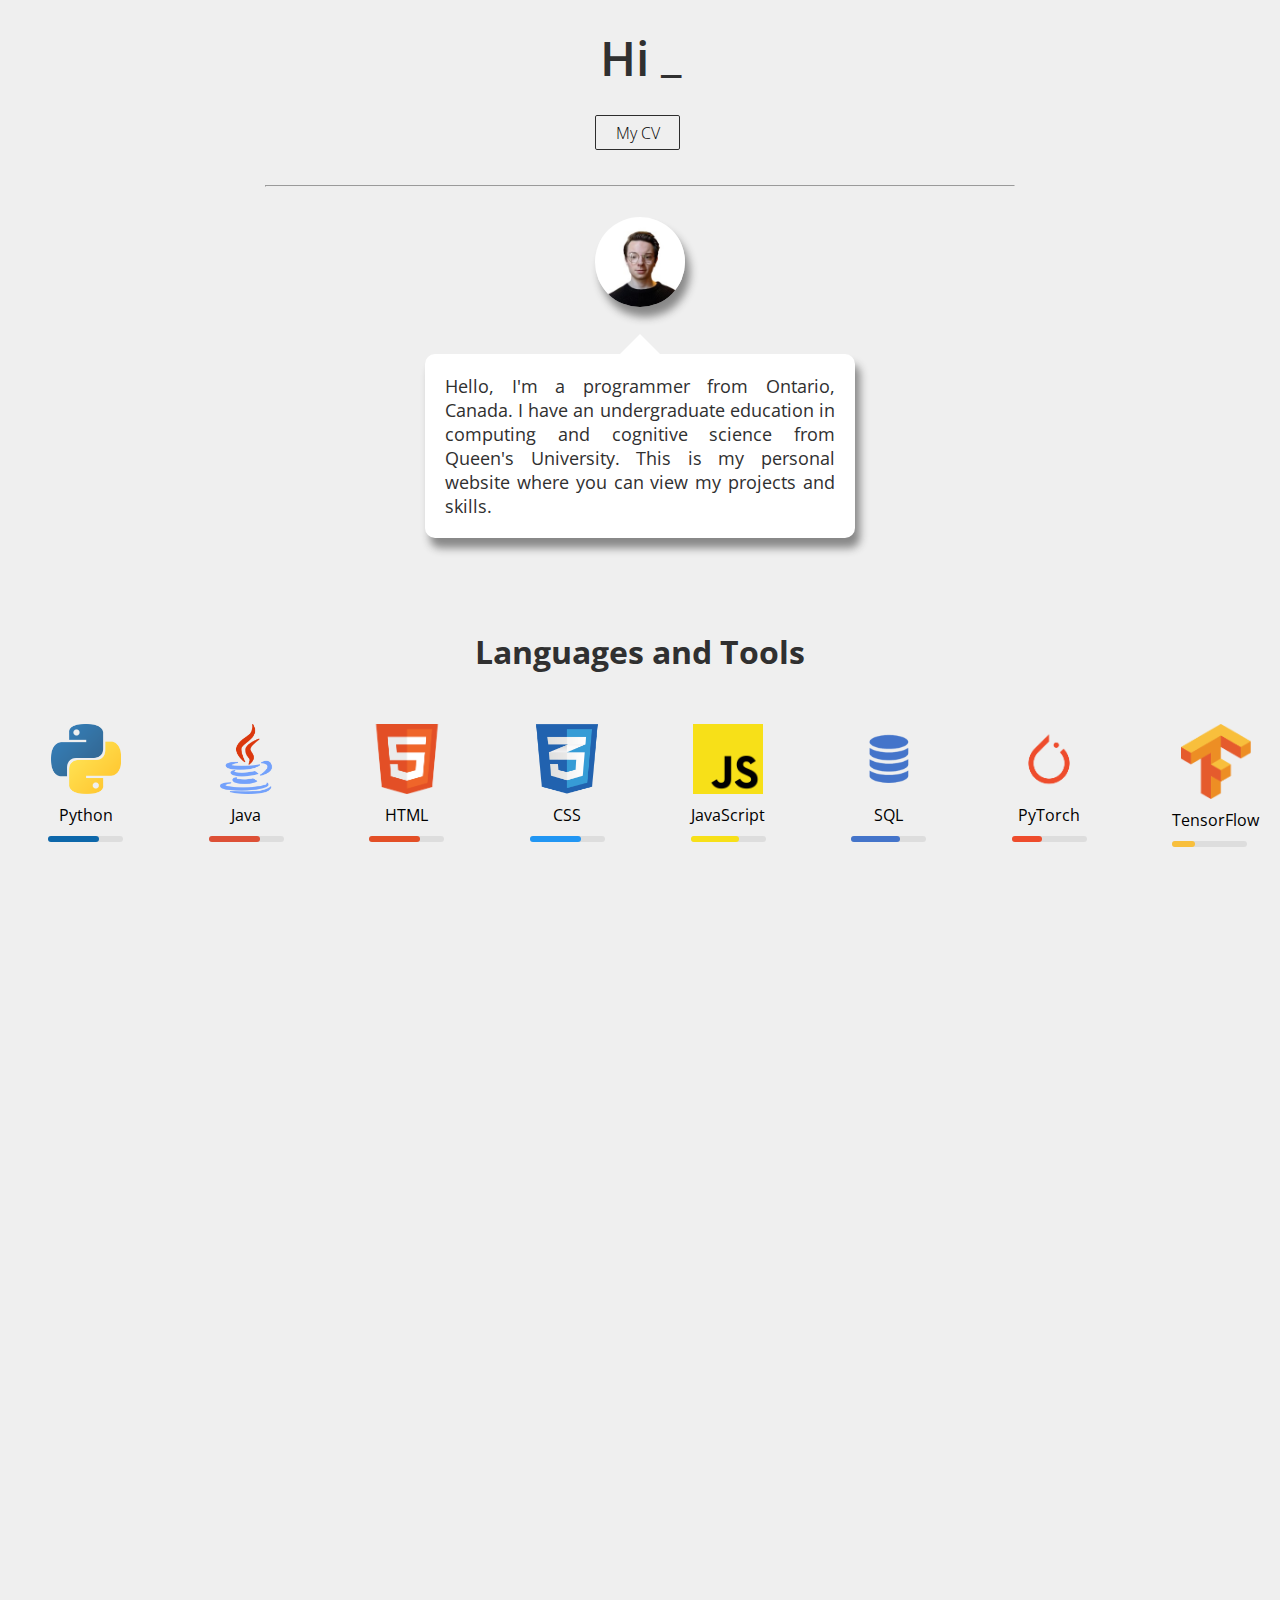
<file: index.html>
<!DOCTYPE html>
<html style="background-color: #efefef;">
  <head>
    <meta charset="UTF-8">
    <meta name="viewport" content="width=device-width, initial-scale=1.0">
    <title>Duncan Clarke</title>
    <script src="portfolio-script.js"></script>
    <link rel="stylesheet" href="https://fonts.googleapis.com/css?family=Open+Sans:300,400,700">
    <link rel="stylesheet" href="https://use.fontawesome.com/releases/v5.6.3/css/all.css"
      integrity="sha384-UHRtZLI+pbxtHCWp1t77Bi1L4ZtiqrqD80Kn4Z8NTSRyMA2Fd33n5dQ8lWUE00s/" crossorigin="anonymous">
    <link href="./style.css" type="text/css" rel="stylesheet" />
    <!-- <h1>Duncan Clarke</h1> -->
    <div class='console-container'>
      <span id="text"></span>
      <div class='console-underscore' id='console'>&#95;</div>
    </div>

    <nav style="text-align: center;">
      <!-- <a href="index.html" class="button1">HOME</a> -->
      <a href="cv.html" class="button1">My CV</a>
      <!-- <a href="projects.html" class="button1">PROJECTS</a> -->
    </nav>
    <br>
    <hr width="750px">
  </head>
 
  <br>
  <div style="float:none; text-align: center;">
      <img class="icon" src="images/image1.jpg" alt="an image of me">
  </div>
  <br>
  <div style="display: flex; justify-content: center;">
    <div class="speech top">
      Hello, I'm a programmer from Ontario, Canada. I have an undergraduate education in computing 
      and cognitive science from  Queen's University. This is my personal website where you can view
      my projects and skills. 
    </div>
  </div>
  

  
  <br />
  <br>
  <br>
    <div>
      <h2>Languages and Tools</h2>
    </div>

  <div id="grid">
    <div>
      <figure style='float:left;'>
        <img src="images/python.png" class="langIcon" />
        <figcaption> Python </figcaption>
        <div class="container">
          <div class="skills python" id="python"></div>
        </div>
      </figure>
    </div>
    <div>
      <figure style='float:left;'>
        <img src="images/java.png" class="langIcon" />
        <figcaption> Java </figcaption>
        <div class="container">
          <div class="skills java" id="java"></div>
        </div>
      </figure>
    </div>
    <div>
      <figure style='float:left;'>
        <img src="images/html.png" class="langIcon" />
        <figcaption> HTML </figcaption>
        <div class="container">
          <div class="skills html" id="html"></div>
        </div>
      </figure>
    </div>
    <div>
      <figure style='float:left;'>
        <img src="images/css.png" class="langIcon" />
        <figcaption> CSS </figcaption>
        <div class="container">
          <div class="skills css" id="css"></div>
        </div>
      </figure>
    </div>
    <div>
      <figure style='float:left;'>
        <img src="images/javascript.png" class="langIcon" />
        <figcaption> JavaScript </figcaption>
        <div class="container">
          <div class="skills js" id="js"></div>
        </div>
      </figure>
    </div>
    <div>
      <figure style='float:left;'>
        <img src=" images/sql.png" class="langIcon" />
        <figcaption> SQL </figcaption>
        <div class="container">
          <div class="skills sql" id="sql"></div>
        </div>
      </figure>
    </div>
    <div>
      <figure style='float:left;'>
        <img src="images/pytorch.png" class="langIcon" />
        <figcaption> PyTorch </figcaption>
        <div class="container">
          <div class="skills pytorch" id="pytorch"></div>
        </div>
      </figure>
    </div>
    <div>
      <figure style='float:left;'>
        <img src="images/tensorflow.png" class="langIcon" />
        <figcaption> TensorFlow </figcaption>
        <div class="container">
          <div class="skills tensorflow" id="tensorflow"></div>
        </div>
      </figure>
    </div>
    <div>
      <figure style='float:left;'>
        <img src="images/react.png" class="langIcon" />
        <figcaption> ReactJS </figcaption>
        <div class="container">
          <div class="skills react" id="react""></div>
        </div>
      </figure>
    </div>
    <div>
      <figure style='float:left;'>
        <img src=" images/git.png" class="langIcon" />
        <figcaption> Git </figcaption>
        <div class="container">
          <div class="skills git" id="git"></div>
        </div>
      </figure>
    </div>
    <div>
      <figure style='float:left;'>
        <img src="images/php.png" class="langIcon" style="padding-bottom: 17px;padding-top: 17px;" />
        <figcaption> PHP </figcaption>
        <div class="container">
          <div class="skills php" id="php"></div>
        </div>
      </figure>
    </div>
    
  </div>


  <br>
  <br>
  <br>
  <div>
    <h2>Projects</h2>
  </div>
  <section>
    <div class="project card">
      <div class="wrapper" style="background: url(images/sudoku.png)
        30% 1% / cover no-repeat;">
        <div class="date">
          <span class="month">August</span>
          <span class="year">2020</span>
        </div>
        <ul class="menu-content">
          <li><a href="#"><i class="fab fa-python" style="margin-top: 10px;"></i></a></li>
        </ul>
        <div class="data">
          <div class="content">
            <span class="type">Machine Learning | PyTorch | MNIST</span>
            <h1 class="title"><a href="https://github.com/duncansclarke/ML_Sudoku_Solver">Computer Vision Sudoku Solver</a></h1>
            <p class="text">
              Reads sudoku puzzle from photograph and solves resulting puzzle.
            </p>
          </div>
        </div>
      </div>
    </div>
    
    <div class="project card">
      <div class="wrapper">
        <div class="date">
          <span class="month">Updated</span>
          <span class="year">Regularly</span>
        </div>
        <ul class="menu-content">
          <li><a href="#"><i class="fab fa-html5" style="margin-top: 10px;"></i></a></li>
          <li><a href="#"><i class="fab fa-css3-alt"></i></a></li>
          <li><a href="#"><i class="fab fa-js"></i></a></li>
        </ul>
        <div class="data">
          <div class="content">
            <span class="type">HTML | CSS | JavaScript</span>
            <h1 class="title"><a href="https://github.com/duncansclarke/new-tab-page">Custom New Tab Page</a></h1>
            <p class="text">
              A customized new tab page for personal use, containing links to my most used websites.
              Also has search functions for Duckduckgo, YouTube, and Wikipedia.
            </p>
          </div>
        </div>
      </div>
    </div>
  </section>


  


  <footer style='clear:both;'>
    <hr width="750px">
    <br>
    <a href="https://www.linkedin.com/in/duncan-clarke-a2b18b156/" style="padding-right: 10px"><img src="images/linkedin.png" width="50px" /></a>
    <a href="https://github.com/duncansclarke"><img src="images/github.png" width="50px" /></a>
    <br>
    <p>Email: duncansclarke@gmail.com | Phone: 905-431-5515</p>
  </footer>
</html>
</file>
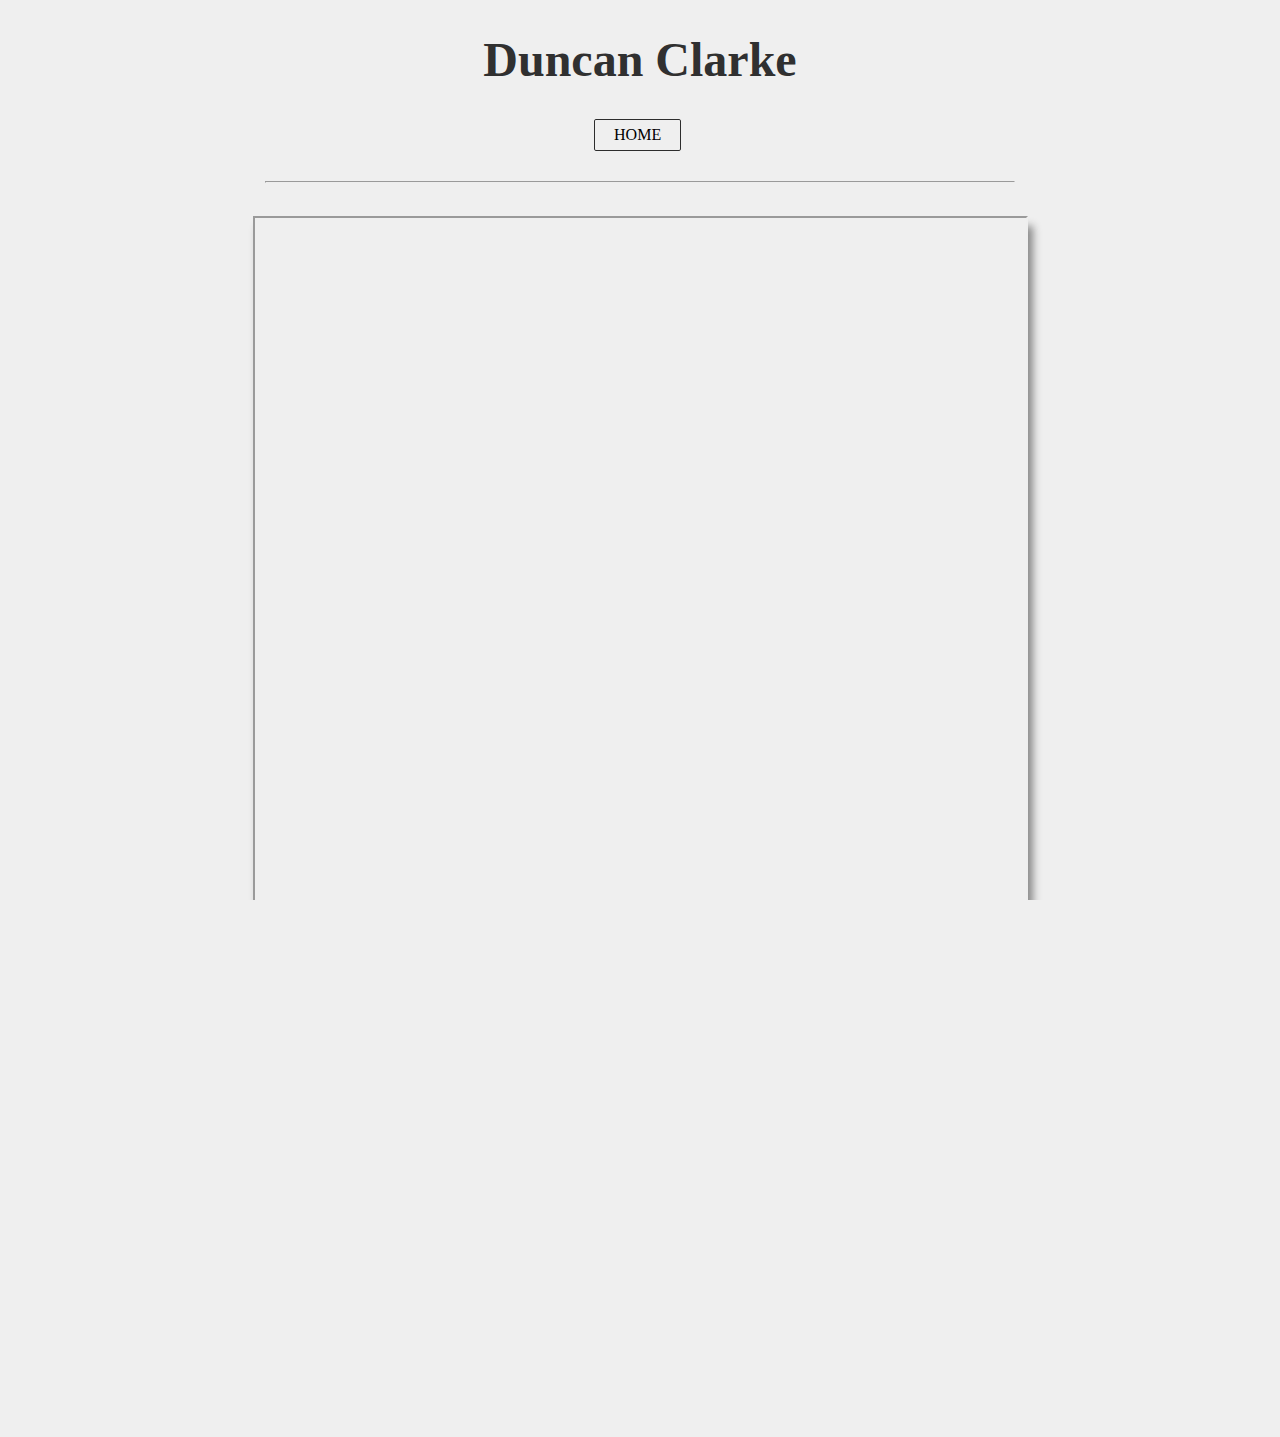
<file: cv.html>
<!DOCTYPE html>
<html style="background-color: #efefef;"></html>
  <head>
    <meta charset="UTF-8">
    <title>Duncan Clarke - CV</title>
    <link href="./style.css" type="text/css" rel="stylesheet" />
          <h1>Duncan Clarke</h1>
          <nav style="text-align: center; ">
            <a href="index.html" class="button1">HOME</a>
            <!-- <a href="cv.html" class="button1">CV</a> -->
            <!-- <a href="projects.html" class="button1">PROJECTS</a> -->
          </nav>
        <br>
        <hr width="750px">
  </head>
  <div style="text-align:center; padding-top: 25px; ">
    <iframe src="Duncan Clarke - CV.pdf" height="1035" width="775" style="box-shadow: 5px 10px 8px #888888;"></iframe>
  </div>
  <br>
  <br>
  <footer style='clear:both;'>
    <hr width="750px">
    <br>
    <a href="https://www.linkedin.com/in/duncan-clarke-a2b18b156/" style="padding-right: 10px"><img
        src="images/linkedin.png" width="50px" /></a>
    <a href="https://github.com/duncansclarke"><img src="images/github.png" width="50px" /></a>
    <br>
    <p>Email: duncansclarke@gmail.com | Phone: 905-431-5515</p>
  </footer>
</html>
</file>
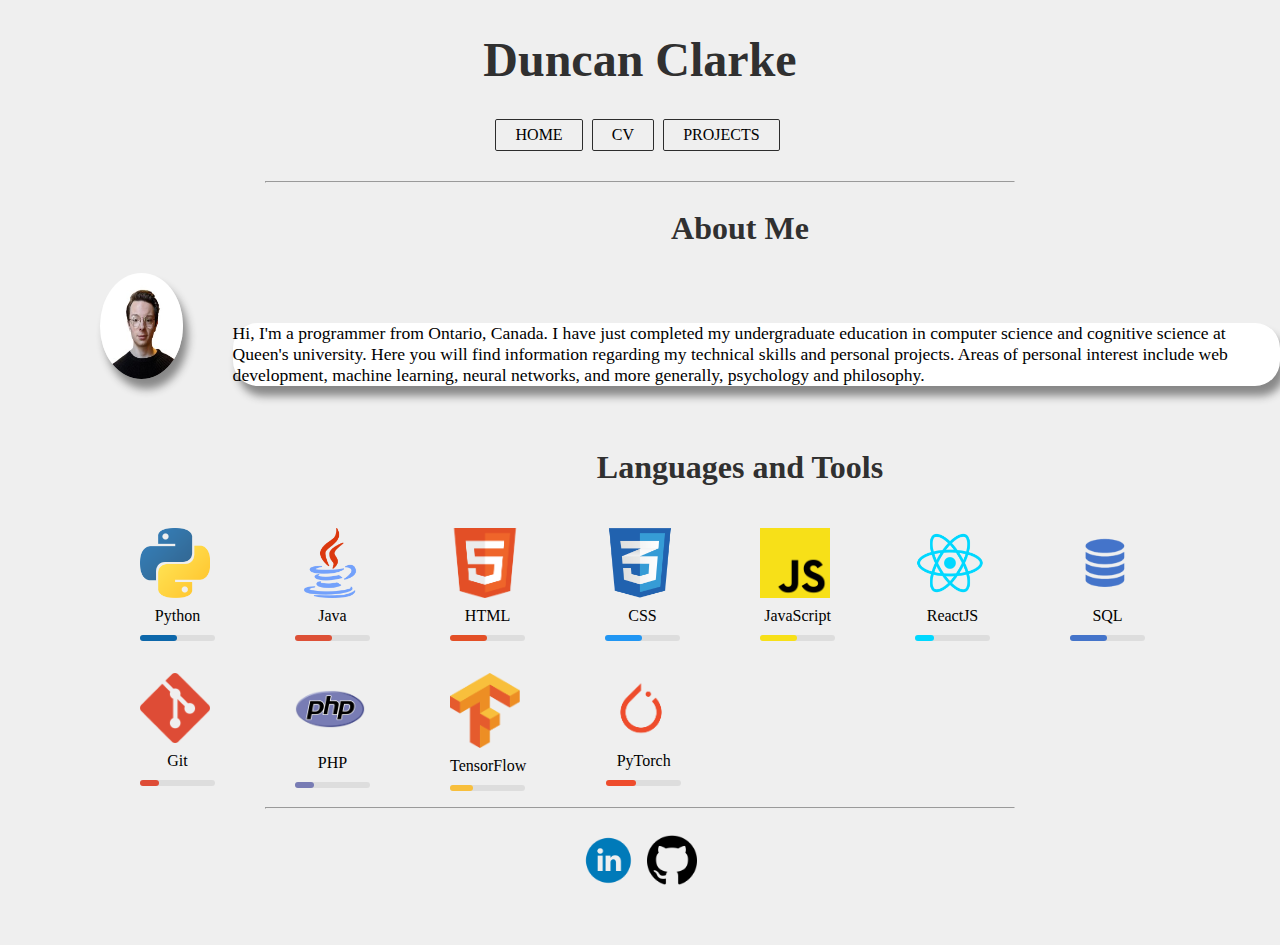
<file: portfolio.html>
<!DOCTYPE html>
<html style="background-color: #efefef;">
  <head>
    <script src="portfolio-script.js"></script>
    <link href="./style.css" type="text/css" rel="stylesheet" />
        <h1>Duncan Clarke</h1>
        <nav style="text-align: center;">
          <a href="portfolio.html" class="button1">HOME</a>
          <a href="cv.html" class="button1">CV</a>
          <a href="" class="button1">PROJECTS</a>
        </nav>
    <br>
        <hr width="750px">
  </head>

 

  <h2 style="margin-left:100px;">About Me</h2>
  <div style="display: flex; margin-left: 100px;">
      <img class="icon" src="images/image1.jpg">
    <div>
      <p class="paragraph">
        Hi, I'm a programmer from Ontario,
        Canada. I have just completed my undergraduate
        education in computer science and cognitive science at Queen's university.
        Here you will find information regarding my technical skills and personal projects.
        Areas of personal interest include web development, machine learning, neural
        networks, and more generally, psychology and philosophy.
      </p>
    </div>
  </div>

  <br />

  <div style="position:relative; left:100px;">
    <h2>Languages and Tools</h2>
  </div>
  <div class="tools">

    <div style="position:relative;  padding-bottom: 150px;">
      <figure style='float:left;'>
        <img src="images/python.png" width='70px' />
        <figcaption> Python </figcaption>
        <div class="container">
          <div class="skills python" id="python"></div>
        </div>
      </figure>
      <figure style='float:left;'>
        <img src="images/java.png" width='70px' />
        <figcaption> Java </figcaption>
        <div class="container">
          <div class="skills java" id="java"></div>
        </div>
      </figure>
      <figure style='float:left;'>
        <img src="images/html.png" width='70px' />
        <figcaption> HTML </figcaption>
        <div class="container">
          <div class="skills html" id="html"></div>
        </div>
      </figure>
      <figure style='float:left;'>
        <img src="images/css.png" width='70px' />
        <figcaption> CSS </figcaption>
        <div class="container">
          <div class="skills css" id="css"></div>
        </div>
      </figure>
      <figure style='float:left;'>
        <img src="images/javascript.png" width='70px' />
        <figcaption> JavaScript </figcaption>
        <div class="container">
          <div class="skills js" id="js"></div>
        </div>
      </figure>
      <figure style='float:left;'>
        <img src="images/react.png" width='70px' />
        <figcaption> ReactJS </figcaption>
        <div class="container">
          <div class="skills react" id="react""></div>
          </div>
        </figure>
        <figure style='float:left;'>
          <img src=" images/sql.png" width='70px' />
          <figcaption> SQL </figcaption>
          <div class="container">
            <div class="skills sql" id="sql"></div>
          </div>
      </figure>
      <figure style='float:left;'>
        <img src="images/git.png" width='70px' />
        <figcaption> Git </figcaption>
        <div class="container">
          <div class="skills git" id="git"></div>
        </div>
      </figure>
      <figure style='float:left;'>
        <img src="images/php.png" width='70px' style="padding-bottom: 17px;padding-top: 17px;" />
        <figcaption> PHP </figcaption>
        <div class="container">
          <div class="skills php" id="php"></div>
        </div>
      </figure>
      <figure style='float:left;'>
        <img src="images/tensorflow.png" width='70px' />
        <figcaption> TensorFlow </figcaption>
        <div class="container">
          <div class="skills tensorflow" id="tensorflow"></div>
        </div>
      </figure>
      <figure style='float:left;'>
        <img src="images/pytorch.png" width='70px' />
        <figcaption> PyTorch </figcaption>
        <div class="container">
          <div class="skills pytorch" id="pytorch"></div>
        </div>
      </figure>
    </div>

  </div>
  <br>
  <br>
  <br>

  <footer style='clear:both;'>
    <hr width="750px">
    <br>
    <a href="https://www.linkedin.com/in/duncan-clarke-a2b18b156/" style="padding-right: 10px"><img src="images/linkedin.png" width="50px" /></a>
    <a href="https://github.com/duncansclarke"><img src="images/github.png" width="50px" /></a>
    <br>
    <p>Email: duncansclarke@gmail.com | Phone: 905-431-5515</p>
  </footer>
</html>
</file>
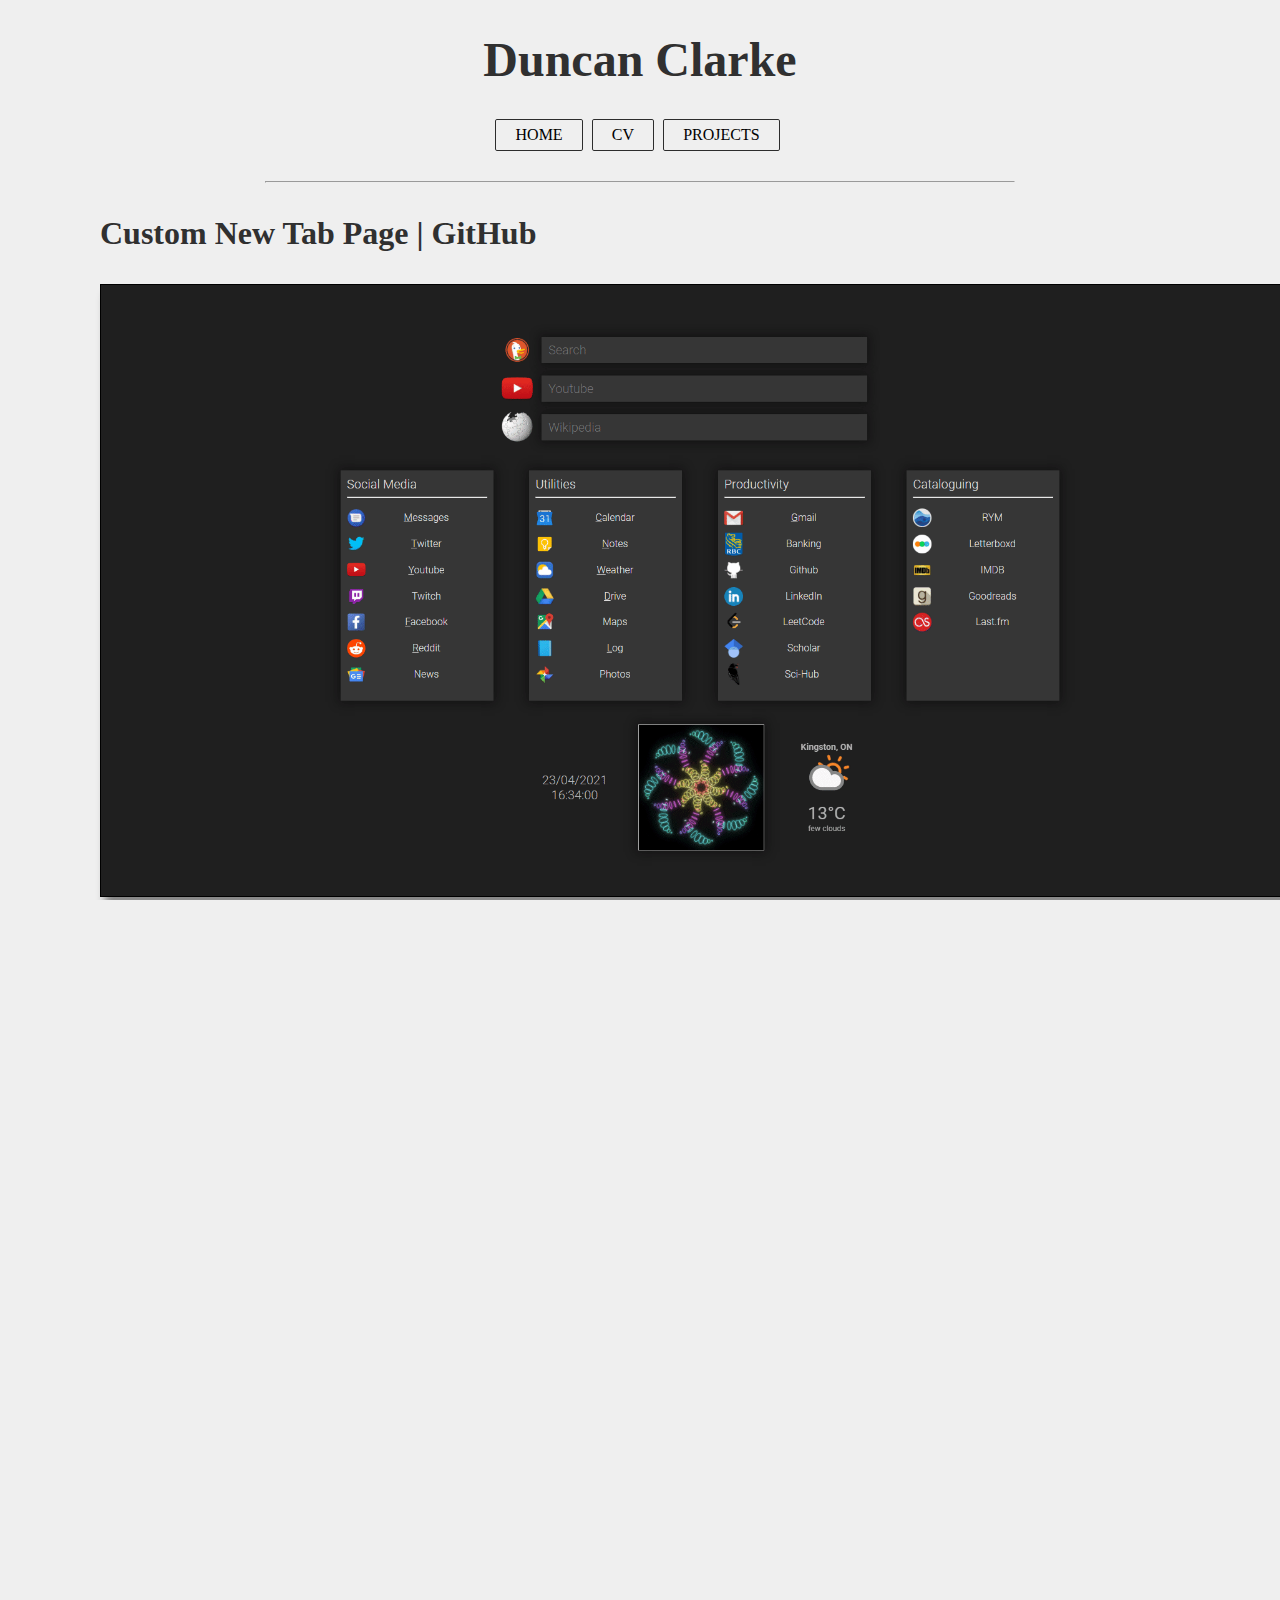
<file: projects.html>
<!DOCTYPE html>
<html style="background-color: #efefef;">

</html>

<head>
    <meta charset="UTF-8">
    <title>Duncan Clarke - Projects</title>
    <link href="./style.css" type="text/css" rel="stylesheet" />
    <h1>Duncan Clarke</h1>
    <nav style="text-align: center; ">
        <a href="index.html" class="button1">HOME</a>
        <a href="cv.html" class="button1">CV</a>
        <a href="#" class="button1">PROJECTS</a>
    </nav>
    <br>
    <hr width="750px">
</head>

<h3 style="text-align:left; margin-left:100px;">Custom New Tab Page | 
<a href="https://github.com/duncansclarke/new-tab-page" style="color:#303030;">
GitHub
</a>

</h3>
<div style="display: flex; margin-left: 100px;">
    <a href="https://github.com/duncansclarke/new-tab-page">
        <img src="images/new-tab-page-screenshot.gif" width="1200px;" class="customNewTabPage">
    </a>
</div>
<br>
<br>

<div style="display:flex; margin-left: 100px;">
    <div class="speech top" style="text-align: left; max-width: 600px; padding: 5px; padding-right: 10px;">
        <ul>
            <li>Built using HTML, CSS, and JavaScript</li>
            <li>Contains links to all my most used websites</li>
            <li>Search functions for Duckduckgo, YouTube, and Wikipedia</li>
            <li>Displays the current time, date, and weather</li>
            <li>Includes a randomized flavor gif</li>
        </ul>
    </div>
</div>
<br>
<h3 style="text-align:left; margin-left:100px;">Computer Vision Sudoku Solver |
    <a href="https://github.com/duncansclarke/ML_Sudoku_Solver" style="color:#303030;">
        GitHub
    </a>
</h3>
<div style="display: flex; margin-left: 100px;">
    <a href="https://github.com/duncansclarke/ML_Sudoku_Solver">
        <img src="images/sudokuSolver.png" width="600px;" class="customNewTabPage">
    </a>
    
</div>
<br>
<br>
<div style="display: flex; margin-left: 100px;">
    <div class="speech top" style="text-align: left; max-width: 750px; padding: 5px; padding-right: 10px;">
        <ul>
            <li>Reads sudoku puzzle from photograph and solves resulting puzzle</li>
            <li>Built using Python, PyTorch, cv2, and the MNIST dataset</li>
            <li>Applies image preprocessing on the puzzle image with cv2 library</li>
            <li>Determintes empty cells and puzzle structure</li>
            <li>Constructs a neural network trained with MNIST dataset to interpret the digits</li>
            <li>Solves the interpreted puzzle using a simple backtracking algorithm</li>
        </ul>
    </div>
</div>

<br>
<br>

<h3>More projects are available on my GitHub
    <a href="https://github.com/duncansclarke" style="color:#303030;">
        here
    </a>

</h3>

<footer style='clear:both;'>
    <hr width="750px">
    <br>
    <a href="https://www.linkedin.com/in/duncan-clarke-a2b18b156/" style="padding-right: 10px"><img
            src="images/linkedin.png" width="50px" /></a>
    <a href="https://github.com/duncansclarke"><img src="images/github.png" width="50px" /></a>
    <br>
    <p>Email: duncansclarke@gmail.com | Phone: 905-431-5515</p>
</footer>

</html>
</file>
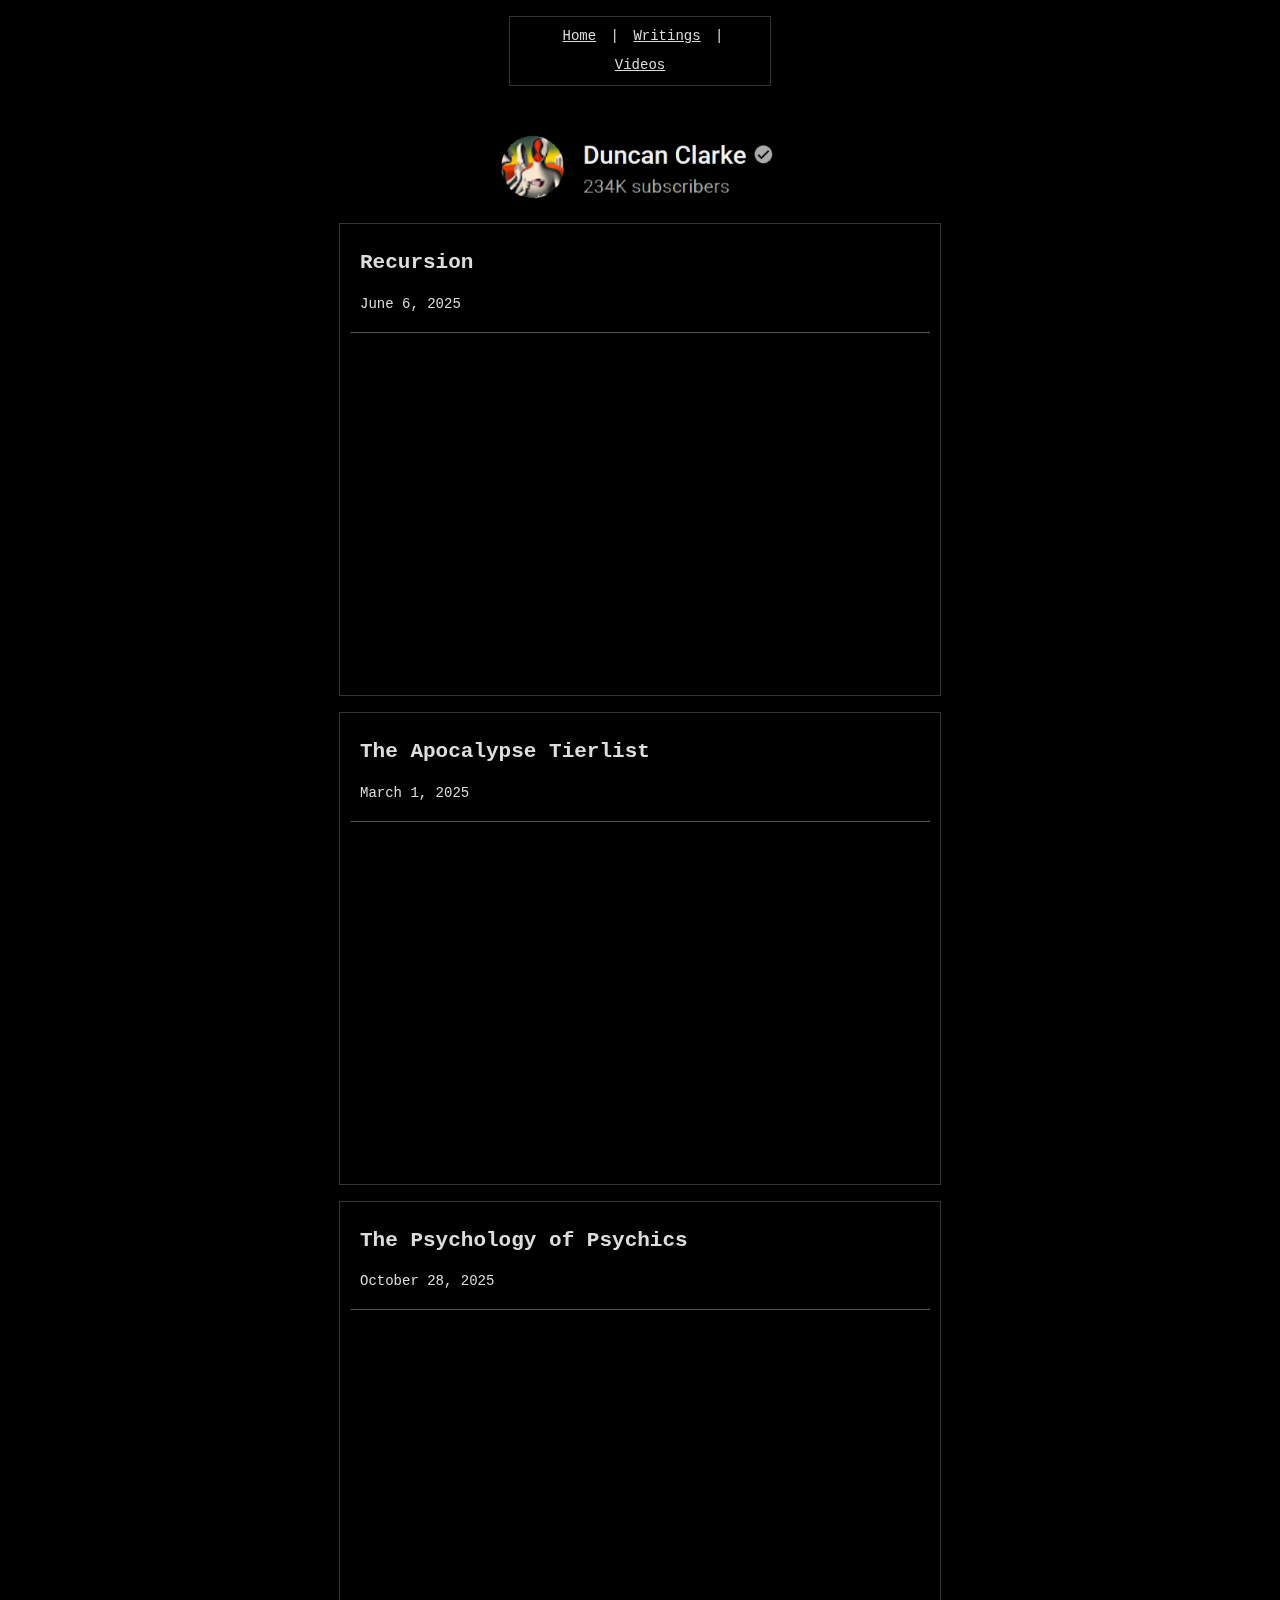
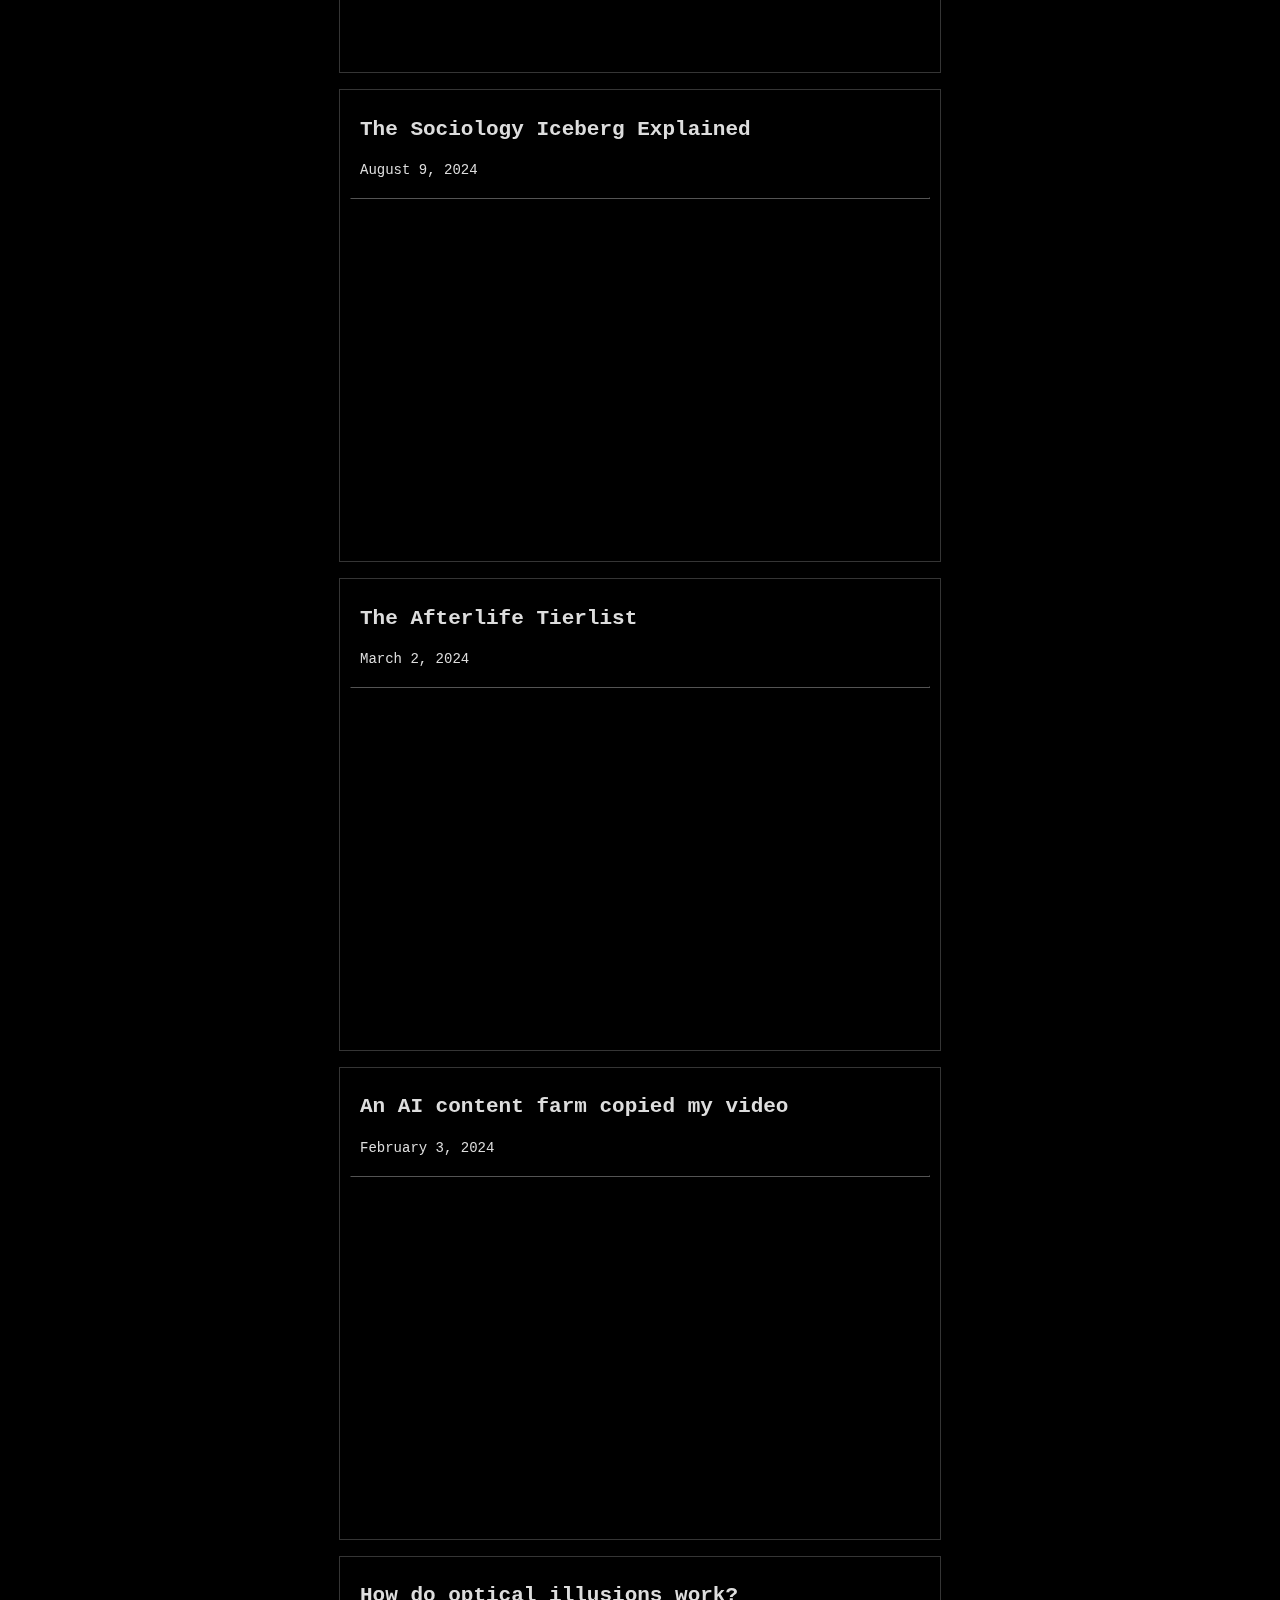
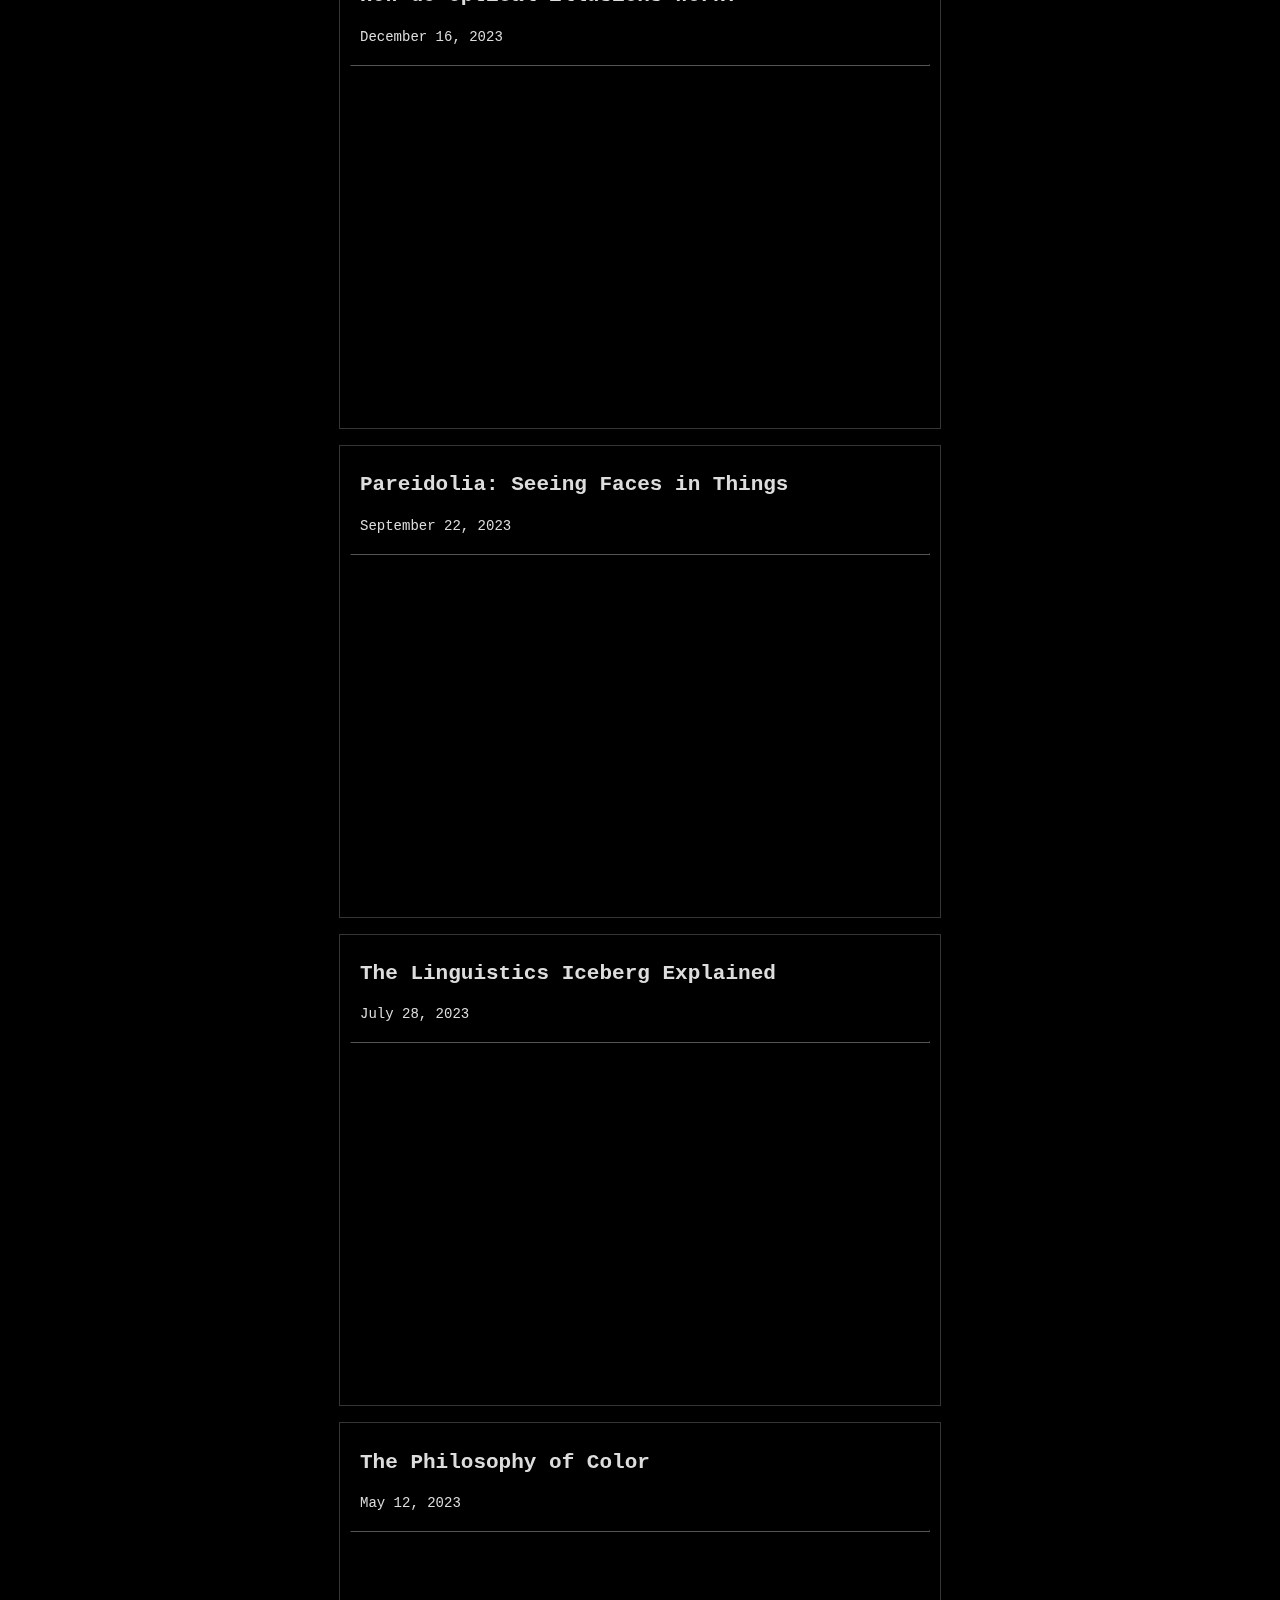
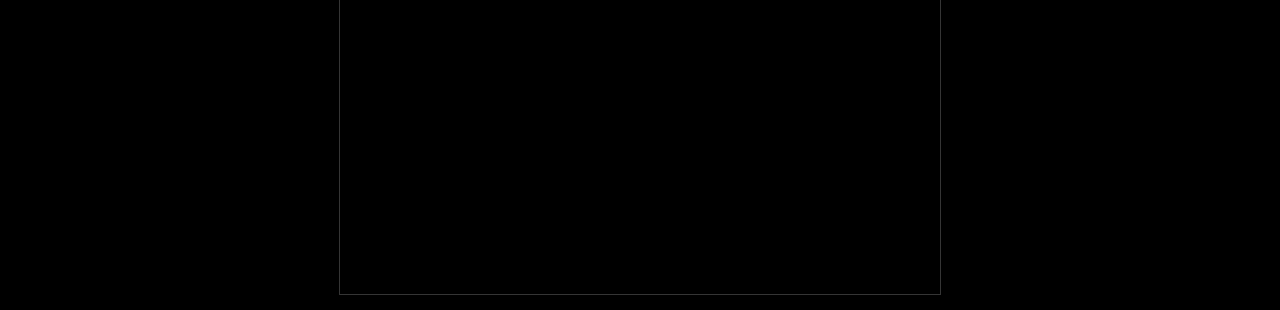
<file: pages/videos.html>
<!DOCTYPE html>
<html lang="en">
<head>
  <meta charset="utf-8" />
  <title>Duncan Clarke</title>
  <meta name="viewport" content="width=device-width, initial-scale=1" />
  <link rel="stylesheet" type="text/css" media="screen" href="../main.css" />
  <link rel="icon" href="images/icons/tab.svg">
  <noscript>
  </noscript>

</head>

<body style="justify-content:left;">
    <main>
        <div id="links-container">
            <br>
            <div id="links-container">
                <!-- navbar -->
                <section class="navbar" style="max-width: 250px;">
                   <p >
                       <a class="link" href="../index.html">Home</a> | <a class="link" href="./writings.html">Writings</a> | 
                       <a class="link" href="./videos.html">Videos</a>
                   </p>
           </section>
           <br>
            <br>
            <a href="https://www.youtube.com/@duncanclarke">
                <img src="../images/blogs/youtube channel.png" style="width: 50%;"/>
            </a>
            <br>
            <section class="blog-section">
                <h2><a href="https://www.youtube.com/watch?v=zhVm3Cqrz2o">Recursion</a></h2>
              <p>June 6, 2025</p>
              <hr />
              <p style="text-align: center;">
                <iframe width="560" height="315" src="https://www.youtube.com/embed/zhVm3Cqrz2o?si=H0pHI1oxasKgqvFt" title="YouTube video player" frameborder="0" allow="accelerometer; autoplay; clipboard-write; encrypted-media; gyroscope; picture-in-picture; web-share" referrerpolicy="strict-origin-when-cross-origin" allowfullscreen></iframe>
              </p>
            </section>
            <br>
            <section class="blog-section">
                <h2><a href="https://www.youtube.com/watch?v=rkzbvHQIZ9Q">The Apocalypse Tierlist</a></h2>
              <p>March 1, 2025</p>
              <hr />
              <p style="text-align: center;">
                <iframe width="560" height="315" src="https://www.youtube.com/embed/rkzbvHQIZ9Q?si=Oj1R6gDQCWjIhfCk" title="YouTube video player" frameborder="0" allow="accelerometer; autoplay; clipboard-write; encrypted-media; gyroscope; picture-in-picture; web-share" referrerpolicy="strict-origin-when-cross-origin" allowfullscreen></iframe>
                </p>
            </section>
            <br>
            <section class="blog-section">
                <h2><a href="https://www.youtube.com/watch?v=T5jaGMt9Agc">The Psychology of Psychics</a></h2>
              <p>October 28, 2025</p>
              <hr />
              <p style="text-align: center;">
                <iframe width="560" height="315" src="https://www.youtube.com/embed/T5jaGMt9Agc?si=qqTLIGRlRXyEh4RS" title="YouTube video player" frameborder="0" allow="accelerometer; autoplay; clipboard-write; encrypted-media; gyroscope; picture-in-picture; web-share" referrerpolicy="strict-origin-when-cross-origin" allowfullscreen></iframe></p>
            </section>
            <br>
            <section class="blog-section">
                <h2><a href="https://www.youtube.com/watch?v=oZvLBUutLV0">The Sociology Iceberg Explained</a></h2>
              <p>August 9, 2024</p>
              <hr />
              <p style="text-align: center;">
                <iframe width="560" height="315" src="https://www.youtube.com/embed/oZvLBUutLV0?si=shYtGnj9MAAJZgE3" title="YouTube video player" frameborder="0" allow="accelerometer; autoplay; clipboard-write; encrypted-media; gyroscope; picture-in-picture; web-share" referrerpolicy="strict-origin-when-cross-origin" allowfullscreen></iframe>    
            </p>
            </section>
            <br>
            <section class="blog-section">
                <h2><a href="https://www.youtube.com/watch?v=qK3btTCaFqY">The Afterlife Tierlist</a></h2>
              <p>March 2, 2024</p>
              <hr />
              <p style="text-align: center;">
                <iframe width="560" height="315" src="https://www.youtube.com/embed/qK3btTCaFqY?si=kOgvZcEG3jYMgpHY" title="YouTube video player" frameborder="0" allow="accelerometer; autoplay; clipboard-write; encrypted-media; gyroscope; picture-in-picture; web-share" referrerpolicy="strict-origin-when-cross-origin" allowfullscreen></iframe>    
            </p>
            </section>
            <br>
            <section class="blog-section">
                <h2><a href="https://www.youtube.com/watch?v=ZfKbEv2jr7U">An AI content farm copied my video</a></h2>
              <p>February 3, 2024</p>
              <hr />
              <p style="text-align: center;">
                <iframe width="560" height="315" src="https://www.youtube.com/embed/ZfKbEv2jr7U?si=FzB30pkrfY3-OCtI" title="YouTube video player" frameborder="0" allow="accelerometer; autoplay; clipboard-write; encrypted-media; gyroscope; picture-in-picture; web-share" referrerpolicy="strict-origin-when-cross-origin" allowfullscreen></iframe>    
            </p>
            </section>
            <br>
            <section class="blog-section">
                <h2><a href="https://www.youtube.com/watch?v=u5cfCUM9MZc">How do optical illusions work?</a></h2>
              <p>December 16, 2023</p>
              <hr />
              <p style="text-align: center;">
                <iframe width="560" height="315" src="https://www.youtube.com/embed/u5cfCUM9MZc?si=ras6aStyrC_XOVCF" title="YouTube video player" frameborder="0" allow="accelerometer; autoplay; clipboard-write; encrypted-media; gyroscope; picture-in-picture; web-share" referrerpolicy="strict-origin-when-cross-origin" allowfullscreen></iframe>    
            </p>
            </section>
            <br>
            <section class="blog-section">
                <h2><a href="https://www.youtube.com/watch?v=vG6I8gQEVWM">Pareidolia: Seeing Faces in Things</a></h2>
              <p>September 22, 2023</p>
              <hr />
              <p style="text-align: center;">
                <iframe width="560" height="315" src="https://www.youtube.com/embed/vG6I8gQEVWM?si=HTvsbJC8-B7MYZFN" title="YouTube video player" frameborder="0" allow="accelerometer; autoplay; clipboard-write; encrypted-media; gyroscope; picture-in-picture; web-share" referrerpolicy="strict-origin-when-cross-origin" allowfullscreen></iframe>    
            </p>
            </section>
            <br>
            <section class="blog-section">
                <h2><a href="https://www.youtube.com/watch?v=GFz6KqZurFY">The Linguistics Iceberg Explained</a></h2>
              <p>July 28, 2023</p>
              <hr />
              <p style="text-align: center;">
                <iframe width="560" height="315" src="https://www.youtube.com/embed/GFz6KqZurFY?si=iOQTyWxWPb7L0xk4" title="YouTube video player" frameborder="0" allow="accelerometer; autoplay; clipboard-write; encrypted-media; gyroscope; picture-in-picture; web-share" referrerpolicy="strict-origin-when-cross-origin" allowfullscreen></iframe>    
            </p>
            </section>
            <br>
            <section class="blog-section">
                <h2><a href="https://www.youtube.com/watch?v=1i8s8knHFTs">The Philosophy of Color</a></h2>
              <p>May 12, 2023</p>
              <hr />
              <p style="text-align: center;">
                <iframe width="560" height="315" src="https://www.youtube.com/embed/1i8s8knHFTs?si=9Nu3mho6OQnUDWNG" title="YouTube video player" frameborder="0" allow="accelerometer; autoplay; clipboard-write; encrypted-media; gyroscope; picture-in-picture; web-share" referrerpolicy="strict-origin-when-cross-origin" allowfullscreen></iframe>     
            </p>
            </section>
            <br>
        </div>
    </main>
</body>
</file>
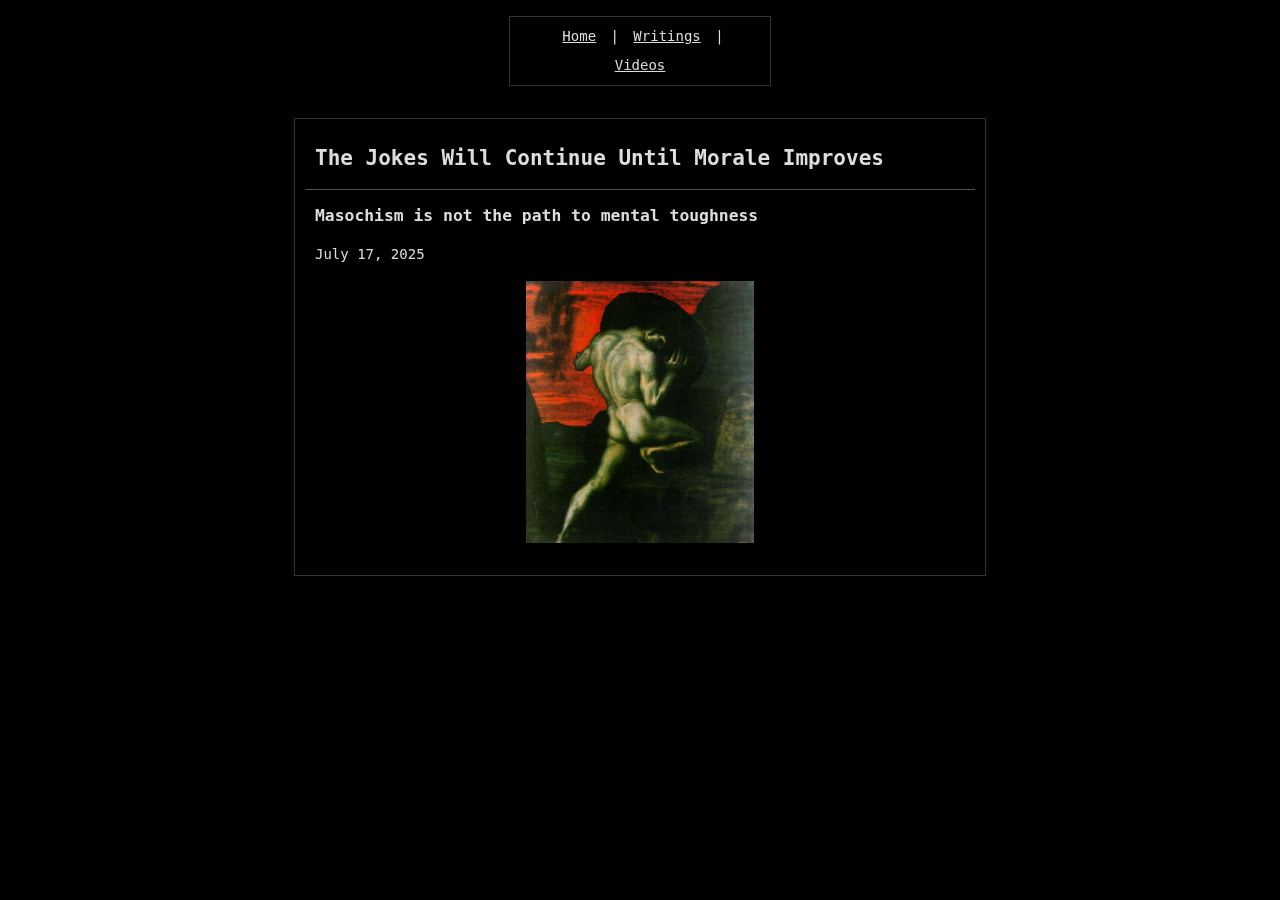
<file: pages/writings.html>
<!DOCTYPE html>
<html lang="en">
<head>
  <meta charset="utf-8" />
  <title>Duncan Clarke</title>
  <meta name="viewport" content="width=device-width, initial-scale=1" />
  <link rel="stylesheet" type="text/css" media="screen" href="../main.css" />
  <link rel="icon" href="images/icons/tab.svg">
  <noscript>
  </noscript>

</head>

<body style="justify-content:left;">
    <main>
        <div id="links-container">
            <br>
            <div id="links-container">
                <!-- navbar -->
                <section class="navbar" style="max-width: 250px;">
                   <p >
                       <a class="link" href="../index.html">Home</a> | <a class="link" href="./writings.html">Writings</a> | 
                       <a class="link" href="./videos.html">Videos</a>
                   </p>
           </section>
           <br>
            <br>
            <section class="blog-section">
                <h2><a href="./blogs/morale.html">The Jokes Will Continue Until Morale Improves</a></h2>
              <hr />
              <h3>Masochism is not the path to mental toughness</h3>
              <p>July 17, 2025</p>
              <p style="text-align: center;">
                <img src="../images/blogs/morale.jpg"/>
              </p>
            </section>
            <br>
            
        </div>
    </main>
</body>
</file>
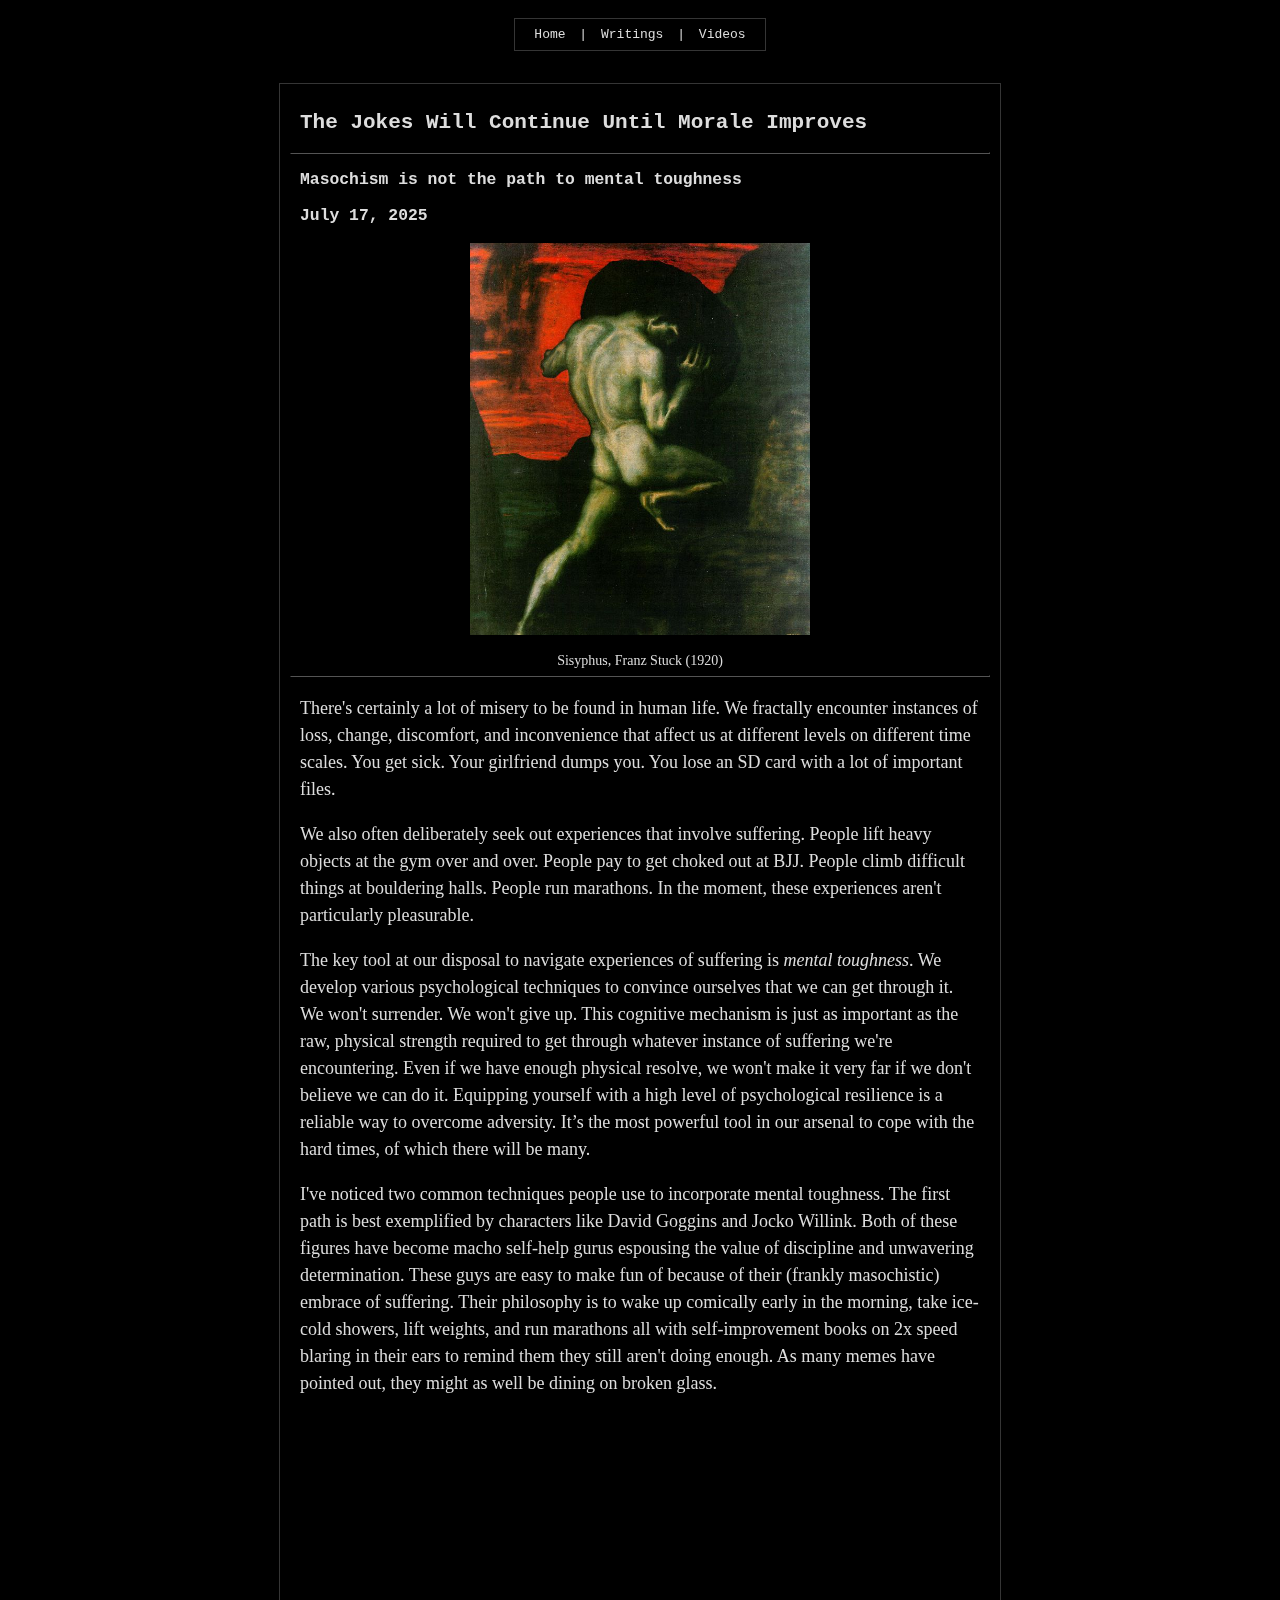
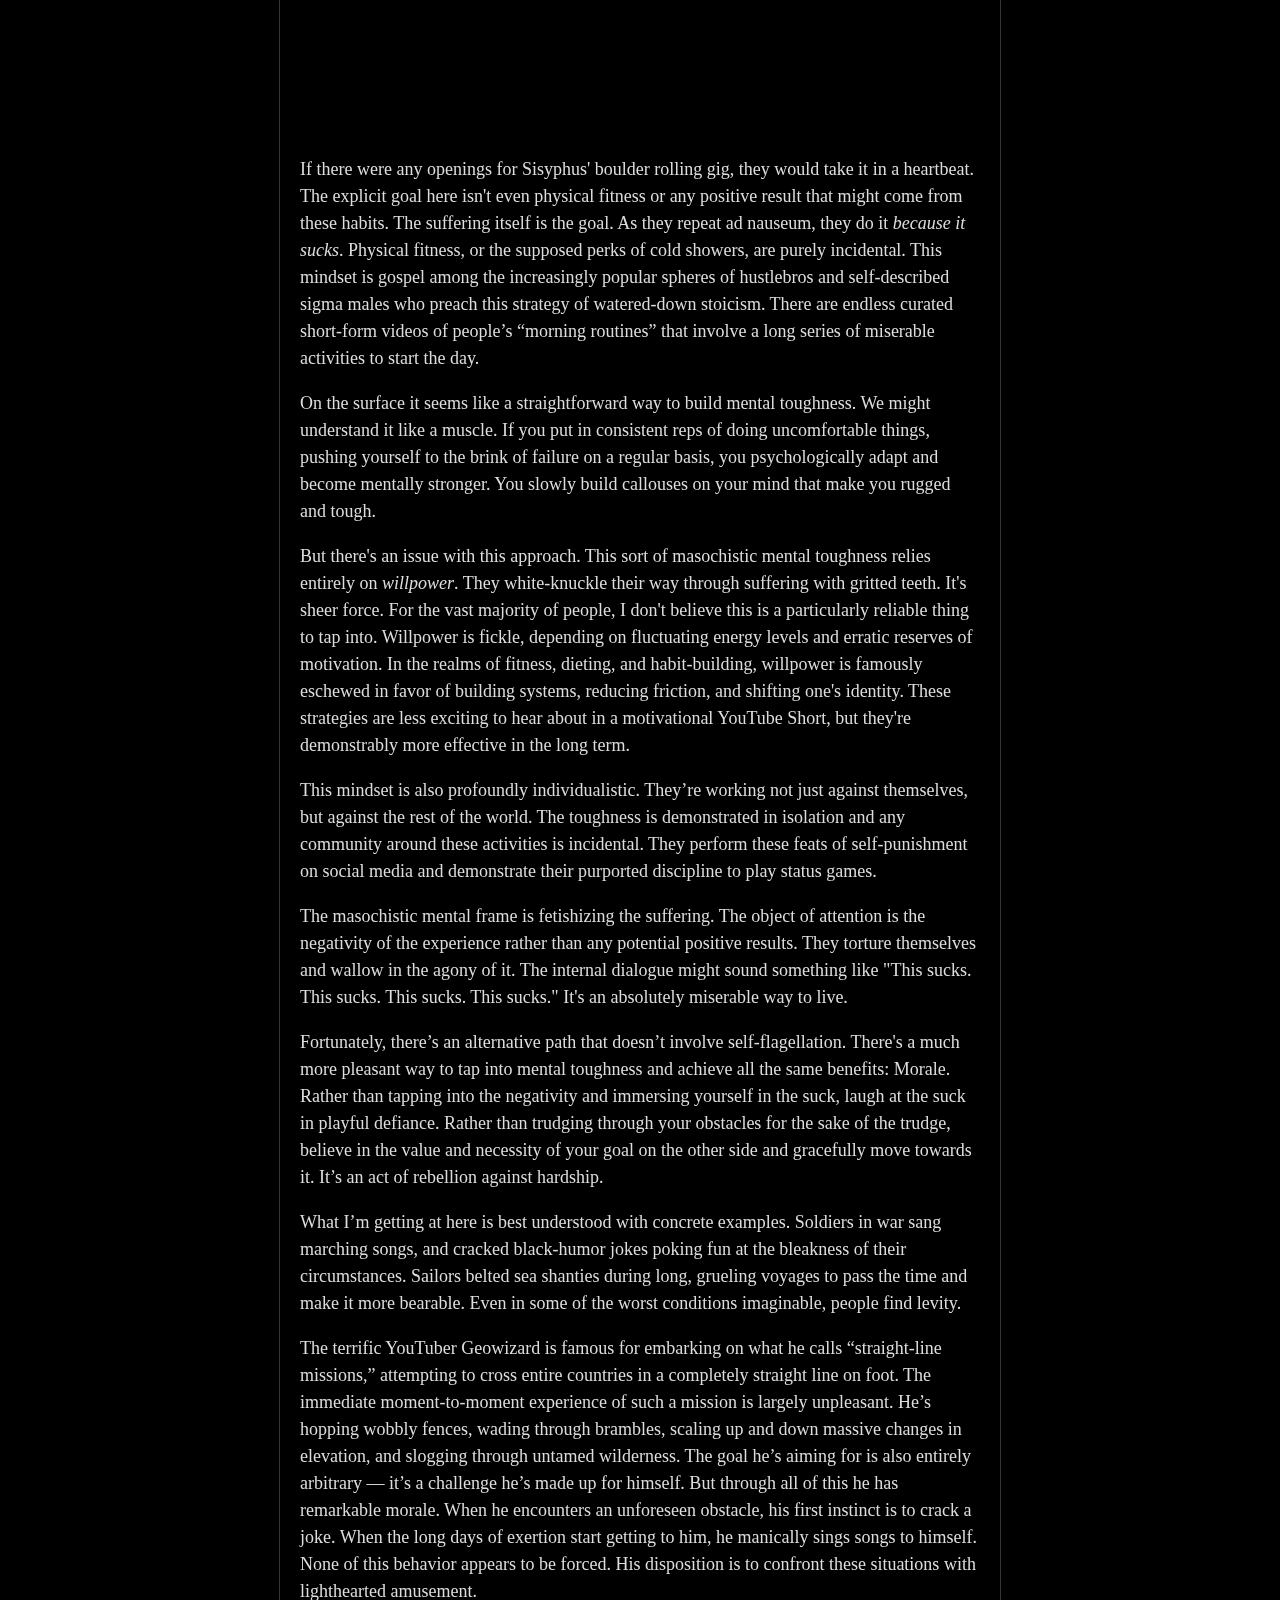
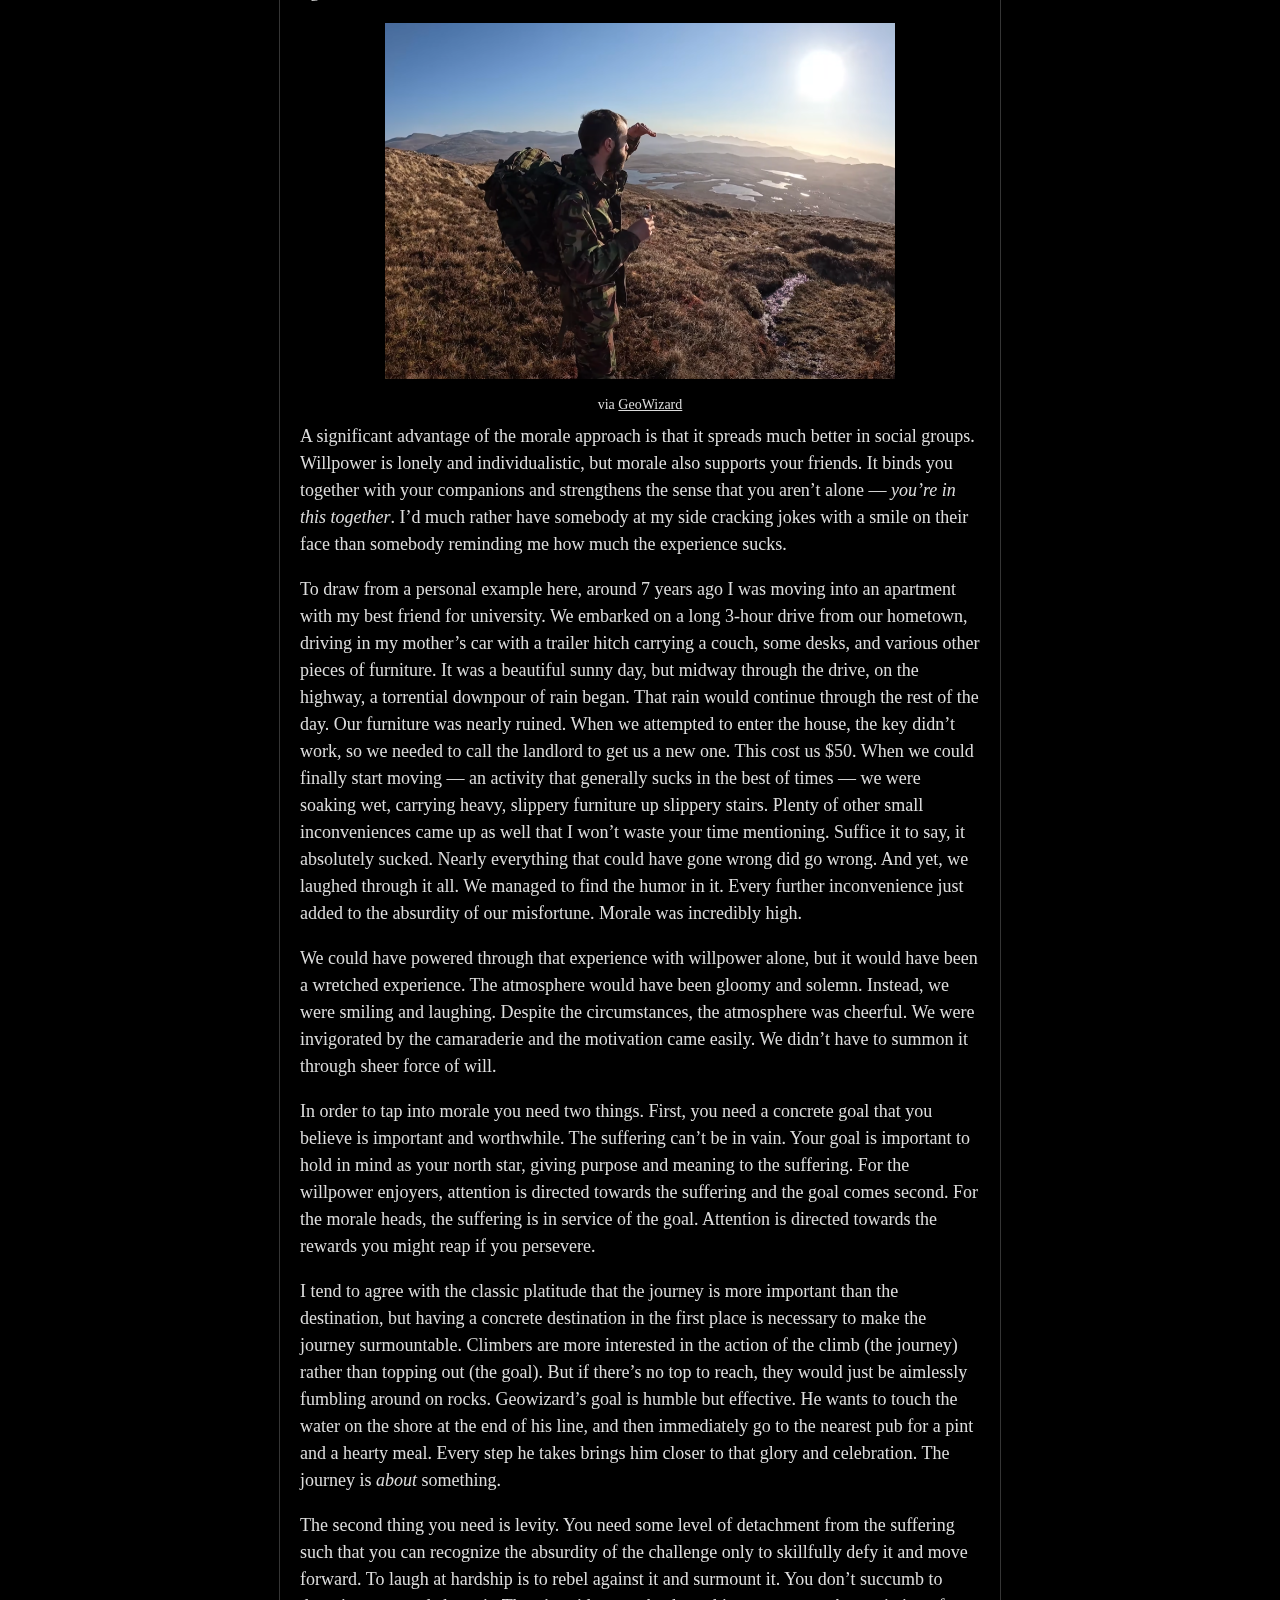
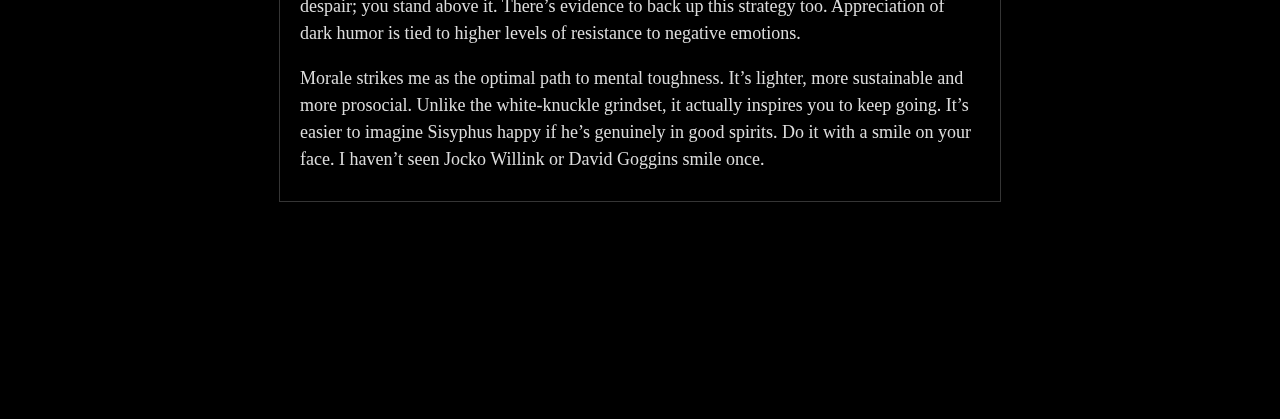
<file: pages/blogs/morale.html>
<!DOCTYPE html>
<html lang="en">
<head>
  <meta charset="utf-8" />
  <title>Duncan Clarke</title>
  <meta name="viewport" content="width=device-width, initial-scale=1" />
  <link rel="stylesheet" type="text/css" media="screen" href="../../main.css" />
  <link rel="icon" href="images/icons/tab.svg">
  <noscript>
  </noscript>

</head>

<body>
  <br>
  <nav class="sticky-navbar">
    <a href="../../index.html" class="nav-link">Home</a>
    <span class="divider">|</span>
    <a href="../../pages/writings.html" class="nav-link">Writings</a>
    <span class="divider">|</span>
    <a href="../../pages/videos.html" class="nav-link">Videos</a>
  </nav>
    <main>
        <div id="links-container">
            <br>
            <div id="links-container">
              
            <br>
            <section class="post-section">
                <h2>The Jokes Will Continue Until Morale Improves</h2>
              <hr />
              <h3>Masochism is not the path to mental toughness</h3>
              <h3>July 17, 2025</h3>
              <p style="text-align: center;">
                <img style="width: 50%;" src="../../images/blogs/morale.jpg"/>
              </p>
              <p style="text-align: center; font-size: 14px; line-height: 0;">
                Sisyphus, Franz Stuck (1920)
              </p>
              <hr/>
              <p>
                There's certainly a lot of misery to be found in human life. We fractally encounter instances of loss, change, discomfort, and inconvenience that affect us at different levels on different time scales. You get sick. Your girlfriend dumps you. You lose an SD card with a lot of important files.
              </p>
              <p>
                We also often deliberately seek out experiences that involve suffering. People lift heavy objects at the gym over and over. People pay to get choked out at BJJ. People climb difficult things at bouldering halls. People run marathons. In the moment, these experiences aren't particularly pleasurable.
              </p>
              <p>
                The key tool at our disposal to navigate experiences of suffering is <i>mental toughness</i>. We develop various psychological techniques to convince ourselves that we can get through it. We won't surrender. We won't give up. This cognitive mechanism is just as important as the raw, physical strength required to get through whatever instance of suffering we're encountering. Even if we have enough physical resolve, we won't make it very far if we don't believe we can do it. Equipping yourself with a high level of psychological resilience is a reliable way to overcome adversity. It’s the most powerful tool in our arsenal to cope with the hard times, of which there will be many.
              </p>
              <p>
                I've noticed two common techniques people use to incorporate mental toughness. The first path is best exemplified by characters like David Goggins and Jocko Willink. Both of these figures have become macho self-help gurus espousing the value of discipline and unwavering determination. These guys are easy to make fun of because of their (frankly masochistic) embrace of suffering. Their philosophy is to wake up comically early in the morning, take ice-cold showers, lift weights, and run marathons all with self-improvement books on 2x speed blaring in their ears to remind them they still aren't doing enough. As many memes have pointed out, they might as well be dining on broken glass.
              </p>
              <p style="text-align: center;">
                <iframe width="560" height="315" src="https://www.youtube.com/embed/YM9lQUneMsY?si=Vdl301LVV9lcFD4q" title="YouTube video player" frameborder="0" allow="accelerometer; autoplay; clipboard-write; encrypted-media; gyroscope; picture-in-picture; web-share" referrerpolicy="strict-origin-when-cross-origin" allowfullscreen></iframe>
              </p>
              <p>
                If there were any openings for Sisyphus' boulder rolling gig, they would take it in a heartbeat. The explicit goal here isn't even physical fitness or any positive result that might come from these habits. The suffering itself is the goal. As they repeat ad nauseum, they do it <i>because it sucks</i>. Physical fitness, or the supposed perks of cold showers, are purely incidental. This mindset is gospel among the increasingly popular spheres of hustlebros and self-described sigma males who preach this strategy of watered-down stoicism. There are endless curated short-form videos of people’s “morning routines” that involve a long series of miserable activities to start the day.
              </p>
              <p>
                On the surface it seems like a straightforward way to build mental toughness. We might understand it like a muscle. If you put in consistent reps of doing uncomfortable things, pushing yourself to the brink of failure on a regular basis, you psychologically adapt and become mentally stronger. You slowly build callouses on your mind that make you rugged and tough.
              </p>
              <p>
                But there's an issue with this approach. This sort of masochistic mental toughness relies entirely on <i>willpower</i>. They white-knuckle their way through suffering with gritted teeth. It's sheer force. For the vast majority of people, I don't believe this is a particularly reliable thing to tap into. Willpower is fickle, depending on fluctuating energy levels and erratic reserves of motivation. In the realms of fitness, dieting, and habit-building, willpower is famously eschewed in favor of building systems, reducing friction, and shifting one's identity. These strategies are less exciting to hear about in a motivational YouTube Short, but they're demonstrably more effective in the long term.
              </p>
              <p>
                This mindset is also profoundly individualistic. They’re working not just against themselves, but against the rest of the world. The toughness is demonstrated in isolation and any community around these activities is incidental. They perform these feats of self-punishment on social media and demonstrate their purported discipline to play status games.
              </p>
              <p>
                The masochistic mental frame is fetishizing the suffering. The object of attention is the negativity of the experience rather than any potential positive results. They torture themselves and wallow in the agony of it. The internal dialogue might sound something like "This sucks. This sucks. This sucks. This sucks." It's an absolutely miserable way to live.
              </p>
              <p>
                Fortunately, there’s an alternative path that doesn’t involve self-flagellation. There's a much more pleasant way to tap into mental toughness and achieve all the same benefits: Morale. Rather than tapping into the negativity and immersing yourself in the suck, laugh at the suck in playful defiance. Rather than trudging through your obstacles for the sake of the trudge, believe in the value and necessity of your goal on the other side and gracefully move towards it. It’s an act of rebellion against hardship.
              </p>
              <p>
                What I’m getting at here is best understood with concrete examples. Soldiers in war sang marching songs, and cracked black-humor jokes poking fun at the bleakness of their circumstances. Sailors belted sea shanties during long, grueling voyages to pass the time and make it more bearable. Even in some of the worst conditions imaginable, people find levity.
              </p>
              <p>
                The terrific YouTuber Geowizard is famous for embarking on what he calls “straight-line missions,” attempting to cross entire countries in a completely straight line on foot. The immediate moment-to-moment experience of such a mission is largely unpleasant. He’s hopping wobbly fences, wading through brambles, scaling up and down massive changes in elevation, and slogging through untamed wilderness. The goal he’s aiming for is also entirely arbitrary — it’s a challenge he’s made up for himself. But through all of this he has remarkable morale. When he encounters an unforeseen obstacle, his first instinct is to crack a joke. When the long days of exertion start getting to him, he manically sings songs to himself. None of this behavior appears to be forced. His disposition is to confront these situations with lighthearted amusement.
              </p>
              <p style="text-align: center;">
                <img src="../../images/blogs/geowizard.png"/>
              </p>
              <p style="text-align: center; font-size:14px; line-height: 0;">
                via <a href="https://www.youtube.com/@GeoWizard" style="text-decoration: underline;">GeoWizard</a>
              </p>
              <p>A significant advantage of the morale approach is that it spreads much better in social groups. Willpower is lonely and individualistic, but morale also supports your friends. It binds you together with your companions and strengthens the sense that you aren’t alone — <i>you’re in this together</i>. I’d much rather have somebody at my side cracking jokes with a smile on their face than somebody reminding me how much the experience sucks.</p>
              <p>
                To draw from a personal example here, around 7 years ago I was moving into an apartment with my best friend for university. We embarked on a long 3-hour drive from our hometown, driving in my mother’s car with a trailer hitch carrying a couch, some desks, and various other pieces of furniture. It was a beautiful sunny day, but midway through the drive, on the highway, a torrential downpour of rain began. That rain would continue through the rest of the day. Our furniture was nearly ruined. When we attempted to enter the house, the key didn’t work, so we needed to call the landlord to get us a new one. This cost us $50. When we could finally start moving — an activity that generally sucks in the best of times — we were soaking wet, carrying heavy, slippery furniture up slippery stairs. Plenty of other small inconveniences came up as well that I won’t waste your time mentioning. Suffice it to say, it absolutely sucked. Nearly everything that could have gone wrong did go wrong. And yet, we laughed through it all. We managed to find the humor in it. Every further inconvenience just added to the absurdity of our misfortune. Morale was incredibly high.
              </p>
              <p>
                We could have powered through that experience with willpower alone, but it would have been a wretched experience. The atmosphere would have been gloomy and solemn. Instead, we were smiling and laughing. Despite the circumstances, the atmosphere was cheerful. We were invigorated by the camaraderie and the motivation came easily. We didn’t have to summon it through sheer force of will.
              </p>
              <p>
                In order to tap into morale you need two things. First, you need a concrete goal that you believe is important and worthwhile. The suffering can’t be in vain. Your goal is important to hold in mind as your north star, giving purpose and meaning to the suffering. For the willpower enjoyers, attention is directed towards the suffering and the goal comes second. For the morale heads, the suffering is in service of the goal. Attention is directed towards the rewards you might reap if you persevere.
              </p>
              <p>
                I tend to agree with the classic platitude that the journey is more important than the destination, but having a concrete destination in the first place is necessary to make the journey surmountable. Climbers are more interested in the action of the climb (the journey) rather than topping out (the goal). But if there’s no top to reach, they would just be aimlessly fumbling around on rocks. Geowizard’s goal is humble but effective. He wants to touch the water on the shore at the end of his line, and then immediately go to the nearest pub for a pint and a hearty meal. Every step he takes brings him closer to that glory and celebration. The journey is <i>about</i> something.
              </p>
              <p>
                The second thing you need is levity. You need some level of detachment from the suffering such that you can recognize the absurdity of the challenge only to skillfully defy it and move forward. To laugh at hardship is to rebel against it and surmount it. You don’t succumb to despair; you stand above it. There’s evidence to back up this strategy too. Appreciation of dark humor is tied to higher levels of resistance to negative emotions.
              </p>
              <p>
                Morale strikes me as the optimal path to mental toughness. It’s lighter, more sustainable and more prosocial. Unlike the white-knuckle grindset, it actually inspires you to keep going. It’s easier to imagine Sisyphus happy if he’s genuinely in good spirits. Do it with a smile on your face. I haven’t seen Jocko Willink or David Goggins smile once.
              </p>
            </section>
            <br>
            
        </div>
    </main>
</body>
</file>
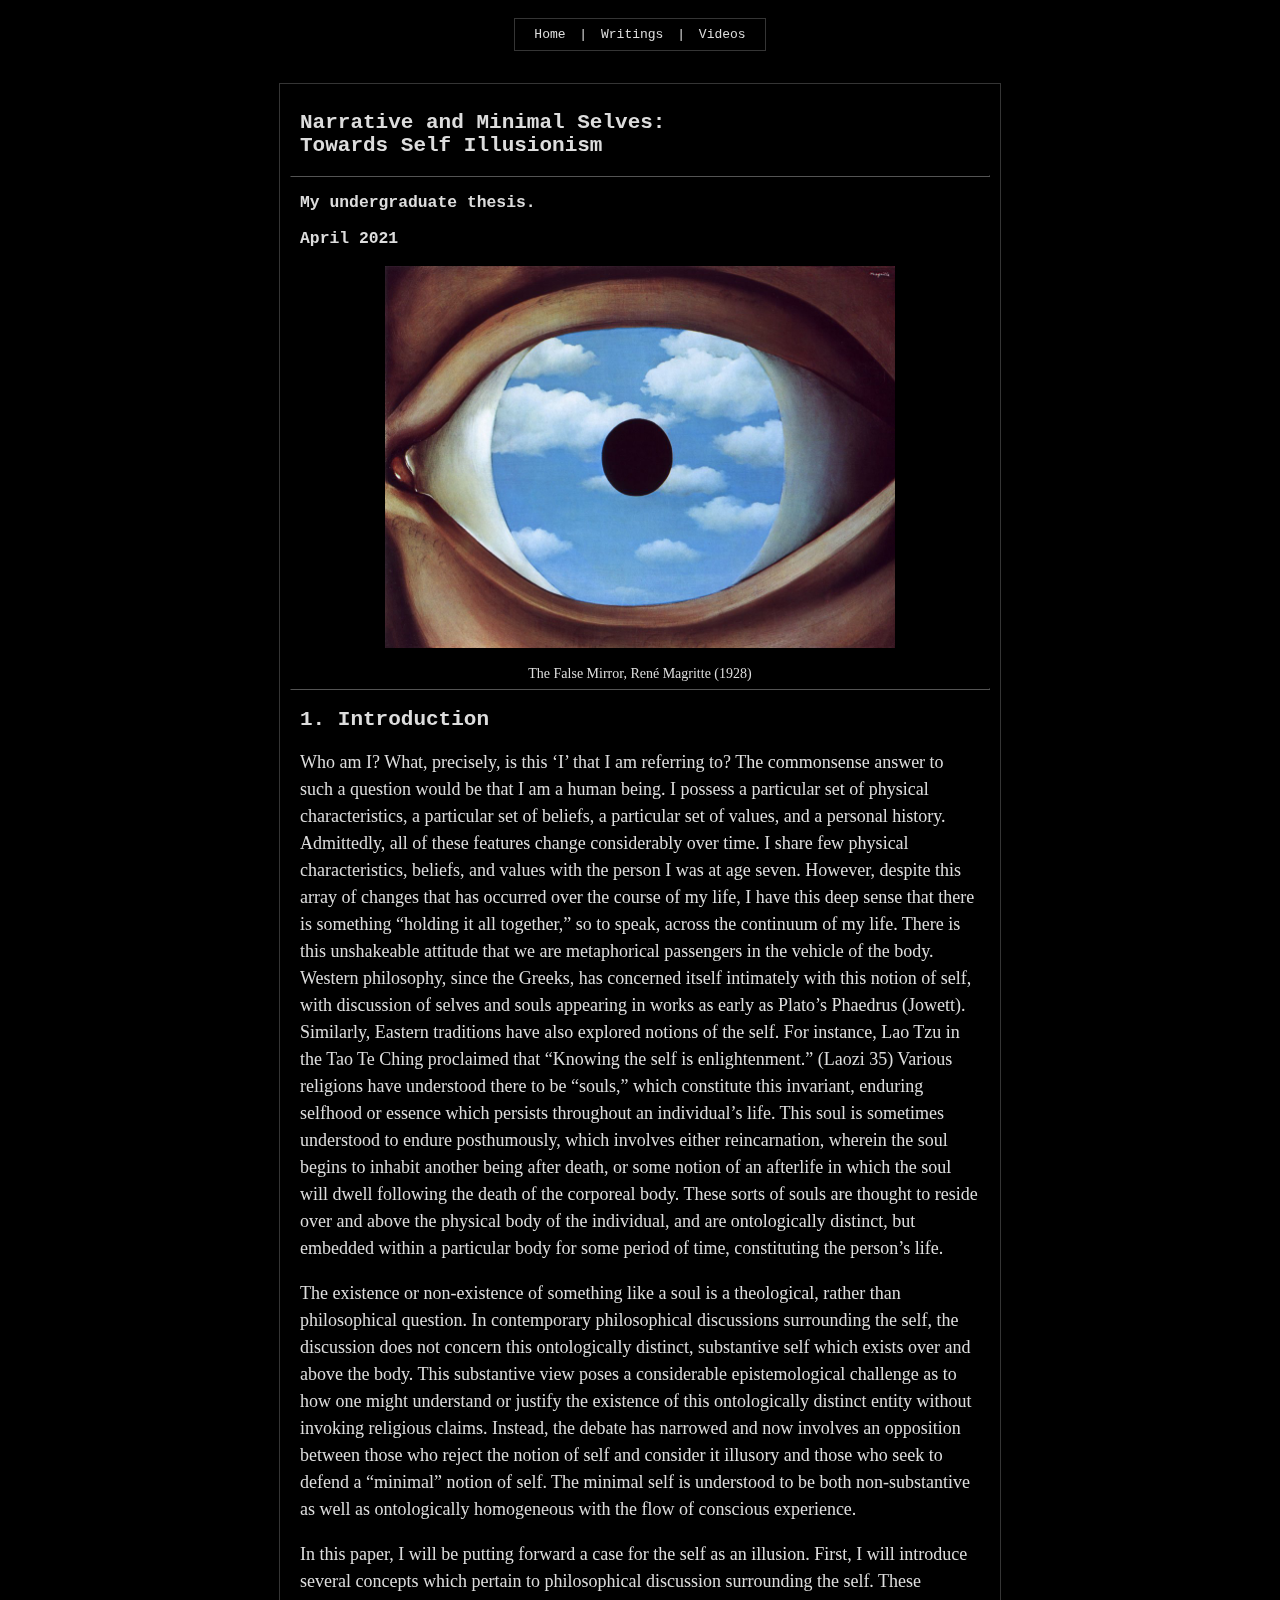
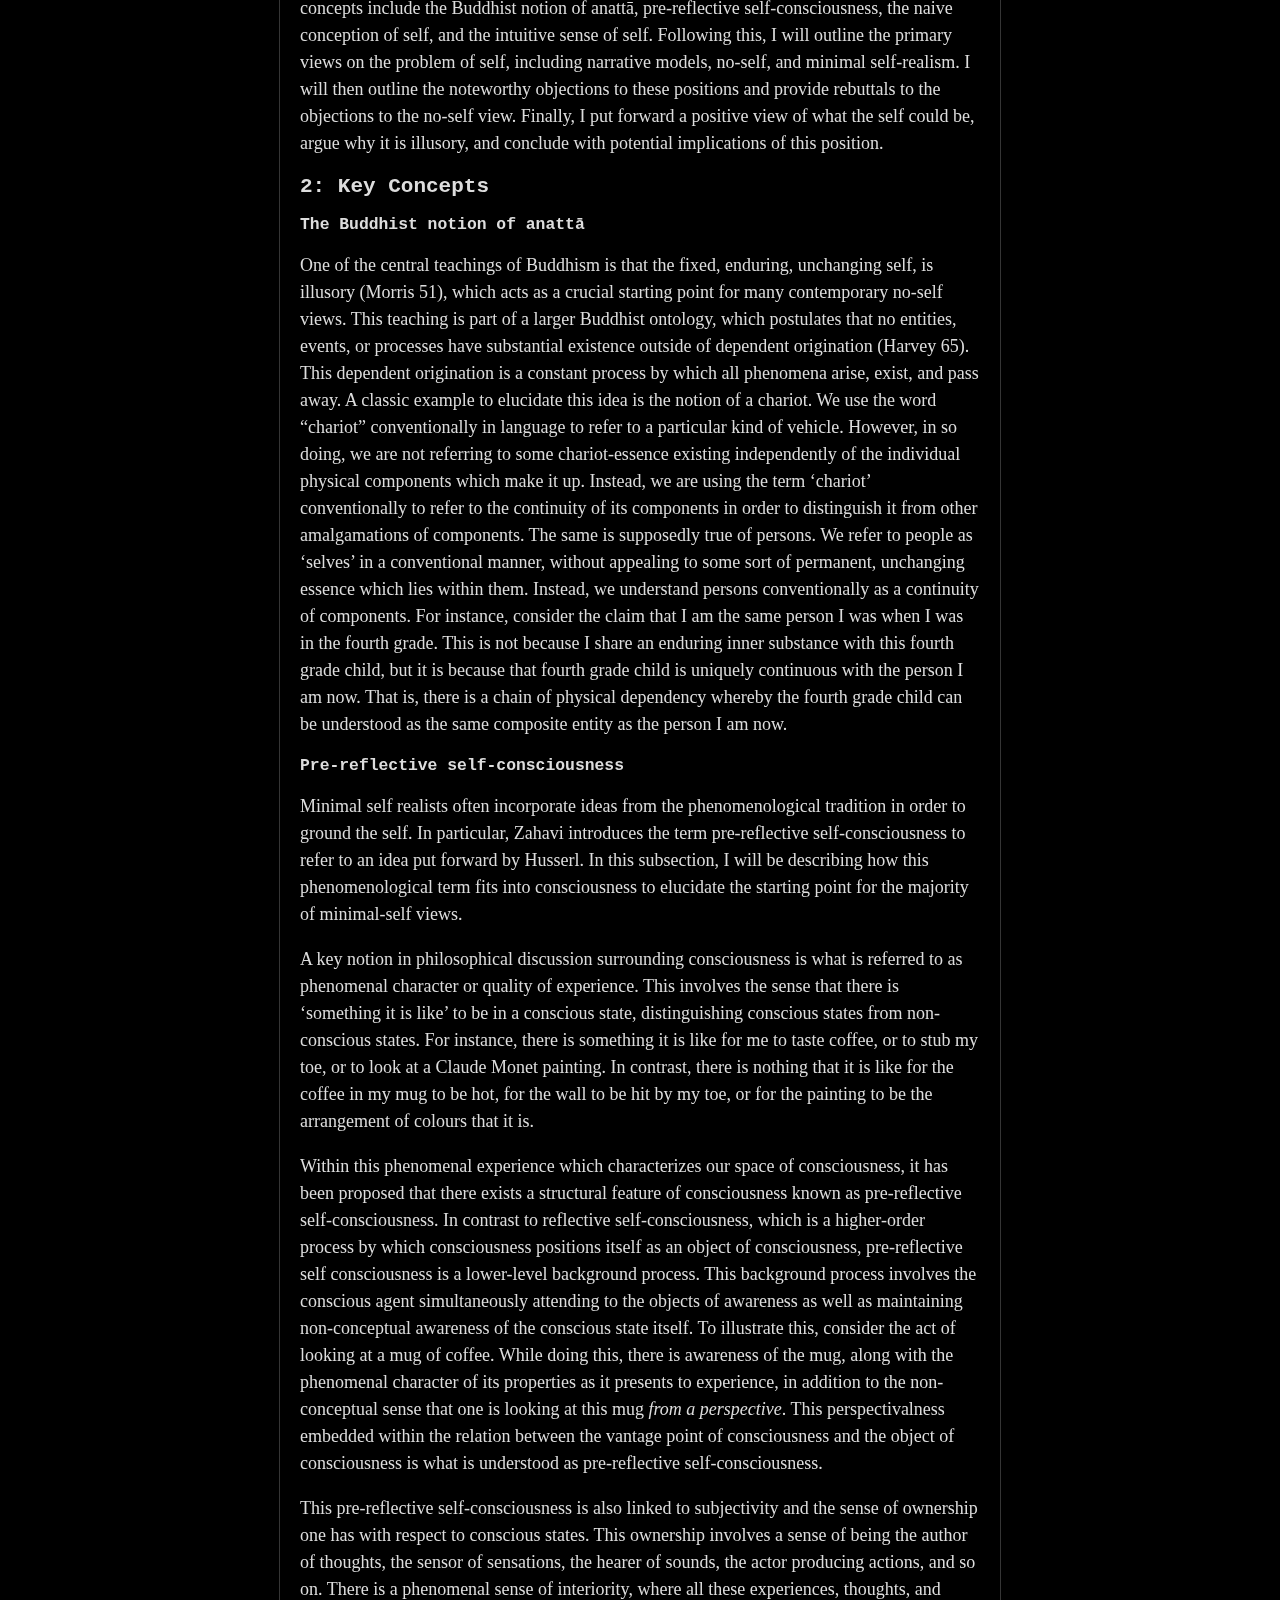
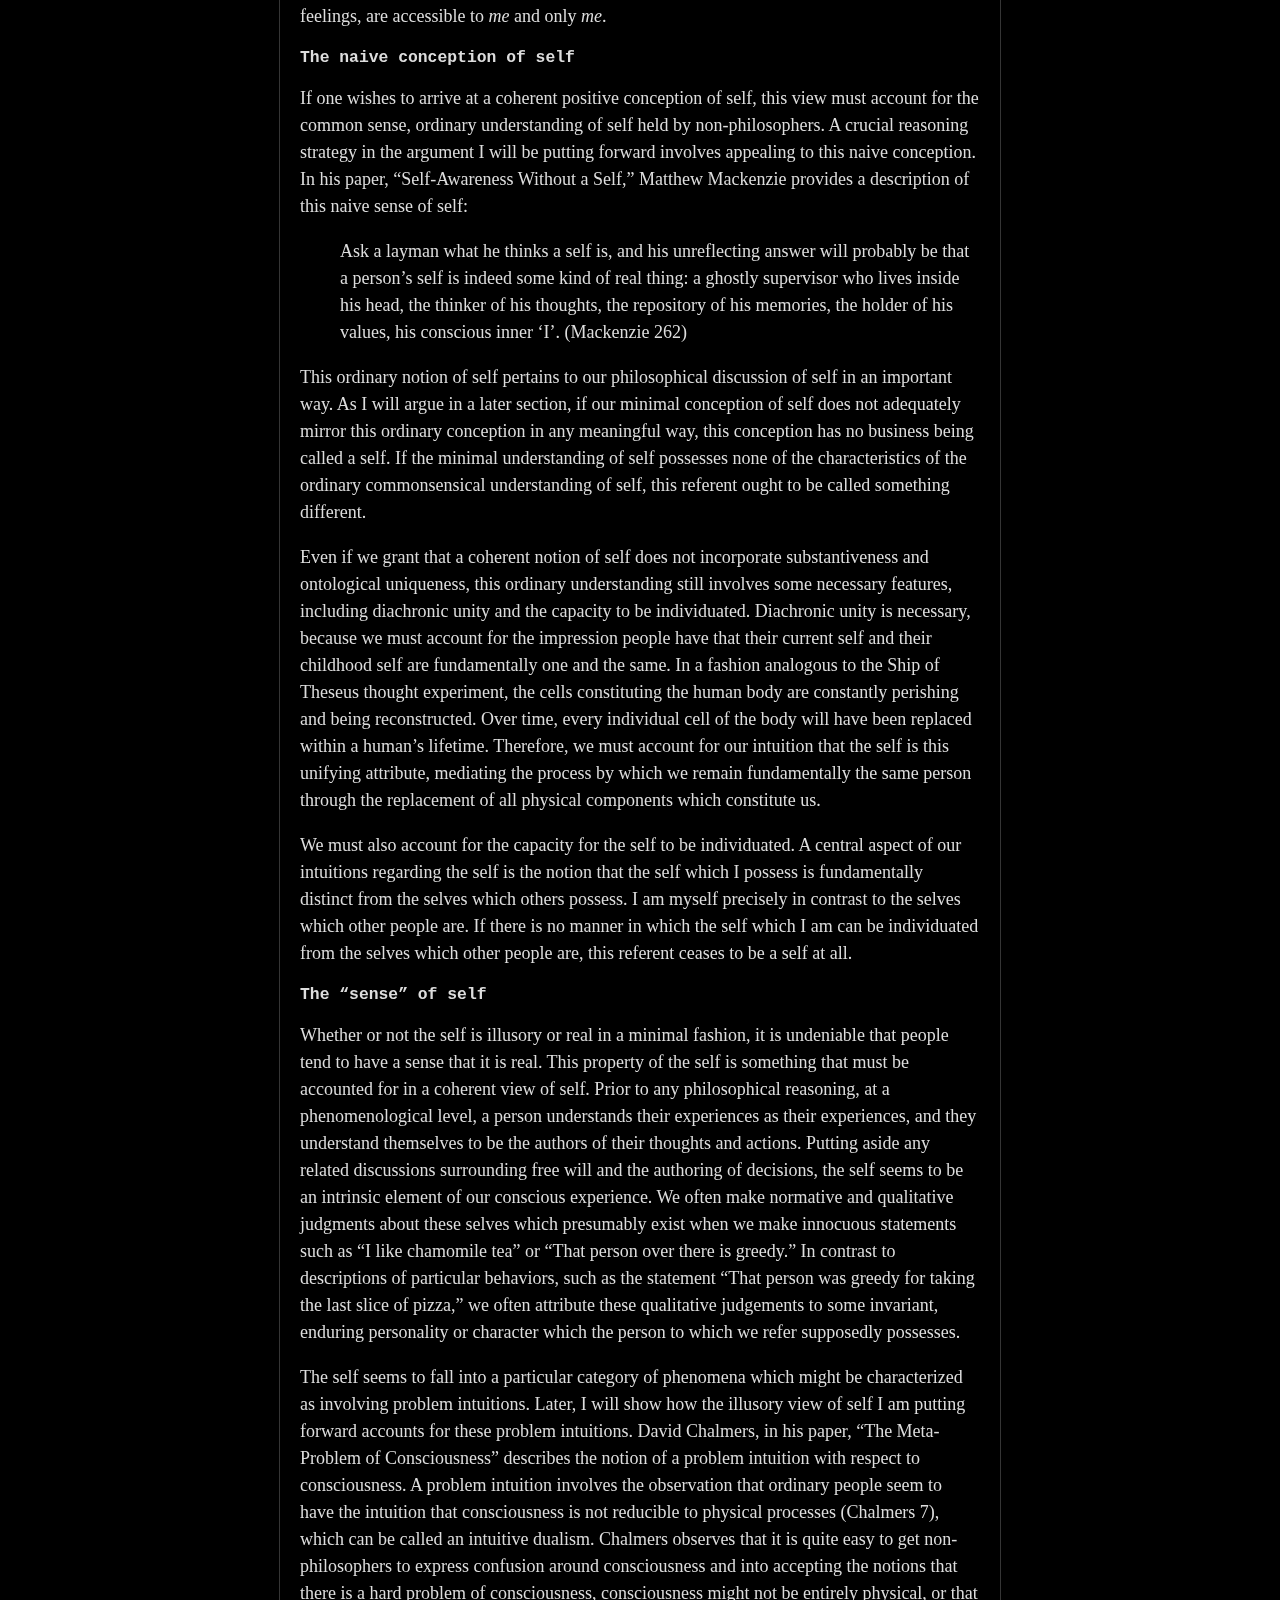
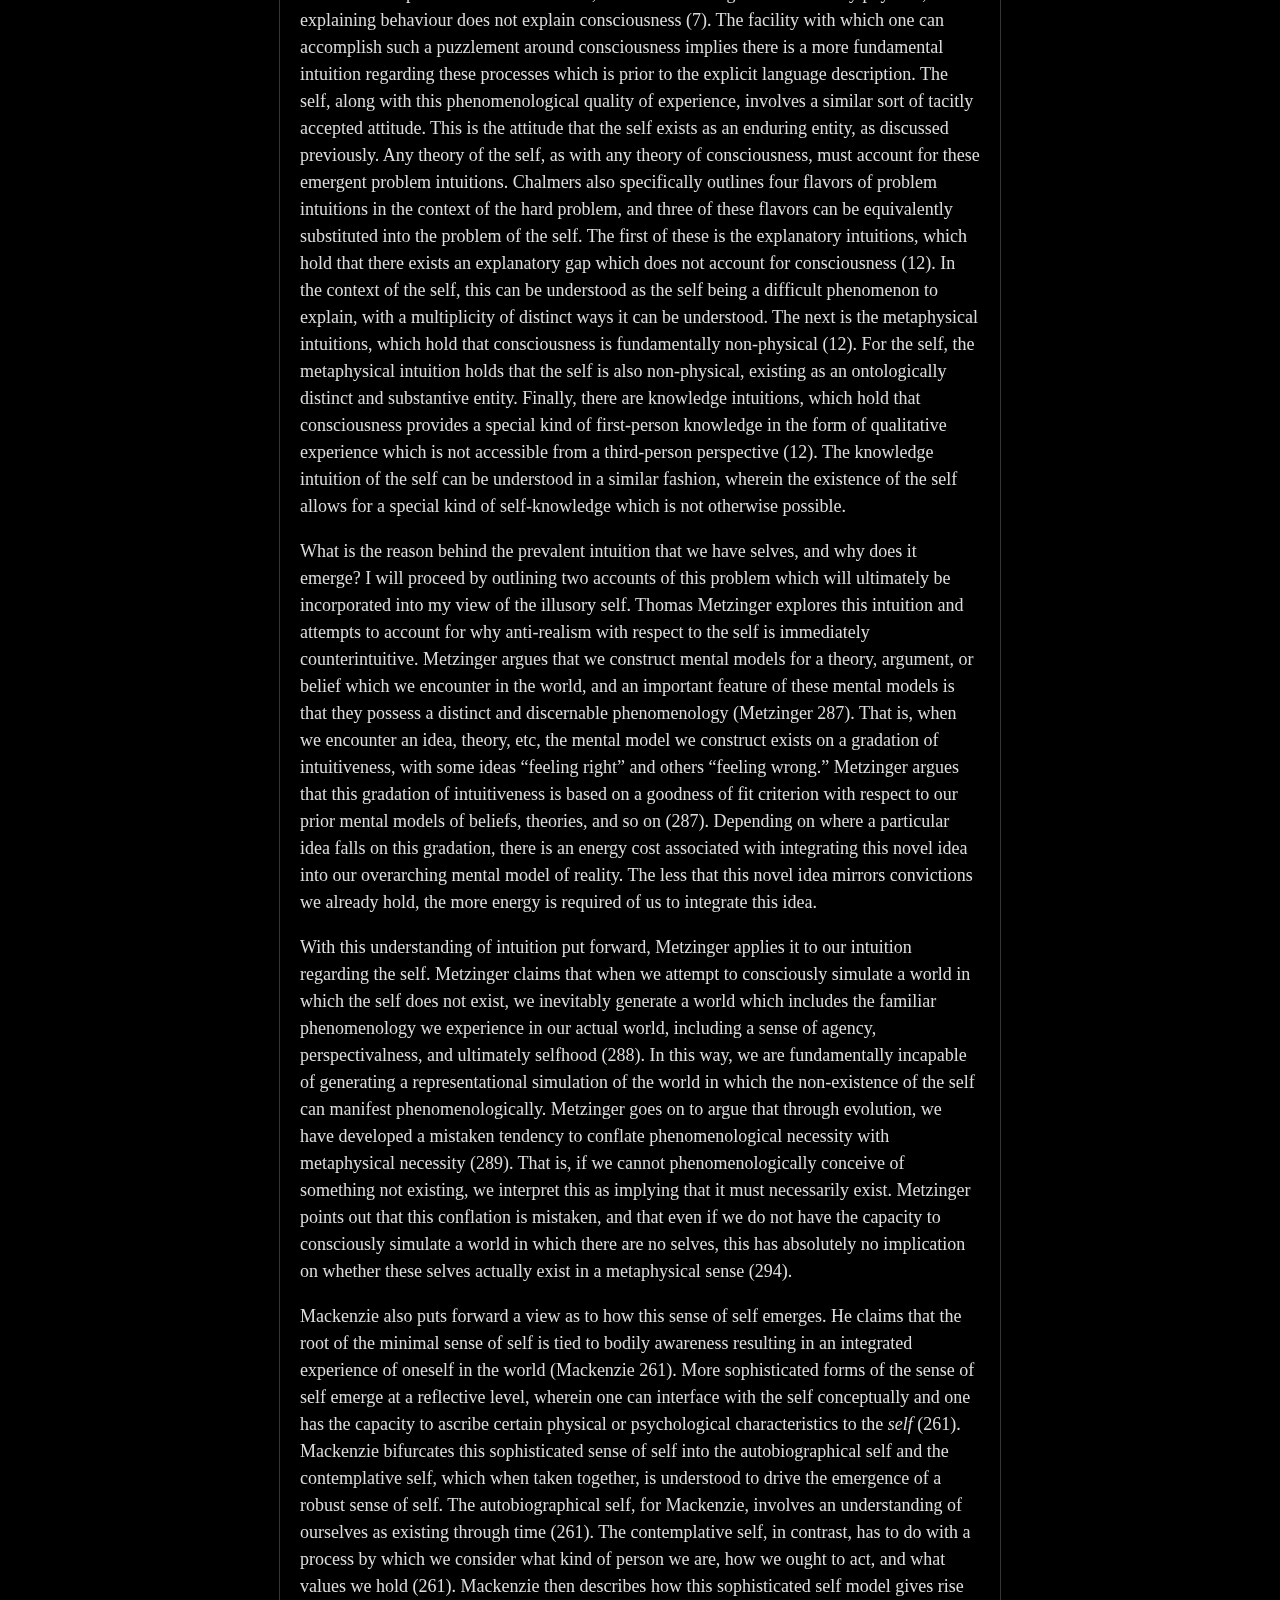
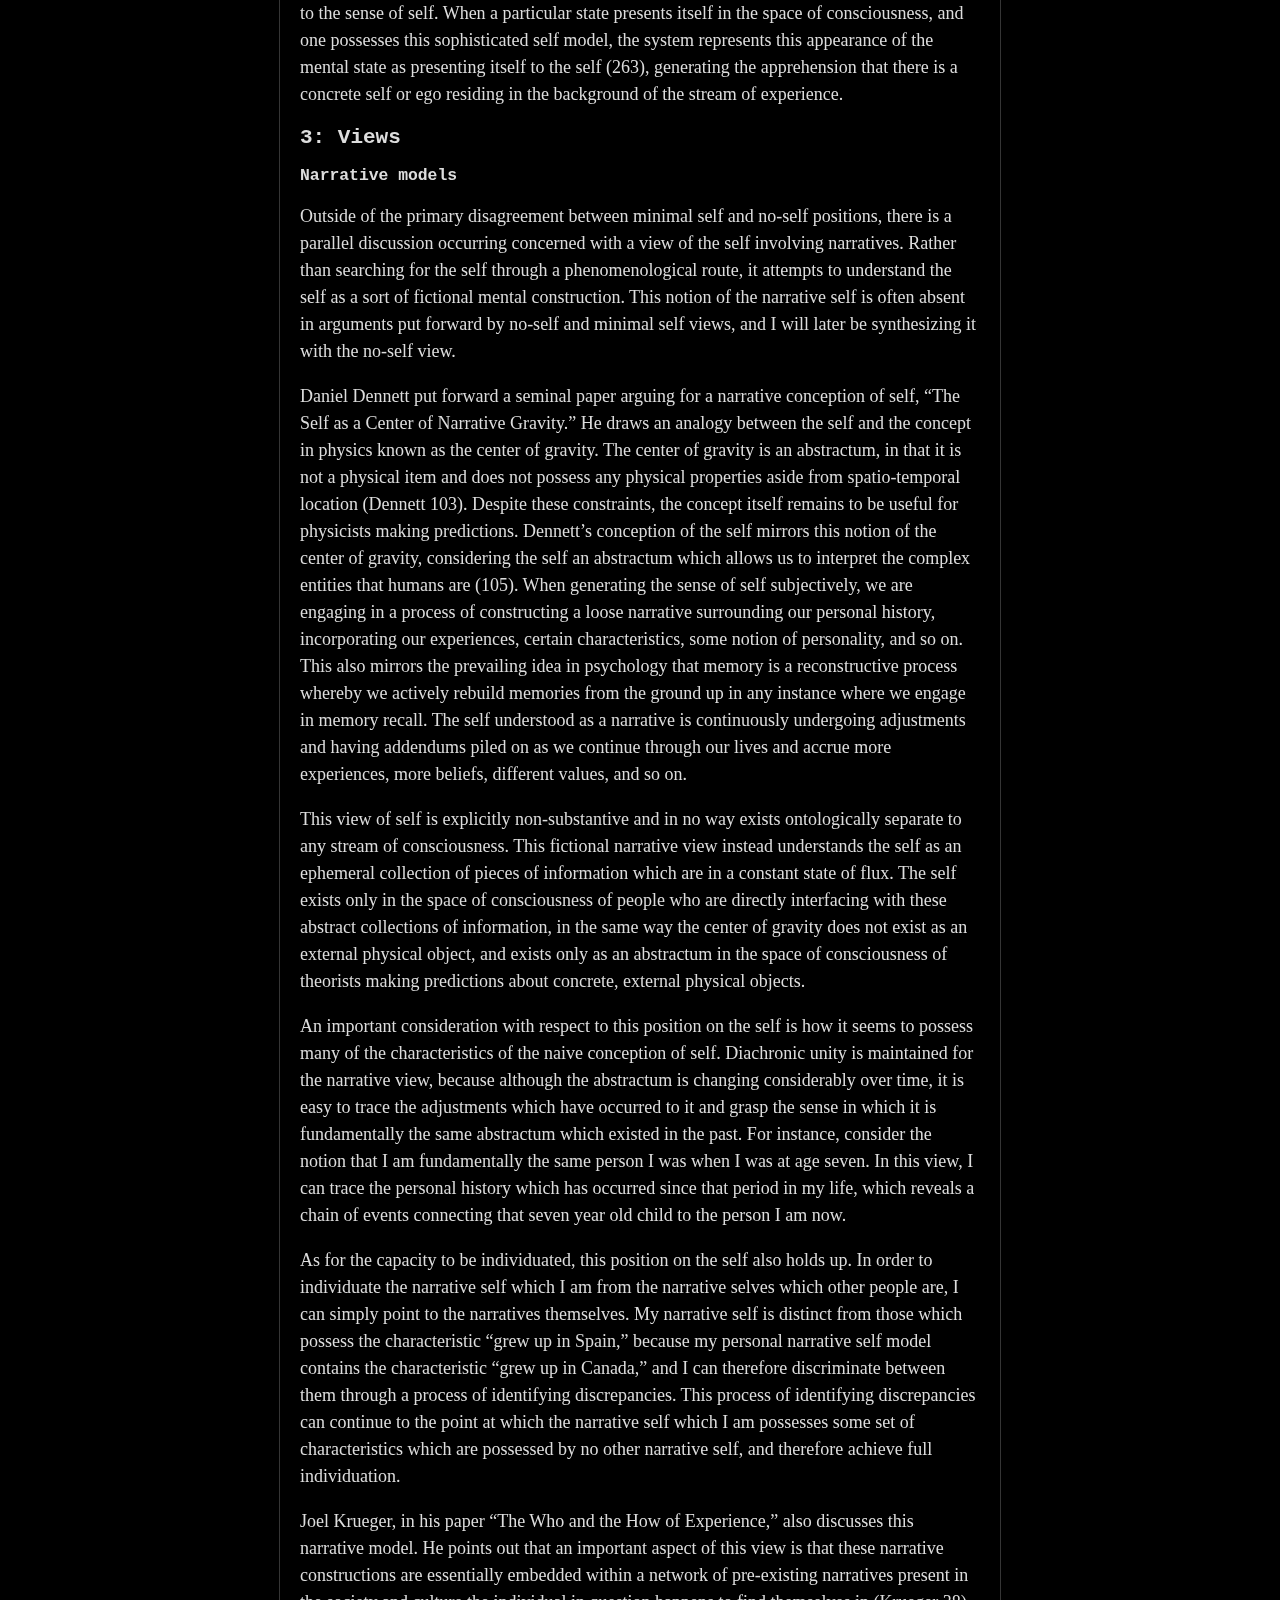
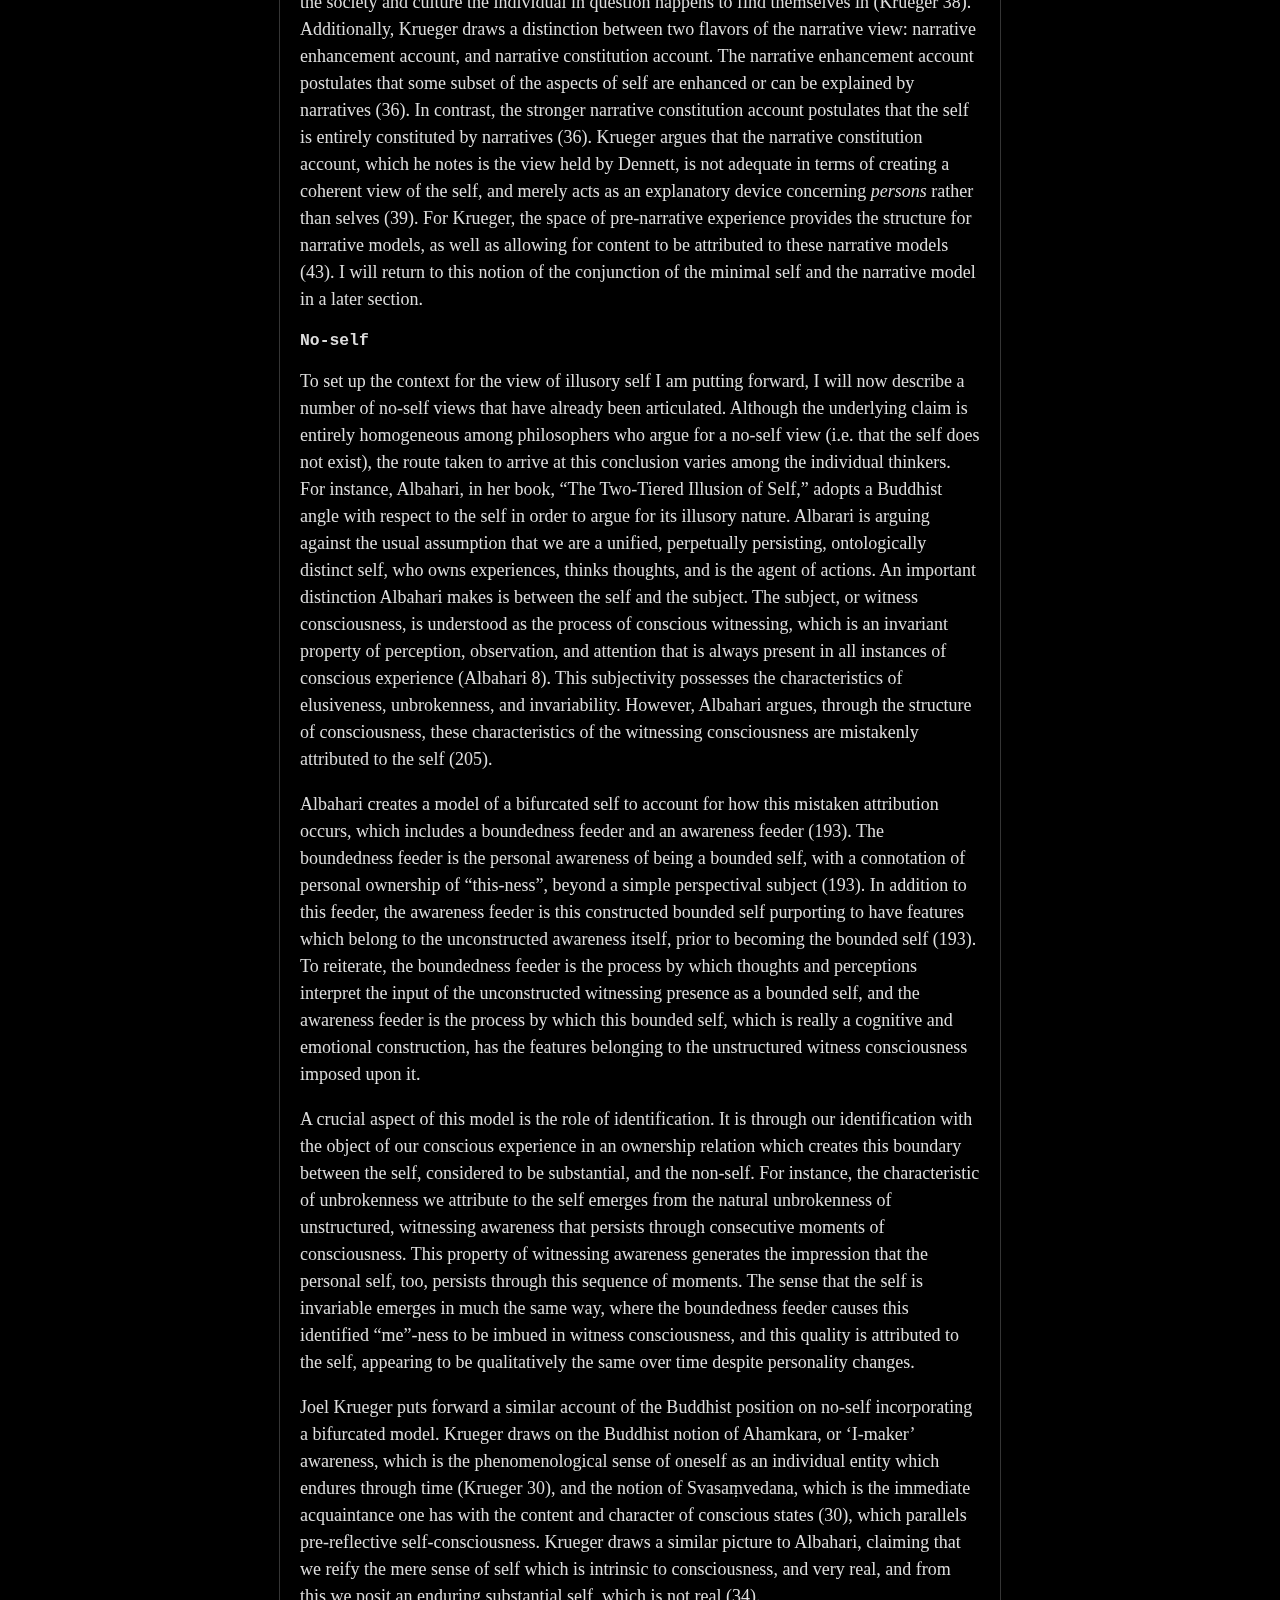
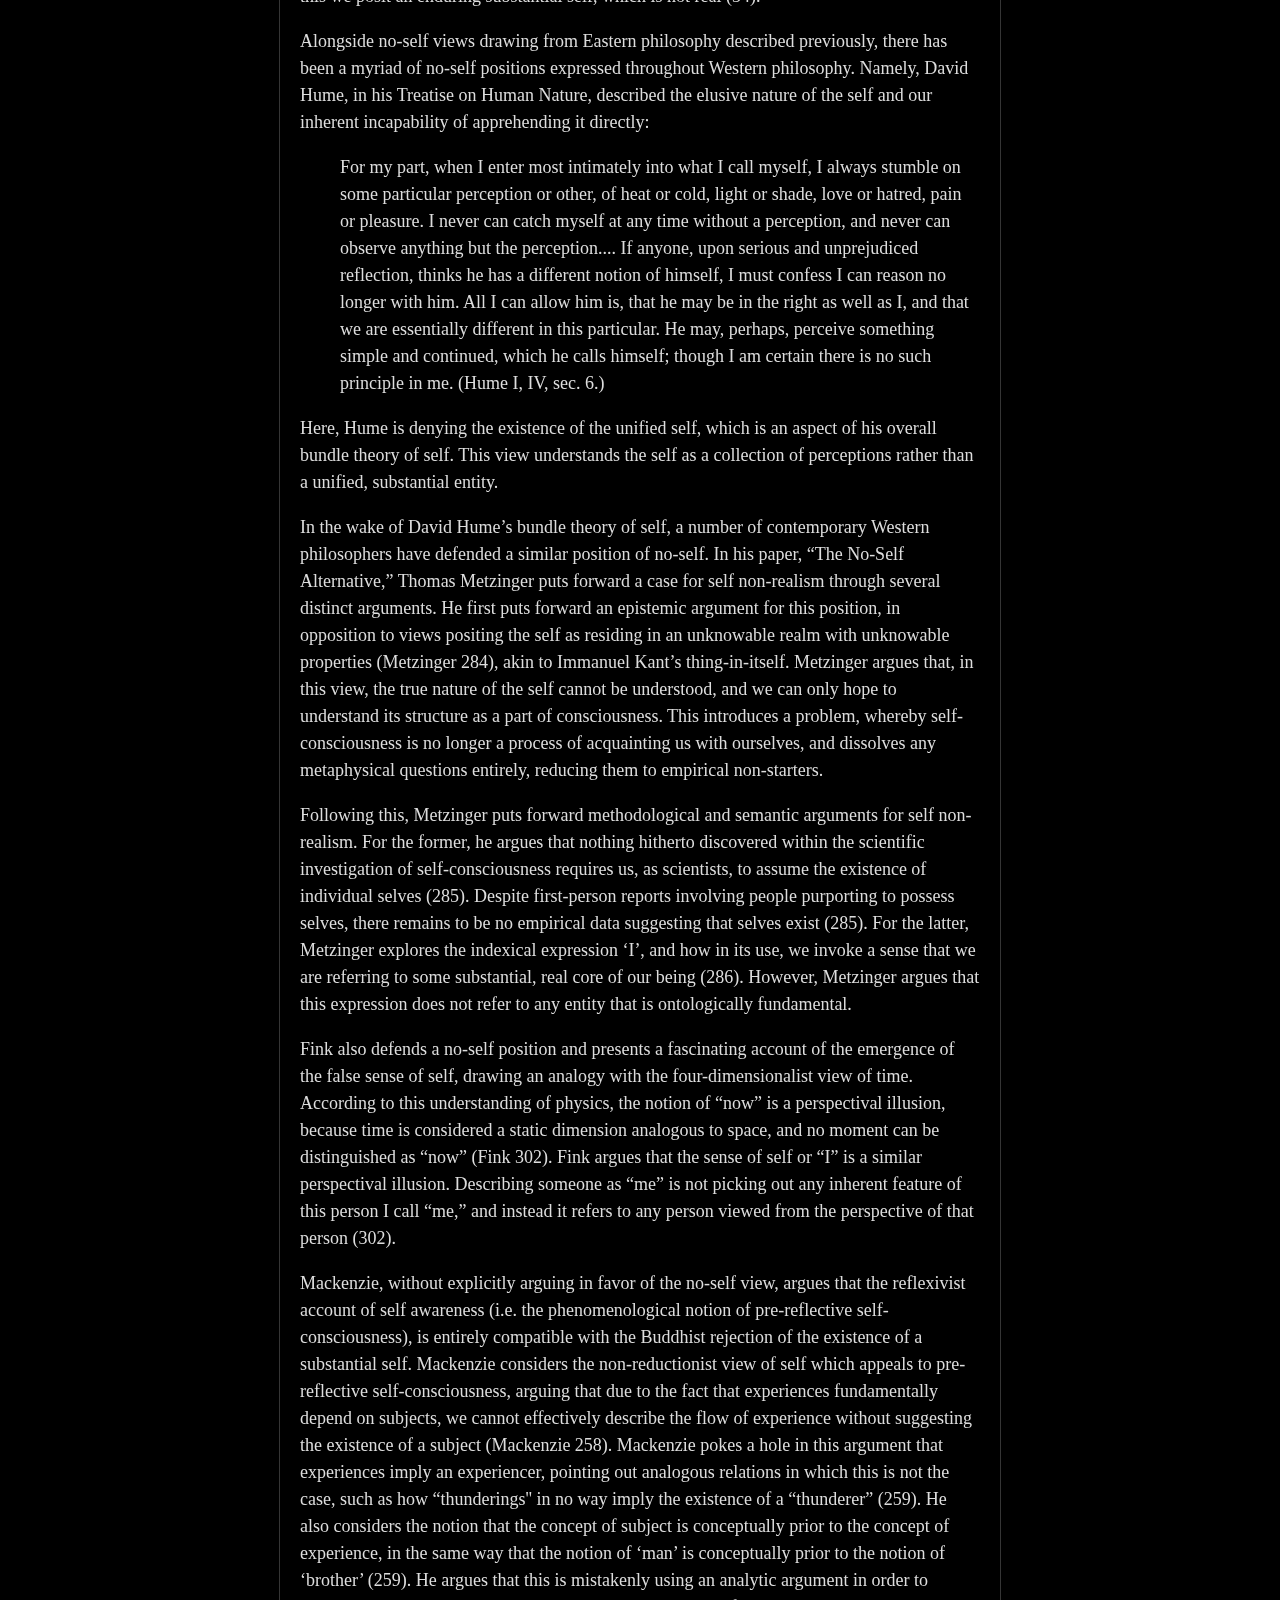
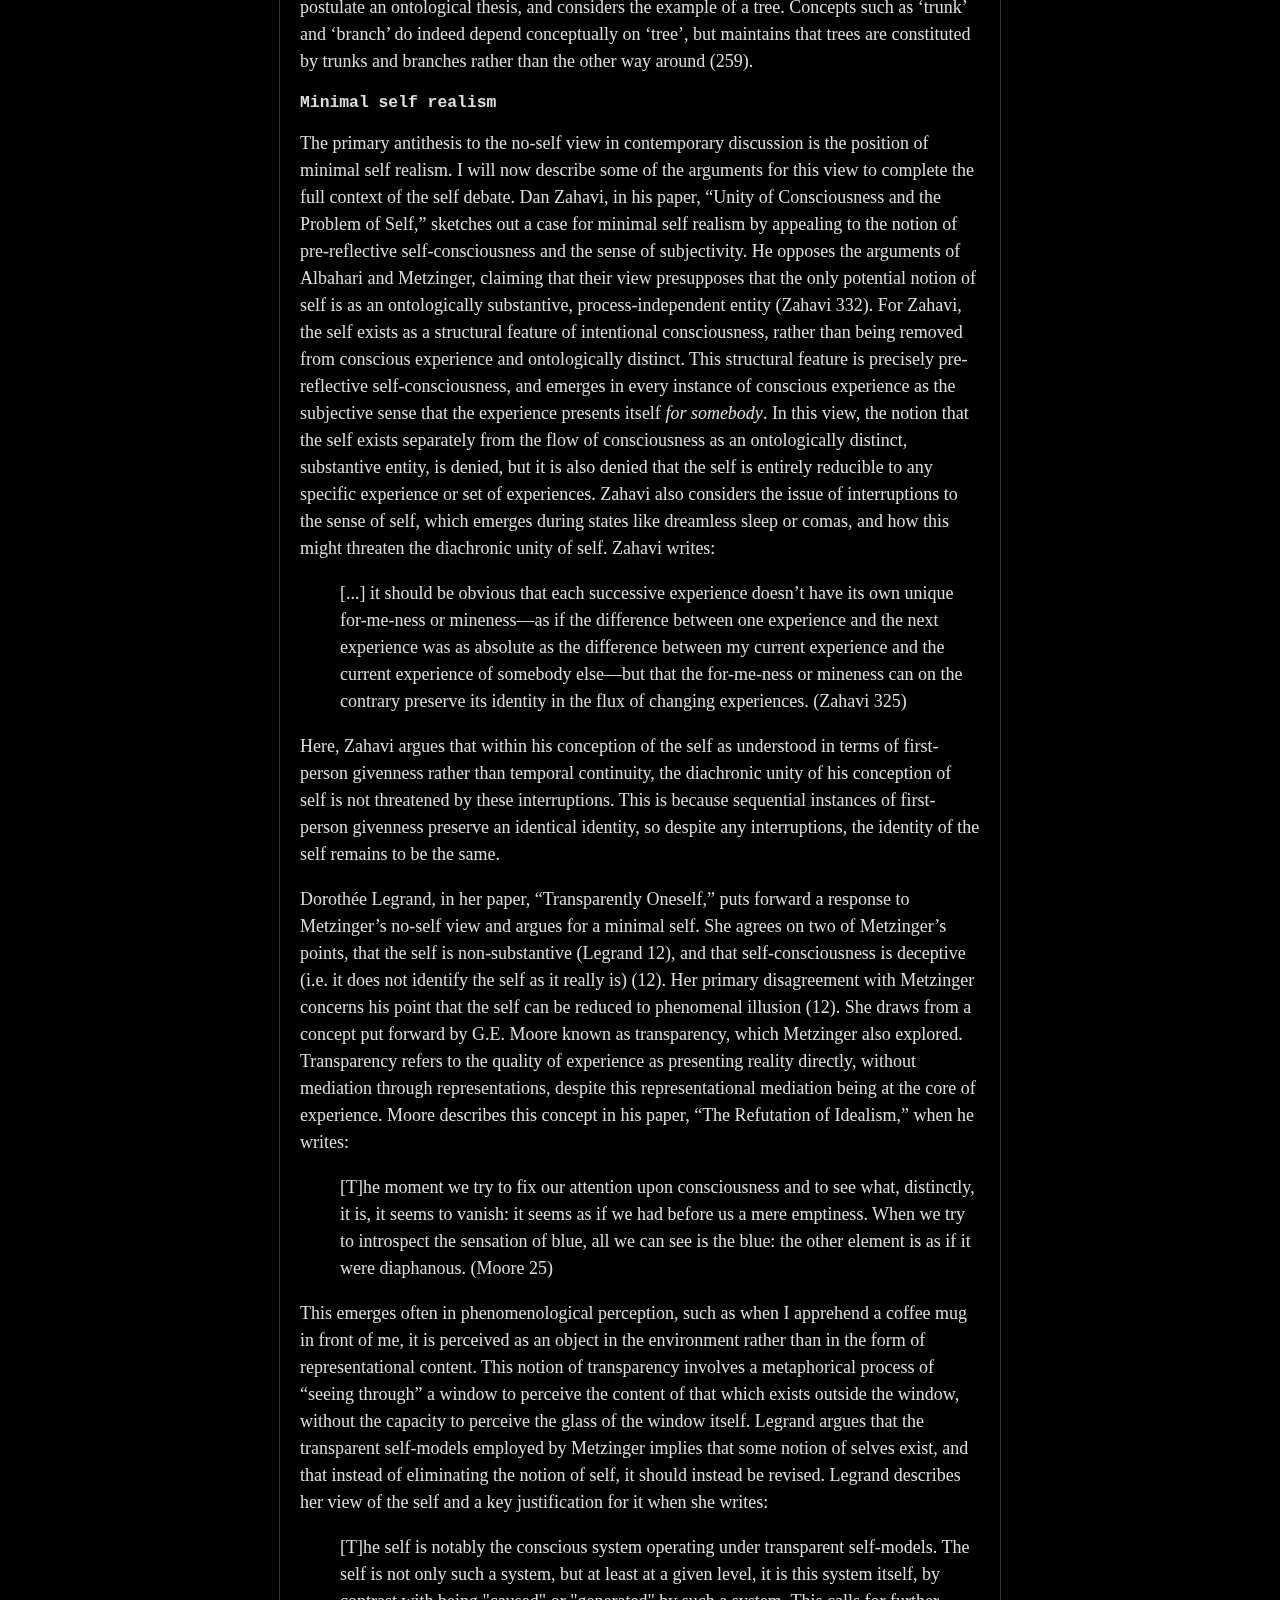
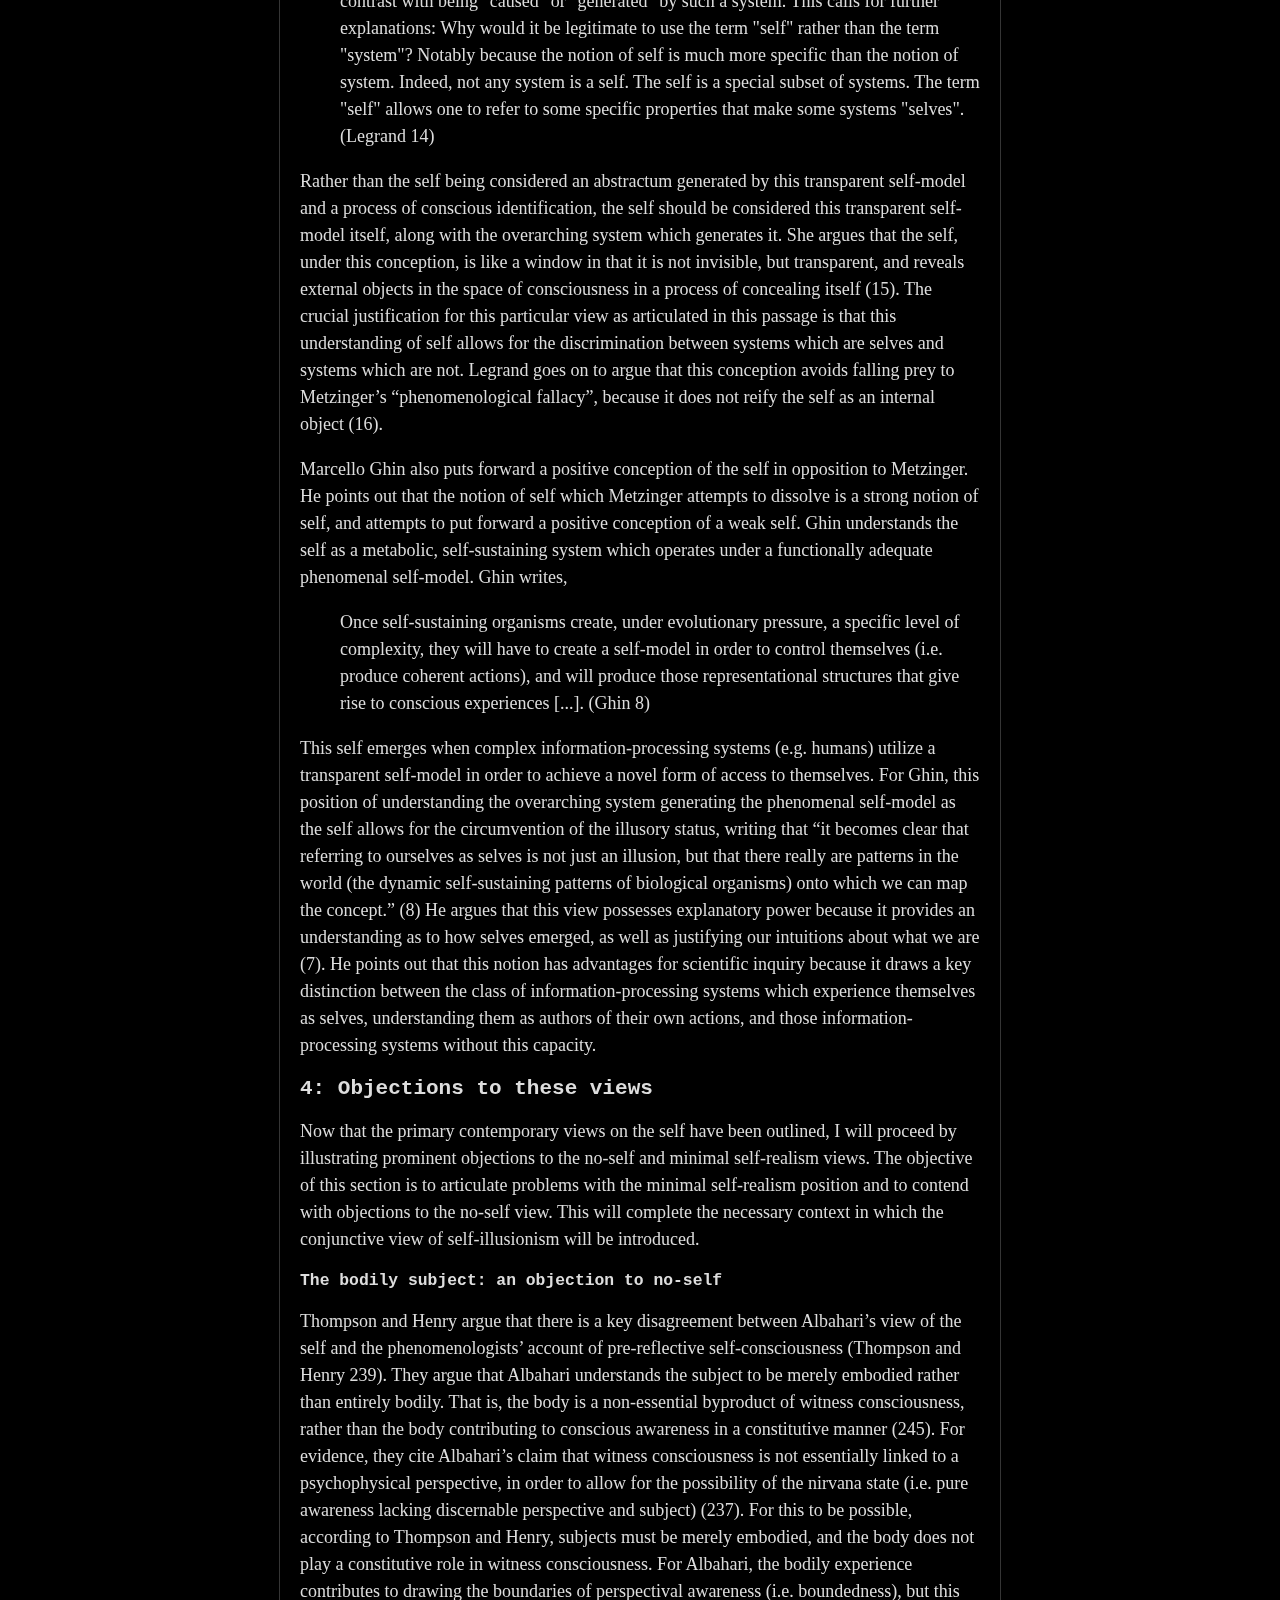
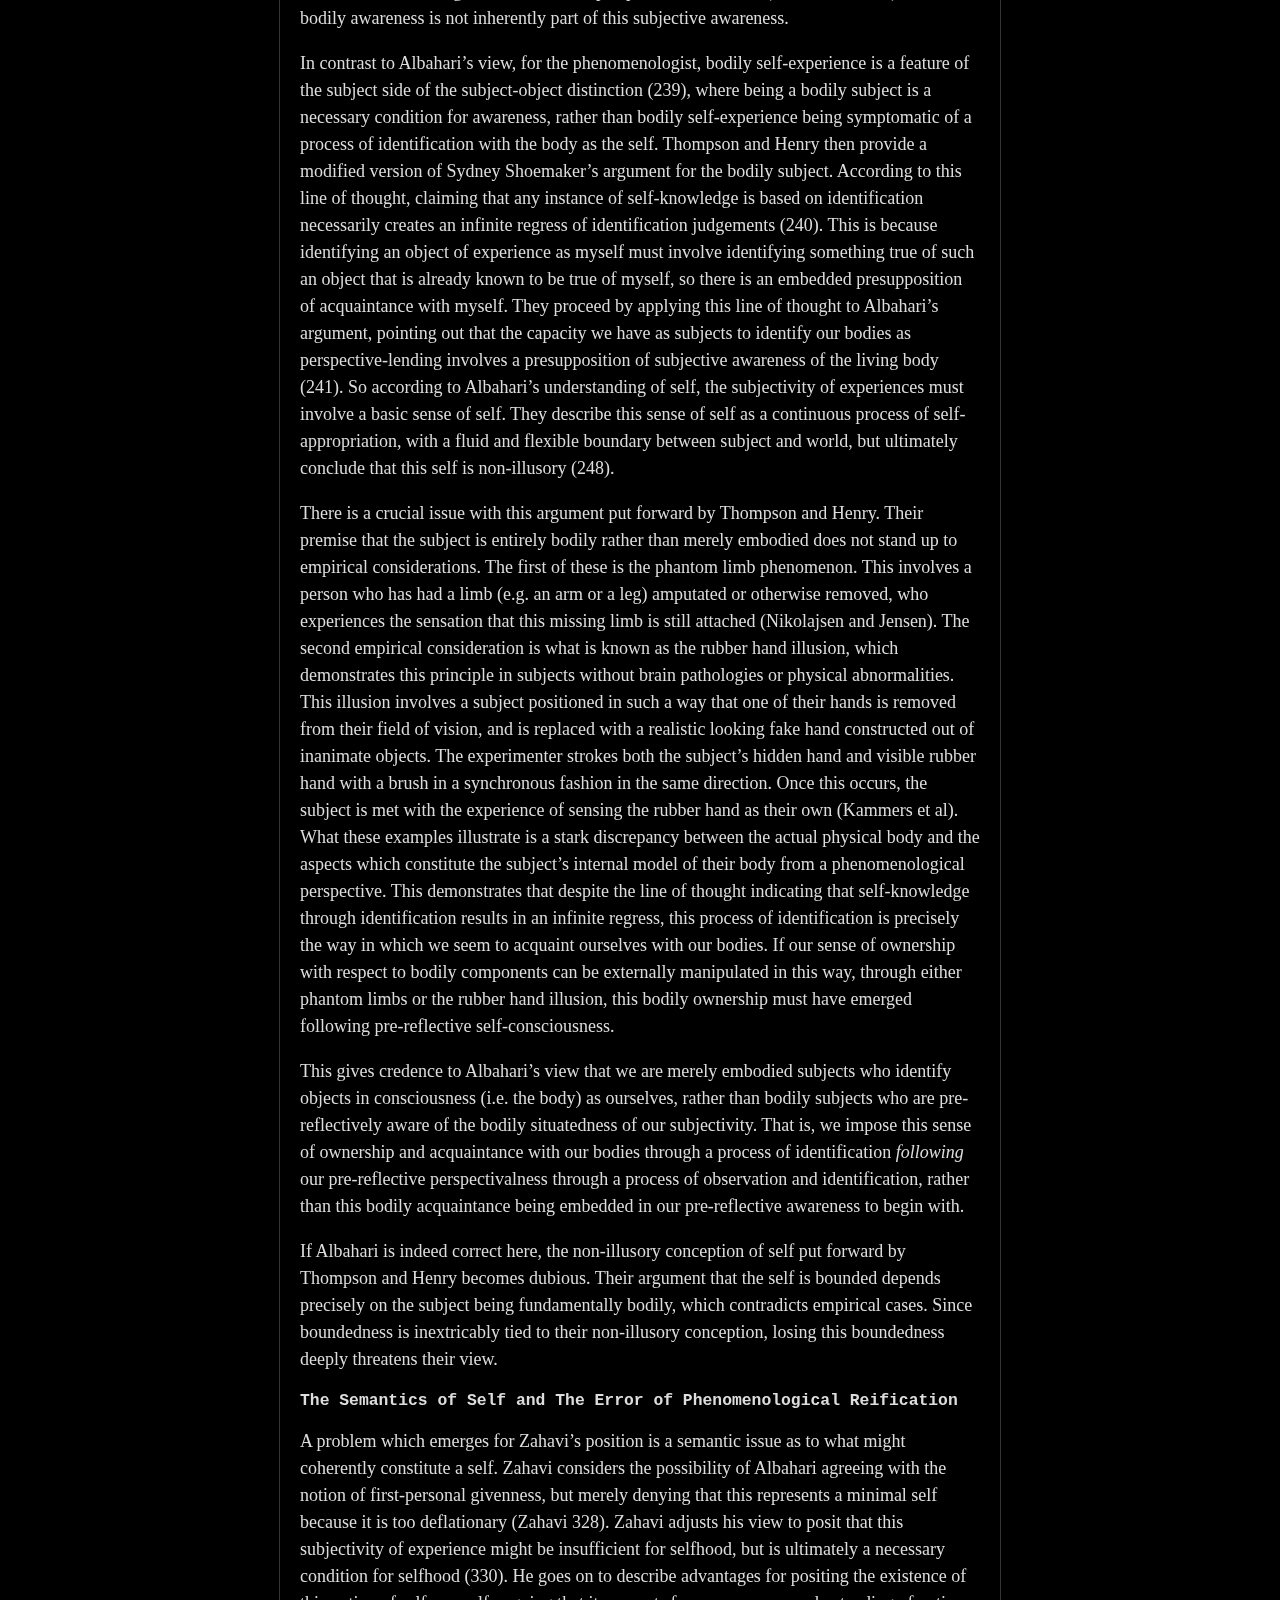
<file: pages/blogs/thesis.html>
<!DOCTYPE html>
<html lang="en">
<head>
  <meta charset="utf-8" />
  <title>Duncan Clarke</title>
  <meta name="viewport" content="width=device-width, initial-scale=1" />
  <link rel="stylesheet" type="text/css" media="screen" href="../../main.css" />
  <link rel="icon" href="images/icons/tab.svg">
  <noscript>
  </noscript>

</head>

<body>
  <br>
  <nav class="sticky-navbar">
    <a href="../../index.html" class="nav-link">Home</a>
    <span class="divider">|</span>
    <a href="../../pages/writings.html" class="nav-link">Writings</a>
    <span class="divider">|</span>
    <a href="../../pages/videos.html" class="nav-link">Videos</a>
  </nav>
    <main>
        <div id="links-container">
            <br>
            <div id="links-container">
              
            <br>
            <section class="post-section">
                <h2>Narrative and Minimal Selves: <br>Towards Self Illusionism</h2>
              <hr />
              <h3>My undergraduate thesis.</h3>
              <h3>April 2021</h3>
              <p style="text-align: center;">
                <img style="width: 75%;" src="../../images/blogs/margritte.jpg"/>
              </p>
              <p style="text-align: center; font-size: 14px; line-height: 0;">
                The False Mirror, René Magritte (1928)
              </p>
              <hr/>
              <h2>1. Introduction</h2>
              <p>
                Who am I? What, precisely, is this ‘I’ that I am referring to? The commonsense answer to such a question would be that I am a human being. I possess a particular set of physical characteristics, a particular set of beliefs, a particular set of values, and a personal history. Admittedly, all of these features change considerably over time. I share few physical characteristics, beliefs, and values with the person I was at age seven. However, despite this array of changes that has occurred over the course of my life, I have this deep sense that there is something “holding it all together,” so to speak, across the continuum of my life. There is this unshakeable attitude that we are metaphorical passengers in the vehicle of the body. Western philosophy, since the Greeks, has concerned itself intimately with this notion of self, with discussion of selves and souls appearing in works as early as Plato’s Phaedrus (Jowett). Similarly, Eastern traditions have also explored notions of the self. For instance, Lao Tzu in the Tao Te Ching proclaimed that “Knowing the self is enlightenment.” (Laozi 35) Various religions have understood there to be “souls,” which constitute this invariant, enduring selfhood or essence which persists throughout an individual’s life. This soul is sometimes understood to endure posthumously, which involves either reincarnation, wherein the soul begins to inhabit another being after death, or some notion of an afterlife in which the soul will dwell following the death of the corporeal body. These sorts of souls are thought to reside over and above the physical body of the individual, and are ontologically distinct, but embedded within a particular body for some period of time, constituting the person’s life.
              </p>
              <p>
                The existence or non-existence of something like a soul is a theological, rather than philosophical question. In contemporary philosophical discussions surrounding the self, the discussion does not concern this ontologically distinct, substantive self which exists over and above the body. This substantive view poses a considerable epistemological challenge as to how one might understand or justify the existence of this ontologically distinct entity without invoking religious claims. Instead, the debate has narrowed and now involves an opposition between those who reject the notion of self and consider it illusory and those who seek to defend a “minimal” notion of self. The minimal self is understood to be both non-substantive as well as ontologically homogeneous with the flow of conscious experience. 
              </p>
              <p>
                In this paper, I will be putting forward a case for the self as an illusion. First, I will introduce several concepts which pertain to philosophical discussion surrounding the self. These concepts include the Buddhist notion of anattā, pre-reflective self-consciousness, the naive conception of self, and the intuitive sense of self. Following this, I will outline the primary views on the problem of self, including narrative models, no-self, and minimal self-realism. I will then outline the noteworthy objections to these positions and provide rebuttals to the objections to the no-self view. Finally, I put forward a positive view of what the self could be, argue why it is illusory, and conclude with potential implications of this position. 
              </p>
              <h2>2: Key Concepts</h2>
              <h3>The Buddhist notion of anattā</h3>
              <p>
                One of the central teachings of Buddhism is that the fixed, enduring, unchanging self, is illusory (Morris 51), which acts as a crucial starting point for many contemporary no-self views. This teaching is part of a larger Buddhist ontology, which postulates that no entities, events, or processes have substantial existence outside of dependent origination (Harvey 65). This dependent origination is a constant process by which all phenomena arise, exist, and pass away. A classic example to elucidate this idea is the notion of a chariot. We use the word “chariot” conventionally in language to refer to a particular kind of vehicle. However, in so doing, we are not referring to some chariot-essence existing independently of the individual physical components which make it up. Instead, we are using the term ‘chariot’ conventionally to refer to the continuity of its components in order to distinguish it from other amalgamations of components. The same is supposedly true of persons. We refer to people as ‘selves’ in a conventional manner, without appealing to some sort of permanent, unchanging essence which lies within them. Instead, we understand persons conventionally as a continuity of components. For instance, consider the claim that I am the same person I was when I was in the fourth grade. This is not because I share an enduring inner substance with this fourth grade child, but it is because that fourth grade child is uniquely continuous with the person I am now. That is, there is a chain of physical dependency whereby the fourth grade child can be understood as the same composite entity as the person I am now.
              </p>
              <h3>Pre-reflective self-consciousness</h3>
              <p>
                Minimal self realists often incorporate ideas from the phenomenological tradition in order to ground the self. In particular, Zahavi introduces the term pre-reflective self-consciousness to refer to an idea put forward by Husserl. In this subsection, I will be describing how this phenomenological term fits into consciousness to elucidate the starting point for the majority of minimal-self views. 
              </p>
              <p>
                A key notion in philosophical discussion surrounding consciousness is what is referred to as phenomenal character or quality of experience. This involves the sense that there is ‘something it is like’ to be in a conscious state, distinguishing conscious states from non-conscious states. For instance, there is something it is like for me to taste coffee, or to stub my toe, or to look at a Claude Monet painting. In contrast, there is nothing that it is like for the coffee in my mug to be hot, for the wall to be hit by my toe, or for the painting to be the arrangement of colours that it is. 
              </p>
              <p>
                Within this phenomenal experience which characterizes our space of consciousness, it has been proposed that there exists a structural feature of consciousness known as pre-reflective self-consciousness. In contrast to reflective self-consciousness, which is a higher-order process by which consciousness positions itself as an object of consciousness, pre-reflective self consciousness is a lower-level background process. This background process involves the conscious agent simultaneously attending to the objects of awareness as well as maintaining non-conceptual awareness of the conscious state itself. To illustrate this, consider the act of looking at a mug of coffee. While doing this, there is awareness of the mug, along with the phenomenal character of its properties as it presents to experience, in addition to the non-conceptual sense that one is looking at this mug <i>from a perspective</i>. This perspectivalness embedded within the relation between the vantage point of consciousness and the object of consciousness is what is understood as pre-reflective self-consciousness.
              </p>
              <p>
                This pre-reflective self-consciousness is also linked to subjectivity and the sense of ownership one has with respect to conscious states. This ownership involves a sense of being the author of thoughts, the sensor of sensations, the hearer of sounds, the actor producing actions, and so on. There is a phenomenal sense of interiority, where all these experiences, thoughts, and feelings, are accessible to <i>me</i> and only <i>me</i>. 
              </p>
              <h3>The naive conception of self</h3>
              <p>If one wishes to arrive at a coherent positive conception of self, this view must account for the common sense, ordinary understanding of self held by non-philosophers. A crucial reasoning strategy in the argument I will be putting forward involves appealing to this naive conception. In his paper, “Self-Awareness Without a Self,” Matthew Mackenzie provides a description of this naive sense of self:</p>
              <p style="padding-left: 50px;">
                Ask a layman what he thinks a self is, and his unreflecting answer will probably be that a person’s self is indeed some kind of real thing: a ghostly supervisor who lives inside his head, the thinker of his thoughts, the repository of his memories, the holder of his values,  his conscious inner ‘I’. (Mackenzie 262)
              </p>
              <p>
                This ordinary notion of self pertains to our philosophical discussion of self in an important way. As I will argue in a later section, if our minimal conception of self does not adequately mirror this ordinary conception in any meaningful way, this conception has no business being called a self. If the minimal understanding of self possesses none of the characteristics of the ordinary commonsensical understanding of self, this referent ought to be called something different. 
              </p>
              <p>
                Even if we grant that a coherent notion of self does not incorporate substantiveness and ontological uniqueness, this ordinary understanding still involves some necessary features, including diachronic unity and the capacity to be individuated. Diachronic unity is necessary, because we must account for the impression people have that their current self and their childhood self are fundamentally one and the same. In a fashion analogous to the Ship of Theseus thought experiment, the cells constituting the human body are constantly perishing and being reconstructed. Over time, every individual cell of the body will have been replaced within a human’s lifetime. Therefore, we must account for our intuition that the self is this unifying attribute, mediating the process by which we remain fundamentally the same person through the replacement of all physical components which constitute us. 
              </p>
              <p>
                We must also account for the capacity for the self to be individuated. A central aspect of our intuitions regarding the self is the notion that the self which I possess is fundamentally distinct from the selves which others possess. I am myself precisely in contrast to the selves which other people are. If there is no manner in which the self which I am can be individuated from the selves which other people are, this referent ceases to be a self at all. 
              </p>
              <h3>The “sense” of self</h3>
              <p>Whether or not the self is illusory or real in a minimal fashion, it is undeniable that people tend to have a sense that it is real. This property of the self is something that must be accounted for in a coherent view of self. Prior to any philosophical reasoning, at a phenomenological level, a person understands their experiences as their experiences, and they understand themselves to be the authors of their thoughts and actions. Putting aside any related discussions surrounding free will and the authoring of decisions, the self seems to be an intrinsic element of our conscious experience. We often make normative and qualitative judgments about these selves which presumably exist when we make innocuous statements such as “I like chamomile tea” or “That person over there is greedy.” In contrast to descriptions of particular behaviors, such as the statement “That person was greedy for taking the last slice of pizza,” we often attribute these qualitative judgements to some invariant, enduring personality or character which the person to which we refer supposedly possesses. </p>
              <p>The self seems to fall into a particular category of phenomena which might be characterized as involving problem intuitions. Later, I will show how the illusory view of self I am putting forward accounts for these problem intuitions. David Chalmers, in his paper, “The Meta-Problem of Consciousness” describes the notion of a problem intuition with respect to consciousness. A problem intuition involves the observation that ordinary people seem to have the intuition that consciousness is not reducible to physical processes (Chalmers 7), which can be called an intuitive dualism. Chalmers observes that it is quite easy to get non-philosophers to express confusion around consciousness and into accepting the notions that there is a hard problem of consciousness, consciousness might not be entirely physical, or that explaining behaviour does not explain consciousness (7). The facility with which one can accomplish such a puzzlement around consciousness implies there is a more fundamental intuition regarding these processes which is prior to the explicit language description. The self, along with this phenomenological quality of experience, involves a similar sort of tacitly accepted attitude. This is the attitude that the self exists as an enduring entity, as discussed previously. Any theory of the self, as with any theory of consciousness, must account for these emergent problem intuitions. Chalmers also specifically outlines four flavors of problem intuitions in the context of the hard problem, and three of these flavors can be equivalently substituted into the problem of the self. The first of these is the explanatory intuitions, which hold that there exists an explanatory gap which does not account for consciousness (12). In the context of the self, this can be understood as the self being a difficult phenomenon to explain, with a multiplicity of distinct ways it can be understood. The next is the metaphysical intuitions, which hold that consciousness is fundamentally non-physical (12). For the self, the metaphysical intuition holds that the self is also non-physical, existing as an ontologically distinct and substantive entity. Finally, there are knowledge intuitions, which hold that consciousness provides a special kind of first-person knowledge in the form of qualitative experience which is not accessible from a third-person perspective (12). The knowledge intuition of the self can be understood in a similar fashion, wherein the existence of the self allows for a special kind of self-knowledge which is not otherwise possible. </p>
              <p>
                What is the reason behind the prevalent intuition that we have selves, and why does it emerge? I will proceed by outlining two accounts of this problem which will ultimately be incorporated into my view of the illusory self. Thomas Metzinger explores this intuition and attempts to account for why anti-realism with respect to the self is immediately counterintuitive. Metzinger argues that we construct mental models for a theory, argument, or belief which we encounter in the world, and an important feature of these mental models is that they possess a distinct and discernable phenomenology (Metzinger 287). That is, when we encounter an idea, theory, etc, the mental model we construct exists on a gradation of intuitiveness, with some ideas “feeling right” and others “feeling wrong.” Metzinger argues that this gradation of intuitiveness is based on a goodness of fit criterion with respect to our prior mental models of beliefs, theories, and so on (287). Depending on where a particular idea falls on this gradation, there is an energy cost associated with integrating this novel idea into our overarching mental model of reality. The less that this novel idea mirrors convictions we already hold, the more energy is required of us to integrate this idea. 
              </p>
              <p>
                With this understanding of intuition put forward, Metzinger applies it to our intuition regarding the self. Metzinger claims that when we attempt to consciously simulate a world in which the self does not exist, we inevitably generate a world which includes the familiar phenomenology we experience in our actual world, including a sense of agency, perspectivalness, and ultimately selfhood (288). In this way, we are fundamentally incapable of generating a representational simulation of the world in which the non-existence of the self can manifest phenomenologically. Metzinger goes on to argue that through evolution, we have developed a mistaken tendency to conflate phenomenological necessity with metaphysical necessity (289). That is, if we cannot phenomenologically conceive of something not existing, we interpret this as implying that it must necessarily exist. Metzinger points out that this conflation is mistaken, and that even if we do not have the capacity to consciously simulate a world in which there are no selves, this has absolutely no implication on whether these selves actually exist in a metaphysical sense (294). 
              </p>
              <p>
                Mackenzie also puts forward a view as to how this sense of self emerges. He claims that the root of the minimal sense of self is tied to bodily awareness resulting in an integrated experience of oneself in the world (Mackenzie 261). More sophisticated forms of the sense of self emerge at a reflective level, wherein one can interface with the self conceptually and one has the capacity to ascribe certain physical or psychological characteristics to the <i>self</i> (261). Mackenzie bifurcates this sophisticated sense of self into the autobiographical self and the contemplative self, which when taken together, is understood to drive the emergence of a robust sense of self. The autobiographical self, for Mackenzie, involves an understanding of ourselves as existing through time (261). The contemplative self, in contrast, has to do with a process by which we consider what kind of person we are, how we ought to act, and what values we hold (261). Mackenzie then describes how this sophisticated self model gives rise to the sense of self. When a particular state presents itself in the space of consciousness, and one possesses this sophisticated self model, the system represents this appearance of the mental state as presenting itself to the self (263), generating the apprehension that there is a concrete self or ego residing in the background of the stream of experience. 
              </p>
              <h2>3: Views</h2>
              <h3>Narrative models</h3>
              <p>
                Outside of the primary disagreement between minimal self and no-self positions, there is a parallel discussion occurring concerned with a view of the self involving narratives. Rather than searching for the self through a phenomenological route, it attempts to understand the self as a sort of fictional mental construction. This notion of the narrative self is often absent in arguments put forward by no-self and minimal self views, and I will later be synthesizing it with the no-self view. 
              </p>
              <p>
                Daniel Dennett put forward a seminal paper arguing for a narrative conception of self, “The Self as a Center of Narrative Gravity.” He draws an analogy between the self and the concept in physics known as the center of gravity. The center of gravity is an abstractum, in that it is not a physical item and does not possess any physical properties aside from spatio-temporal location (Dennett 103). Despite these constraints, the concept itself remains to be useful for physicists making predictions. Dennett’s conception of the self mirrors this notion of the center of gravity, considering the self an abstractum which allows us to interpret the complex entities that humans are (105). When generating the sense of self subjectively, we are engaging in a process of constructing a loose narrative surrounding our personal history, incorporating our experiences, certain characteristics, some notion of personality, and so on. This also mirrors the prevailing idea in psychology that memory is a reconstructive process whereby we actively rebuild memories from the ground up in any instance where we engage in memory recall. The self understood as a narrative is continuously undergoing adjustments and having addendums piled on as we continue through our lives and accrue more experiences, more beliefs, different values, and so on. 
              </p>
              <p>
                This view of self is explicitly non-substantive and in no way exists ontologically separate to any stream of consciousness. This fictional narrative view instead understands the self as an ephemeral collection of pieces of information which are in a constant state of flux. The self exists only in the space of consciousness of people who are directly interfacing with these abstract collections of information, in the same way the center of gravity does not exist as an external physical object, and exists only as an abstractum in the space of consciousness of theorists making predictions about concrete, external physical objects. 
              </p>
              <p>
                An important consideration with respect to this position on the self is how it seems to possess many of the characteristics of the naive conception of self. Diachronic unity is maintained for the narrative view, because although the abstractum is changing considerably over time, it is easy to trace the adjustments which have occurred to it and grasp the sense in which it is fundamentally the same abstractum which existed in the past. For instance, consider the notion that I am fundamentally the same person I was when I was at age seven. In this view, I can trace the personal history which has occurred since that period in my life, which reveals a chain of events connecting that seven year old child to the person I am now. 
              </p>
              <p>
                As for the capacity to be individuated, this position on the self also holds up. In order to individuate the narrative self which I am from the narrative selves which other people are, I can simply point to the narratives themselves. My narrative self is distinct from those which possess the characteristic “grew up in Spain,” because my personal narrative self model contains the characteristic “grew up in Canada,” and I can therefore discriminate between them through a process of identifying discrepancies. This process of identifying discrepancies can continue to the point at which the narrative self which I am possesses some set of characteristics which are possessed by no other narrative self, and therefore achieve full individuation. 
              </p>
              <p>Joel Krueger, in his paper “The Who and the How of Experience,” also discusses this narrative model. He points out that an important aspect of this view is that these narrative constructions are essentially embedded within a network of pre-existing narratives present in the society and culture the individual in question happens to find themselves in (Krueger 38). Additionally, Krueger draws a distinction between two flavors of the narrative view: narrative enhancement account, and narrative constitution account. The narrative enhancement account postulates that some subset of the aspects of self are enhanced or can be explained by narratives (36). In contrast, the stronger narrative constitution account postulates that the self is entirely constituted by narratives (36). Krueger argues that the narrative constitution account, which he notes is the view held by Dennett, is not adequate in terms of creating a coherent view of the self, and merely acts as an explanatory device concerning <i>persons</i> rather than selves (39). For Krueger, the space of pre-narrative experience provides the structure for narrative models, as well as allowing for content to be attributed to these narrative models (43). I will return to this notion of the conjunction of the minimal self and the narrative model in a later section.
              </p>
              <h3>No-self</h3>
              <p>To set up the context for the view of illusory self I am putting forward, I will now describe a number of no-self views that have already been articulated. Although the underlying claim is entirely homogeneous among philosophers who argue for a no-self view (i.e. that the self does not exist), the route taken to arrive at this conclusion varies among the individual thinkers. For instance, Albahari, in her book, “The Two-Tiered Illusion of Self,” adopts a Buddhist angle with respect to the self in order to argue for its illusory nature. Albarari is arguing against the usual assumption that we are a unified, perpetually persisting, ontologically distinct self, who owns experiences, thinks thoughts, and is the agent of actions. An important distinction Albahari makes is between the self and the subject. The subject, or witness consciousness, is understood as the process of conscious witnessing, which is an invariant property of perception, observation, and attention that is always present in all instances of conscious experience (Albahari 8). This subjectivity possesses the characteristics of elusiveness, unbrokenness, and invariability. However, Albahari argues, through the structure of consciousness, these characteristics of the witnessing consciousness are mistakenly attributed to the self (205).</p>
              <p>Albahari creates a model of a bifurcated self to account for how this mistaken attribution occurs, which includes a boundedness feeder and an awareness feeder (193). The boundedness feeder is the personal awareness of being a bounded self, with a connotation of personal ownership of “this-ness”, beyond a simple perspectival subject (193). In addition to this feeder, the awareness feeder is this constructed bounded self purporting to have features which belong to the unconstructed awareness itself, prior to becoming the bounded self (193). To reiterate, the boundedness feeder is the process by which thoughts and perceptions interpret the input of the unconstructed witnessing presence as a bounded self, and the awareness feeder is the process by which this bounded self, which is really a cognitive and emotional construction, has the features belonging to the unstructured witness consciousness imposed upon it. </p>
              <p>
                A crucial aspect of this model is the role of identification. It is through our identification with the object of our conscious experience in an ownership relation which creates this boundary between the self, considered to be substantial, and the non-self. For instance, the characteristic of unbrokenness we attribute to the self emerges from the natural unbrokenness of unstructured, witnessing awareness that persists through consecutive moments of consciousness. This property of witnessing awareness generates the impression that the personal self, too, persists through this sequence of moments. The sense that the self is invariable emerges in much the same way, where the boundedness feeder causes this identified “me”-ness to be imbued in witness consciousness, and this quality is attributed to the self, appearing to be qualitatively the same over time despite personality changes. 
              </p>
              <p>
                Joel Krueger puts forward a similar account of the Buddhist position on no-self incorporating a bifurcated model. Krueger draws on the Buddhist notion of Ahamkara, or ‘I-maker’ awareness, which is the phenomenological sense of oneself as an individual entity which endures through time (Krueger 30), and the notion of Svasaṃvedana, which is the immediate acquaintance one has with the content and character of conscious states (30), which parallels pre-reflective self-consciousness. Krueger draws a similar picture to Albahari, claiming that we reify the mere sense of self which is intrinsic to consciousness, and very real, and from this we posit an enduring substantial self, which is not real (34). 
              </p>
              <p>
                Alongside no-self  views drawing from Eastern philosophy described previously, there has been a myriad of no-self positions expressed throughout Western philosophy. Namely, David Hume, in his Treatise on Human Nature, described the elusive nature of the self and our inherent incapability of apprehending it directly:
              </p>
              <p style="padding-left: 50px;">
                For my part, when I enter most intimately into what I call myself, I always stumble on 
some particular perception or other, of heat or cold, light or shade, love or hatred, pain or 
pleasure. I never can catch myself at any time without a perception, and never can 
observe anything but the perception.... If anyone, upon serious and unprejudiced 
reflection, thinks he has a different notion of himself, I must confess I can reason no 
longer with him. All I can allow him is, that he may be in the right as well as I, and that 
we are essentially different in this particular. He may, perhaps, perceive something simple 
and continued, which he calls himself; though I am certain there is no such principle in 
me. (Hume I, IV, sec. 6.)

              </p>
              <p>
                Here, Hume is denying the existence of the unified self, which is an aspect of his overall bundle theory of self. This view understands the self as a collection of perceptions rather than a unified, substantial entity. 
              </p>
              <p>
                In the wake of David Hume’s bundle theory of self, a number of contemporary Western philosophers have defended a similar position of no-self. In his paper, “The No-Self Alternative,” Thomas Metzinger puts forward a case for self non-realism through several distinct arguments. He first puts forward an epistemic argument for this position, in opposition to views positing the self as residing in an unknowable realm with unknowable properties (Metzinger 284), akin to Immanuel Kant’s thing-in-itself. Metzinger argues that, in this view, the true nature of the self cannot be understood, and we can only hope to understand its structure as a part of consciousness. This introduces a problem, whereby self-consciousness is no longer a process of acquainting us with ourselves, and dissolves any metaphysical questions entirely, reducing them to empirical non-starters. 
              </p>
              <p>
                Following this, Metzinger puts forward methodological and semantic arguments for self non-realism. For the former, he argues that nothing hitherto discovered within the scientific investigation of self-consciousness requires us, as scientists, to assume the existence of individual selves (285). Despite first-person reports involving people purporting to possess selves, there remains to be no empirical data suggesting that selves exist (285). For the latter, Metzinger explores the indexical expression ‘I’, and how in its use, we invoke a sense that we are referring to some substantial, real core of our being (286). However, Metzinger argues that this expression does not refer to any entity that is ontologically fundamental. 
              </p>
              <p>
                Fink also defends a no-self position and presents a fascinating account of the emergence of the false sense of self, drawing an analogy with the four-dimensionalist view of time. According to this understanding of physics, the notion of “now” is a perspectival illusion, because time is considered a static dimension analogous to space, and no moment can be distinguished as “now” (Fink 302). Fink argues that the sense of self or “I” is a similar perspectival illusion. Describing someone as “me” is not picking out any inherent feature of this person I call “me,” and instead it refers to any person viewed from the perspective of that person (302). 
              </p>
              <p>
                Mackenzie, without explicitly arguing in favor of the no-self view, argues that the reflexivist account of self awareness (i.e. the phenomenological notion of pre-reflective self-consciousness), is entirely compatible with the Buddhist rejection of the existence of a substantial self. Mackenzie considers the non-reductionist view of self which appeals to pre-reflective self-consciousness, arguing that due to the fact that experiences fundamentally depend on subjects, we cannot effectively describe the flow of experience without suggesting the existence of a subject (Mackenzie 258). Mackenzie pokes a hole in this argument that experiences imply an experiencer, pointing out analogous relations in which this is not the case, such as how “thunderings'' in no way imply the existence of a “thunderer” (259). He also considers the notion that the concept of subject is conceptually prior to the concept of experience, in the same way that the notion of ‘man’ is conceptually prior to the notion of ‘brother’ (259). He argues that this is mistakenly using an analytic argument in order to postulate an ontological thesis, and considers the example of a tree. Concepts such as ‘trunk’ and ‘branch’ do indeed depend conceptually on ‘tree’, but maintains that trees are constituted by trunks and branches rather than the other way around (259). 
              </p>
              <h3>Minimal self realism</h3>
              <p>The primary antithesis to the no-self view in contemporary discussion is the position of minimal self realism. I will now describe some of the arguments for this view to complete the full context of the self debate. Dan Zahavi, in his paper, “Unity of Consciousness and the Problem of Self,” sketches out a case for minimal self realism by appealing to the notion of pre-reflective self-consciousness and the sense of subjectivity. He opposes the arguments of Albahari and Metzinger, claiming that their view presupposes that the only potential notion of self is as an ontologically substantive, process-independent entity (Zahavi 332). For Zahavi, the self exists as a structural feature of intentional consciousness, rather than being removed from conscious experience and ontologically distinct. This structural feature is precisely pre-reflective self-consciousness, and emerges in every instance of conscious experience as the subjective sense that the experience presents itself <i>for somebody</i>. In this view, the notion that the self exists separately from the flow of consciousness as an ontologically distinct, substantive entity, is denied, but it is also denied that the self is entirely reducible to any specific experience or set of experiences. Zahavi also considers the issue of interruptions to the sense of self, which emerges during states like dreamless sleep or comas, and how this might threaten the diachronic unity of self. Zahavi writes:</p>
              <p style="padding-left: 50px;">
                [...] it should be obvious that each successive experience doesn’t have its own unique 
for-me-ness or mineness—as if the difference between one experience and the next 
experience was as absolute as the difference between my current experience and the 
current experience of somebody else—but that the for-me-ness or mineness can on the 
contrary preserve its identity in the flux of changing experiences. (Zahavi 325)
              </p>
              <p>
                Here, Zahavi argues that within his conception of the self as understood in terms of first-person givenness rather than temporal continuity, the diachronic unity of his conception of self is not threatened by these interruptions. This is because sequential instances of first-person givenness preserve an identical identity, so despite any interruptions, the identity of the self remains to be the same. 
              </p>
              <p>
                Dorothée Legrand, in her paper, “Transparently Oneself,” puts forward a response to Metzinger’s no-self view and argues for a minimal self. She agrees on two of Metzinger’s points, that the self is non-substantive (Legrand 12), and that self-consciousness is deceptive (i.e. it does not identify the self as it really is) (12). Her primary disagreement with Metzinger concerns his point that the self can be reduced to phenomenal illusion (12). She draws from a concept put forward by G.E. Moore known as transparency, which Metzinger also explored. Transparency refers to the quality of experience as presenting reality directly, without mediation through representations, despite this representational mediation being at the core of experience. Moore describes this concept in his paper, “The Refutation of Idealism,” when he writes:
              </p>
              <p style="padding-left: 50px;">
                [T]he moment we try to fix our attention upon consciousness and to see what, distinctly, 
it is, it seems to vanish: it seems as if we had before us a mere emptiness. When we try to 
introspect the sensation of blue, all we can see is the blue: the other element is as if it 
were diaphanous. (Moore 25)
              </p>
              <p>
                This emerges often in phenomenological perception, such as when I apprehend a coffee mug in front of me, it is perceived as an object in the environment rather than in the form of representational content. This notion of transparency involves a metaphorical process of “seeing through” a window to perceive the content of that which exists outside the window, without the capacity to perceive the glass of the window itself. Legrand argues that the transparent self-models employed by Metzinger implies that some notion of selves exist, and that instead of eliminating the notion of self, it should instead be revised. Legrand describes her view of the self and a key justification for it when she writes:
              </p>
              <p style="padding-left: 50px;">
                [T]he self is notably the conscious system operating under transparent self-models. The 
self is not only such a system, but at least at a given level, it is this system itself, by 
contrast with being "caused" or "generated" by such a system. This calls for further 
explanations: Why would it be legitimate to use the term "self" rather than the term 
"system"? Notably because the notion of self is much more specific than the notion of 
system. Indeed, not any system is a self. The self is a special subset of systems. The term 
"self" allows one to refer to some specific properties that make some systems "selves". 
(Legrand 14)
              </p>
              <p>
                Rather than the self being considered an abstractum generated by this transparent self-model and a process of conscious identification, the self should be considered this transparent self-model itself, along with the overarching system which generates it. She argues that the self, under this conception, is like a window in that it is not invisible, but transparent, and reveals external objects in the space of consciousness in a process of concealing itself (15). The crucial justification for this particular view as articulated in this passage is that this understanding of self allows for the discrimination between systems which are selves and systems which are not. Legrand goes on to argue that this conception avoids falling prey to Metzinger’s “phenomenological fallacy”, because it does not reify the self as an internal object (16). 
              </p>
              <p>
                Marcello Ghin also puts forward a positive conception of the self in opposition to Metzinger. He points out that the notion of self which Metzinger attempts to dissolve is a strong notion of self, and attempts to put forward a positive conception of a weak self. Ghin understands the self as a metabolic, self-sustaining system which operates under a functionally adequate phenomenal self-model. Ghin writes,
              </p>
              <p style="padding-left: 50px;">
                Once self-sustaining organisms create, under evolutionary pressure, a specific level of 
complexity, they will have to create a self-model in order to control themselves (i.e. 
produce coherent actions), and will produce those representational structures that give 
rise to conscious experiences [...]. (Ghin 8)
              </p>
              <p>
                This self emerges when complex information-processing systems (e.g. humans) utilize a transparent self-model in order to achieve a novel form of access to themselves. For Ghin, this position of understanding the overarching system generating the phenomenal self-model as the self allows for the circumvention of the illusory status, writing that “it becomes clear that referring to ourselves as selves is not just an illusion, but that there really are patterns in the world (the dynamic self-sustaining patterns of biological organisms) onto which we can map the concept.” (8) He argues that this view possesses explanatory power because it provides an understanding as to how selves emerged, as well as justifying our intuitions about what we are (7). He points out that this notion has advantages for scientific inquiry because it draws a key distinction between the class of information-processing systems which experience themselves as selves, understanding them as authors of their own actions, and those information-processing systems without this capacity. 
              </p>
              <h2>4: Objections to these views</h2>
              <p>
                Now that the primary contemporary views on the self have been outlined, I will proceed by illustrating prominent objections to the no-self and minimal self-realism views. The objective of this section is to articulate problems with the minimal self-realism position and to contend with objections to the no-self view. This will complete the necessary context in which the conjunctive view of self-illusionism will be introduced. 
              </p>
              <h3>The bodily subject: an objection to no-self</h3>
              <p>
                Thompson and Henry argue that there is a key disagreement between Albahari’s view of the self and the phenomenologists’ account of pre-reflective self-consciousness (Thompson and Henry 239). They argue that Albahari understands the subject to be merely embodied rather than entirely bodily. That is, the body is a non-essential byproduct of witness consciousness, rather than the body contributing to conscious awareness in a constitutive manner (245). For evidence, they cite Albahari’s claim that witness consciousness is not essentially linked to a psychophysical perspective, in order to allow for the possibility of the nirvana state (i.e. pure awareness lacking discernable perspective and subject) (237). For this to be possible, according to Thompson and Henry, subjects must be merely embodied, and the body does not play a constitutive role in witness consciousness. For Albahari, the bodily experience contributes to drawing the boundaries of perspectival awareness (i.e. boundedness), but this bodily awareness is not inherently part of this subjective awareness. 
              </p>
              <p>
                In contrast to Albahari’s view, for the phenomenologist, bodily self-experience is a feature of the subject side of the subject-object distinction (239), where being a bodily subject is a necessary condition for awareness, rather than bodily self-experience being symptomatic of a process of identification with the body as the self. Thompson and Henry then provide a modified version of Sydney Shoemaker’s argument for the bodily subject. According to this line of thought, claiming that any instance of self-knowledge is based on identification necessarily creates an infinite regress of identification judgements (240). This is because identifying an object of experience as myself must involve identifying something true of such an object that is already known to be true of myself, so there is an embedded presupposition of acquaintance with myself. They proceed by applying this line of thought to Albahari’s argument, pointing out that the capacity we have as subjects to identify our bodies as perspective-lending involves a presupposition of subjective awareness of the living body (241). So according to Albahari’s understanding of self, the subjectivity of experiences must involve a basic sense of self. They describe this sense of self as a continuous process of self-appropriation, with a fluid and flexible boundary between subject and world, but ultimately conclude that this self is non-illusory (248).
              </p>
              <p>
                There is a crucial issue with this argument put forward by Thompson and Henry. Their premise that the subject is entirely bodily rather than merely embodied does not stand up to empirical considerations. The first of these is the phantom limb phenomenon. This involves a person who has had a limb (e.g. an arm or a leg) amputated or otherwise removed, who experiences the sensation that this missing limb is still attached (Nikolajsen and Jensen). The second empirical consideration is what is known as the rubber hand illusion, which demonstrates this principle in subjects without brain pathologies or physical abnormalities. This illusion involves a subject positioned in such a way that one of their hands is removed from their field of vision, and is replaced with a realistic looking fake hand constructed out of inanimate objects. The experimenter strokes both the subject’s hidden hand and visible rubber hand with a brush in a synchronous fashion in the same direction. Once this occurs, the subject is met with the experience of sensing the rubber hand as their own (Kammers et al). What these examples illustrate is a stark discrepancy between the actual physical body and the aspects which constitute the subject’s internal model of their body from a phenomenological perspective. This demonstrates that despite the line of thought indicating that self-knowledge through identification results in an infinite regress, this process of identification is precisely the way in which we seem to acquaint ourselves with our bodies. If our sense of ownership with respect to bodily components can be externally manipulated in this way, through either phantom limbs or the rubber hand illusion, this bodily ownership must have emerged following pre-reflective self-consciousness.
              </p>
              <p>
                This gives credence to Albahari’s view that we are merely embodied subjects who identify objects in consciousness (i.e. the body) as ourselves, rather than bodily subjects who are pre-reflectively aware of the bodily situatedness of our subjectivity. That is, we impose this sense of ownership and acquaintance with our bodies through a process of identification <i>following</i> our pre-reflective perspectivalness through a process of observation and identification, rather than this bodily acquaintance being embedded in our pre-reflective awareness to begin with. 
              </p>
              <p>
                If Albahari is indeed correct here, the non-illusory conception of self put forward by Thompson and Henry becomes dubious. Their argument that the self is bounded depends precisely on the subject being fundamentally bodily, which contradicts empirical cases. Since boundedness is inextricably tied to their non-illusory conception, losing this boundedness deeply threatens their view. 
              </p>
              <h3>The Semantics of Self and The Error of Phenomenological Reification</h3>
              <p>
                A problem which emerges for Zahavi’s position is a semantic issue as to what might coherently constitute a self. Zahavi considers the possibility of Albahari agreeing with the notion of first-personal givenness, but merely denying that this represents a minimal self because it is too deflationary (Zahavi 328). Zahavi adjusts his view to posit that this subjectivity of experience might be insufficient for selfhood, but is ultimately a necessary condition for selfhood (330). He goes on to describe advantages for positing the existence of this notion of self as a self, arguing that it accounts for our common understanding of notions such as first-person perspective, for-me-ness, and mineness for our experience (331). He also argues that this pre-reflective sense of self allows for our capacities of self-ascription and self-identification, and ultimately claims that skeptics of the self ought to water down their claim, and instead deny the existence of a particular notion of self (i.e. ontologically distinct and substantive) (332).
              </p>
              <p>
                Another problem with Zahavi’s view is articulated by Joel Krueger. Krueger observes that Zahavi is insisting the minimal self must be part of the stream of consciousness itself and does not possess an independent existence from this stream (Krueger 50). He argues that in doing this, Zahavi is committing Thomas Metzinger’s notion of the ‘error of phenomenological reification’ (50), which involves mistakenly identifying the mineness or imminently self-reflexive character of phenomenal experience as an invariant and permanent self. Krueger also points out the issue as to how Zahavi’s notion of a minimal self can be individuated (51).
              </p>
              <p>
                Fink builds on Krueger’s objection, fleshing out the point that Zahavi’s understanding of the self cannot be individuated, even by considering the perspective of a particular first-person stream (Fink 303). He argues that if I experience myself in a different body, there is no difference between this situation and the original person experiencing themselves as that body (303). In other words, my “point of view” is equivalent with the point of view of any person from that body’s perspective (303). Due to this situation, Fink argues that there are no objective facts one can use to explain why someone is me or any experience is <i>mine</i>, and that ultimately the minimal self described by Zahavi cannot be coherently individuated. 
              </p>
              <h3>Deflationary Views and Biological Teleology</h3>
              <p>
                Metzinger, in his paper, “The No-Self Alternative,” outlines what he describes as problems with the deflationary minimal self views put forward by Ghin and Legrand. Metzinger writes that these views:
              </p>
              <p style="padding-left: 50px;">
                [...] typically miss the mark, by failing to explain what could ground the phenomenology 
of the self-as-substance and what the causal history or the biological function of this 
illusion of substantiality could have been. Second, the phenomenal self is the proto-object 
as such. If anything grounds our naive-realistic world-view that reality is composed out 
of individual substances possessing intrinsic, context-invariant properties and standing in 
certain relations to each other, it is exactly the phenomenology of selfhood. 
(Metzinger 283)
              </p>
              <p>
                Here, Metzinger is arguing that the views expressed by Ghin and Legrand fail to account for any biological teleology with respect to the given phenomenological experience of the self as substantive. He insinuates that our fundamental sense that any phenomena are essentially substantive is tied to this sense of ourselves as substantive entities. This argument is tied to Metzinger’s concept of the transparent self-model, wherein our apprehension of the self as substantive is a consequence of representational entities within our conscious experience being experienced as actual entities rather than the representations which they are.
              </p>
              <h2>5: Towards a coherent account of self</h2>
              <h3>Mirroring our intuitions</h3>
              <p style="padding-left: 50px;">
                You may polish up common sense, you may contradict it in detail, you may surprise it. 
But ultimately your whole task is to satisfy it.
              </p>
              <p style="text-align: right;">
                —Alfred North Whitehead, addressing the British Association
              </p>
              <p>
                The position of no-self or self-illusionism is often in opposition to our intuitions. However, a crucial argument I will be putting forward for this position involves an appeal to our intuitions. In this subsection, I will discuss intuitions in detail in order to justify this counterintuitive argumentative strategy, followed by a description of the argument itself which draws from a number of empirical cases. 
              </p>
              <p>
                A key point made by many of the minimal self realists has to do with an appeal to our intuitions. Both Zahavi and Ghin claim that an advantage of their minimal self realism is that it justifies our intuitions of what we are, accounting for the sense of ownership we have towards our experiences and the unshakeable character of pre-reflective self-consciousness. Metzinger, in his paper where he puts forward a case for the non-existence of self, spends a considerable amount of time contending with this counterintuitiveness associated with the view that the self does not exist, as described in a previous section. Metzinger’s ultimate conclusion for this aspect of his view is that an intuition (i.e. the phenomenal sense of correctness) regarding the truth of some claim cannot be considered grounds with which one can justify the claim. This is because phenomenological semblances of truth cannot be conflated with metaphysical truth, and therefore the former cannot be used to justify the latter. 
              </p>
              <p>
                Alongside this issue of whether a philosophical view ought to correspond with our intuitions, I want to introduce a parallel consideration of whether a particular philosophical notion should correspond with the ordinary, intuitive understanding of this notion in a non-philosophical context. Metzinger’s point that philosophical views regarding metaphysical states of affairs do not necessarily have to reflect an intuitive truth holds, but I would argue that a philosophical understanding of some particular term or concept ought to, at least to some degree, reflect our commonsensical, non-philosophical understanding of it. Consider, for instance, the concepts of right and wrong in moral philosophy. Regardless of how a particular view conceives of what constitutes right or wrong actions, and regardless of whether they even believe things can be meaningfully understood as right or wrong in an objective sense, the terms ‘right’ and ‘wrong’ still must conform to the ordinary understanding people have about these terms in a non-philosophical context. A moral philosopher cannot entirely redefine these terms to the point at which they no longer meaningfully reflect the common understandings people have regarding these terms, because at that point, they are effectively philosophizing about entirely different concepts. In such a case, this hypothetical philosopher ought to simply introduce a novel term to denote this concept, or conversely use the ordinary language term for such a concept if one already exists in the lexicon. This attitude reflects descriptive linguistics, where language is studied objectively through its use, eschewing any preconceived opinions as to how language ought to be, as is the case in prescriptivist linguistics.
              </p>
              <p>
                It has now been established that a term used in a philosophical context ought to meaningfully reflect the ordinary understanding of this term, at least to some degree. Now to return to our discussion surrounding the self. The self, too, as understood by philosophers, ought to reflect the ordinary, commonsensical understanding of the term to some degree. If a philosophical conception of the self in no way meaningfully reflects the term self, as it used in ordinary language and as understood by non-philosophers, the philosophical conception in question ought to either adjust their view in order to account for this ordinary understanding and use, or conversely borrow or introduce a different term altogether. 
              </p>
              <p>
                Does the minimal conception of self mirror our ordinary understanding of what the self is? I argue that this notion of self does not justify our intuitions, because this understanding of the self is qualitatively different from the naive sense of self. Consider the necessary characteristics of the self I outlined previously: diachronic unity and the capacity to be individuated. Zahavi argues that his conception of minimal self maintains diachronic unity, because he defined the self in terms of first-person givenness rather than temporal continuity. He argues that interruptions to first-person givenness, such as in the case of dreamless sleep or comas, do not threaten diachronic unity for this reason. However, a problem with this view is that the examples of interruptions which Zahavi provides (i.e. dreamless sleep and coma), are necessarily in conjunction with a comprehensive, indiscriminate dissipation of conscious experience overall. The self as understood as first-person givenness dissipates in these cases precisely because the conscious experience overall has dissipated. However, there are further examples of the extinguishing of the sense of self which do not involve this comprehensive dissipation of conscious experience. The first of these is known as a flow state, which emerges as a mental state characterized by full immersion and attentional absorption within a particular activity. Jeanne Nakamura and Mihaly Csikszentmihalyi describe this concept of the flow state and its effects on the sense of self when they write:
              </p>
              <p style="padding-left: 50px;">
                Action and awareness merge in the absence of spare attention that might allow objects 
beyond the immediate interaction to enter awareness. One such object is the self; the loss 
of self-consciousness in flow marks the fading of Mead’s “me” from awareness, as 
attention is taken up entirely by the challenges being engaged. 
(Nakamura and Csikszentmihalyi 92)
              </p>
              <p>
                This flow state represents an example in which conscious experience is entirely preserved, but the sense of self drops out of the picture. An additional case in which the self dissipates while conscious experience continues is meditation. In Buddhist meditation practice, there is often a scrutinization and profound introspective exploration of conscious experience, which has been demonstrated to sometimes involve the dissipation of the sense of self, in accordance with the Buddhist teaching of anattā. This is described as “the self-concept that was once experienced as solid, cohesive and real [...] becomes increasingly differentiated, fragmented, elusive, and ultimately transparent.” (Epstein 62) This loss of the ego or self in meditation represents an additional instance of the self dissipating while conscious experience maintains its coherence. These sorts of interruptions to the sense of self creates a temporal gap between instances of first-person givenness, without also leaving a gap in conscious experience. These examples directly contradict the notion of the self as an invariant characteristic of conscious experience which is necessarily present, as described by Zahavi as first-person givenness. Ultimately, these examples indicate that the self in Zahavi’s conception does not possess the trait of diachronic unity. 
              </p>
              <p>
                With respect to the intuitive sense that the self ought to possess the capacity to be individuated, the minimal self does not adequately reflect this property. As mentioned previously, Fink described how under Zahavi’s conception of the minimal self, this self cannot be individuated. This is because the first-person givenness of pre-reflective consciousness is equivalent with the first-person givenness of any self from that bodily perspective. That is, if my self was embedded within the body of Zahavi, for instance, there would be no difference between this first-person givenness and the first-person givenness which Zahavi already experiences. 
              </p>
              <p>
                Additionally, empirical considerations also threaten the capacity for the minimal self to be individuated. Consider the neuropathology schizophrenia, in which patients suffering from this ailment purport to consciously experience thoughts as though they are not their own. In their paper, “Schizophrenia as a disorder of the self”, M.G. Henriksen and J. Nordgaard describe the phenomenon in this way:
              </p>
              <p style="padding-left: 50px;">
                Frequently, patients also describe a deficient sense of “mine-ness” of the field of
awareness (e.g. “my thoughts feel strange as if they aren’t really coming from me”),
which sometimes may be linked to various distortions of the first-person perspective (e.g.
“I look out through my eyes from a retracted point, and I see my skull in my visual
periphery”). (Henriksen and Nordgaard 435-436)
              </p>
              <p>
                This situation can be usefully understood in the context of self-models as a failure of attribution, wherein the system fails to  interpret thoughts as owned by the self-model, and this sense of ownership described above does not emerge. 
              </p>
              <p>
                Somatoparaphrenia is a neuropathology wherein one believes wholeheartedly and delusionally that one of their limbs is not their own. This emerges as a confusion expressed to nurses or doctors as to why they have attached this foreign limb to their bodies, when the limb itself is actually the original limb belonging to the person. Halligan and his colleagues describe a specific instance of this phenomenon expressed in a patient GH:
              </p>
              <p style="padding-left: 50px;">
                The only striking and consistent features of his post stroke recovery were his firm and 
persisting delusions regarding the nonbelonging and duplication of the left foot and arm 
and the fingers on his left hand. While at the Radcliffe Infirmary, GH spontaneously 
mentioned to medical staff on several occasions that his left arm belonged to someone 
else [...]. (Halligan, et al. 175)
              </p>
              <p>
                This situation can be interpreted as a fractured phenomenal self-model, where the person’s bodily self-awareness no longer accounts for this particular limb. 
              </p>
              <p>
                Depersonalization is another instance in which a neuropathology seems to damage the phenomenal self-model. This neuropathology involves an experience of feeling remote controlled, as if one were a robot, and one’s actions are not apprehended to be one’s own. It is described as “an alteration in the perception or experience of the self. Sufferers feel uncomfortably detached from their own senses and surrounding events, as if they were outside observers.” (Phillips, et al.) This can be understood as the sense of ownership which usually characterizes the phenomenal self-model dissipating entirely, eliminating the intuition that one is the author of thoughts and actions in its wake. 
              </p>
              <p>
                The final empirical consideration I will mention here is mania, which can involve a widening of the phenomenal self-model and this sense of ownership. This involves apprehending any external event in the world as being determined by one’s own volitional acts, such as the movement of the sun, the patterns of the weather, the behavior of groups of pedestrians, and so on. Ouwehand and his colleagues, in their exploration of bipolar disorder and its relation to mystical experiences, quote a man who describes his experience of this sort of manic episode:
              </p>
              <p style="padding-left: 50px;">
                The following night, I woke up with an urge to go to the beach. In the twilight, an 
almighty wisdom floated above the beach and sea, which would—if I were to ask the 
right questions—give me the right answers. Water, air and I were one. 
(Ouwehand, et al. 9)
              </p>
              <p>
                This experience seems to involve an expansion of the phenomenal self-model, where aspects of the external environment bleed into the space in which we apprehend volitional control. 
              </p>
              <p>
                A theme shared by all of these well-documented neuropathological phenomena is an adjustment or reshaping, at least to some degree, of the phenomenal self-model. The primary insight generated by this observation is that the phenomenal self-model is fundamentally malleable, in that it is vulnerable to various forms of narrowing and widening, and therefore the character of ownership is not fundamentally inherent to all instances of conscious experience. The variability inherent to the scope of the phenomenal self-model particularly threatens both the individuality and the diachronic unity of the minimal self. Individuating a phenomenon which is subject to changing scope both positively and negatively presents a challenge as to how one might develop a criterion of discriminating between one instance of the phenomenon and another, particularly in the case of broadening the phenomenal self-model. If an individual in a state of mania interprets their self model as including whole other individuals within it, it is unclear how the selves might be individuated if some are embedded within another. Additionally, with respect to diachronic unity, understanding a phenomenon as persisting through time and maintaining some identity becomes challenging through a process of widening and narrowing of breadth. 
              </p>
              <p>
                Alongside these empirical cases threatening the intuitive nature of the minimal self by undermining diachronic unity and individuation, there is another issue concerning what exactly the minimal conception of self refers to, further decoupling the minimal self from our intuitions. The naive conception of self supposedly possesses a personality, a personal history, and a set of physical characteristics. However, pre-reflective self-consciousness, first-person givenness, or the transparent window of consciousness, possess no personality, no personal history, and no physical characteristics. The minimal self defended is understood as a structural feature of consciousness in order to avoid appealing to a substantive entity. A structural feature of consciousness in no way reflects the ordinary commonsensical understanding of what the self is. 
              </p>
              <p>
                Consider, for instance, indexical expressions of selfhood, such as saying “he is rude,” where ‘he’ presumably refers to the self of that individual. This statement is not postulating that some structural feature of that person’s consciousness possesses the characteristic of “rudeness.” Consider applying the minimal conception of self to this expression. This statement would be purporting that the process by which this person has a conscious awareness of the world necessarily involves a pre-reflective awareness and perspectivalness denoting their subjectivity, and precisely this subjectivity possesses the characteristic of “rudeness.” This understanding is dubious, since the stream of consciousness itself, let alone any feature of it, cannot coherently be understood to possess this kind of normative property. Instead, this pronoun ‘he’ in this example is referring to some pattern of behavior expressed by that person, embedded in some kind of narrative concerning how that person became who he is.
              </p>
              <p>
                Consider another instance of self-reference using the indexical expression ‘I’ to express opinions or thoughts rather than normative judgements, such as the statement, “I think it will rain tomorrow.” Once again, it is dubious to consider the referent of ‘I’ in this statement to be the notion of minimal self. The claim expressed in this sentence (i.e. that it will rain tomorrow) is in reference to a thought this person must have had, or some piece of information they have previously encountered. This sort of  experience necessarily involves reflective consciousness rather than pre-reflective consciousness, because the piece of information being referenced is necessarily conceptual, and pre-reflective consciousness is fundamentally non-conceptual. You cannot attribute a thought or opinion to the minimal conception of self, because thoughts and opinions necessarily incorporate reflective consciousness, and this reflective consciousness is beyond the scope of the minimal self. Therefore, to generalize this case, any thought or opinion referenced with respect to a self cannot have been generated by, or be possessed by, the minimal self. This is another case in which the minimal self does not adequately correspond to the ordinary understanding of the self possessed by non-philosophers. 
              </p>
              <h3>The conjunctive model of the constructed self</h3>
              <p>
                Here, I will be returning to Krueger’s notion of the narrative enhancement account mentioned previously. As Krueger points out, the strong position of the narrative constitution account fails, because for a narrative to emerge in the first place there must already exist some lower level pre-reflective self-awareness. The narrative enhancement account, by contrast, acknowledges the potential importance of narrative models and their incorporation into the self, but does not understand these narratives as wholly constituting the self. In this section I will argue that the only coherent account of the self is a conjunction of the narrative models and the minimal self models. 
              </p>
              <p>
                As I argued in the previous section, the minimal self does not adequately reflect the ordinary notion of self as it is used in language or as it is understood by non-philosophers. By contrast, as outlined previously, the narrative model of self does suitably reflect this ordinary understanding of self, in that it maintains diachronic unity, can be individuated, and acts as a coherent referent for indexical expressions meant to refer to the self. This narrative self when taken in conjunction with the minimal self, which is necessary for this narrative self to emerge, allows us to arrive at a conception of self which adheres to the criterion for what a self can be coherently understood to be. 
              </p>
              <p>
                This conjunctive model of the self also accounts for the problem intuitions which were outlined in section 2. The explanatory intuition, that the self is hard to explain and there are multiple ways of understanding the self, is rooted in the fundamentally bifurcated manifestations of what the self is, concerning either narrative models or notions of minimal self. The metaphysical illusion that the self must be non-physical or substantive emerges because of a misattribution of characteristics of the narrative self onto the minimal self. The conflation of the two aspects of the conjunctive model is what leads to this intuition. Similarly, the knowledge intuition that the self creates the capacity for special kinds of self-knowledge emerges from precisely this same conflation of the narrative self with the minimal self. 
              </p>
              <p>
                This conception of self, however, remains to be illusory. An illusion is merely an event generated by the brain, with no existence independent of the experience itself. For instance, consider the famous optical illusion depicting a cylinder casting a shadow on a checkered grid. 
              </p>
              <p style="text-align: center;">
                <img style="width: 75%;" src="../../images/blogs/checkered shadow.png"/>
              </p>
              <p style="text-align: center;">
                Fig. 1: Checker shadow illusion from: Adelson, Edward H. 
              </p>
              <p>
                There are two tiles in this image, A and B, which we cannot help but perceive as vastly different colours based on the way our visual processing system makes sense of the shadow. However, when these colours are scrutinized more closely, and we isolate the colours from the context of the shadow, it becomes clear that the colours are, in fact, identical. This illusion process involves a perception (i.e. the vastly differing colours of the tiles), which does not match up with reality, and the apprehension that the colours are different is exclusively present in the conscious experience of the person viewing the illusion. The difference of the colour (i.e. the illusion) has no existence independent of the experiencer. 
              </p>
              <p>
                The notion of self falls into the same category of illusions (i.e. its existence has no corresponding reality outside of the stream of experience). The key reason for this has to do with the necessity of the narrative component in this conjunction. This narrative component is that which imbues the overall conception of self with the properties which are necessary for the conception to be considered a self in the first place. Without this narrative component, as I have argued, the minimal understanding of self on its own does not form a coherent account of self. However, an important aspect of this narrative component is that it is explicitly understood to be a mental construction. These narratives are analogous to a theorist’s fiction, and have no reality themselves outside of their utility in understanding and making reference to the composite entities that are persons. The fact that a component of the self which is absolutely necessary to its constitution is merely a fictitious mental construction implies that the overall self which it makes up is also fictitious and illusory. 
              </p>
              <p>
                It can be argued that under this view, the self does exist insofar as it appears in the stream of experience, however this level of existence is too deflationary. Every instance of the self’s existence is ephemeral, because it ceases to exist when the conscious agent ceases to reflect upon it. Furthermore, the self is not homogenous across instances of its existence, since the self necessarily encompasses novel narrative factors which were not present in previous appearances. 
              </p>
              <p>
                One might posit that the overall self made up of the minimal self and the narrative self possesses some sort of emergent property which allows it to circumvent its illusory status. It is clear that certain composite phenomena possess characteristics which are not possessed by any of the components which make it up, when taken individually. An example of such a phenomenon would be an ant colony demonstrating complex behaviour which cannot be attributed to any individual ant, but emerges through the interaction of all the ants within the colony structure. However, the case of the conjunctive self model does not involve a similar kind of emergence. The conjunctive self model is not a reciprocal relationship in which the minimal self interacting with the narrative self generates some higher-level properties or entities. Instead, the minimal self is strictly a necessary condition for the narrative self. The narrative self in no way influences the minimal self, and only serves to provide the characteristics which allow it to be considered a self at all. The narrative self is the component which allows the overall model to be considered a self, and is itself fictitious and illusory. The fact that the minimal self, understood as pre-reflective self-consciousness, has tangible reality has absolutely no implication on the reality of the self model which it acts as a necessary condition for. 
              </p>
              <h2>6: Conclusion and potential implications of no-self</h2>
              <p>
                In this paper I have made the case for why the self should be understood as illusory. This view is supported by various kinds of arguments including empirical considerations, phenomenological considerations, and an appeal to the commonsensical, non-philosophical understanding of terminology. The most significant stipulation of this position relates to its fundamentally counterintuitive nature, where positing the non-existence of the self causes a knee-jerk dismissal and a raise of the eyebrow. However, it is clear that intuitions and reactions of this kind are purely phenomenological appearances, and have little bearing on the underlying metaphysical truth of the matter. In the same way our phenomenal conscious experience is transparent, in that we apprehend our perception as revealing actual external environments, this is merely a phenomenological illusion by which we reify representational structures. 
              </p>
              <p>
                The sense of self, under this view I have outlined, is grounded in pre-reflective self-consciousness and the transparency which characterizes our experiences. This structure of consciousness is further reified as a substantial entity, in humans, through a language-based imposition of narrative interpretation onto the set of experiences over time. This process of emergence gives rise not only to the sense of self as a substantial entity, but also provides mistaken grounds on which one might attempt to conflate this pre-reflective structure of consciousness with the self we intuitively believe ourselves to be. 
              </p>
              <p>
                The implications of this position are subject to interpretation, and is generally outside the scope of this paper. However, there are a few potential ramifications which are worth mentioning. The first of these was alluded to previously, and is the potential outcome that ascribing normative characteristics to selves becomes incoherent because there are no selves onto which one might ascribe these characteristics. Common language expressions such as “he is a bad person” cannot be imposing the normative category of “bad” onto some unchanging, personalized “he” which that person is. Instead, this expression must be referring to some pattern of behavior exhibited by the person in question, and does not entirely reduce the essence of this person’s being to the ethical characterization of their behavior. 
              </p>
              <p>
                Another implication of the no-self is deeply intertwined with the Buddhist teaching of no-self. Nested within the notion of no-self in the context of Buddhism, there is also the claim that this illusory sense of self is deeply connected to suffering. Morris describes this connection in his book, Religion and Anthropology: a Critical Introduction, when he writes:
              </p>
              <p style="padding-left: 50px;">
                [A]natta is the doctrine of ‘non-self’ and is an extreme empiricist doctrine that holds that 
the notion of an unchanging permanent self is a ‘fiction’ and has no reality. According to 
Buddhist doctrine, the individual person consists of five <i>skandhas</i> or heaps - the body, 
feelings, perceptions, impulses, and consciousness. The belief in a ‘self’ or ‘soul’, over 
these five skandhas, is illusory and the cause of suffering” (Morris 51)
              </p>
              <p>
                This notion that the sense of self is the ultimate cause of suffering will not be defended here, but it provides potentially extensive consequences pertaining to the nature of human experience. If the root of human suffering is fundamentally dependent upon this identification with the stream of experiences which emerges from the illusory sense of self, this has considerable consequences for fields such as psychotherapy.
              </p>
              <p>
                The final consideration with respect to this view that I will mention here concerns the prospect of “merging” oneself with some kind of hypothetical technological system, such as a general artificial intelligence system, which has become a popular dream among certain subsets of the artificial intelligence and technology communities (Lewis). This dream is occasionally described as a process of “uploading” one’s consciousness onto this sophisticated system (Lewis). Under the no-self view, such a hypothetical scenario is merely a dream, because there is no unchanging personal essence or root of experience which can be uploaded at all, even under the assumption that such a process is possible.
              </p>
              <p>
                The intricacies and philosophical defenses of these mentioned consequences is, as mentioned above, outside the scope of this paper. However, they help articulate what, precisely, is at stake with respect to this overarching discussion surrounding the existence or non-existence of the self. Regardless of the particular conclusions one might draw from the no-self view, it is clear that we are not passengers in the vehicle of our body. There is no locus of experience which unifies consciousness and epitomizes that which we are. There is merely the flow of experience, with thoughts, sensations, and perceptions appearing and passing away.
              </p>
              <br>
              <br>
              <br>
              <br>
              <h3>Bibliography</h3>
              <p>Albahari, Miri, “The Two-Tiered Illusion of Self.”, Library and Archives Canada
                Bibliothèque Et Archives Canada, 2006, pp. 193–205. 
                </p>
            <p>
                Chalmers, David. “The Meta-Problem of Consciousness.” <i>Journal of Consciousness 
                    Studies</i>, vol. 25, no. 9-10, 2018, pp. 6–61. 
            </p>
            <p>
                Dennett, Daniel. “The Self as the Center of Narrative Gravity.” <i>Self and Consciousness: 
                    Multiple Perspectives</i>, Routledge, Taylor & Francis Group, 2016. 
            </p>
            <p>
                Epstein, Mark. “The Deconstruction of the Self: Ego and ‘Egolessness’ in Buddhist Insight 
Meditation.” <i>Transpersonal Psychology</i>, vol. 20, no. 1, 1988. 
            </p>
            <p>
                Fink, Charles, “The ‘Scent’ of a Self: Buddhism and the First-Person Perspective.”, <i>Asian 
                    Philosophy</i>, vol. 22, no. 3, 2012.
            </p>
            <p>
                Ghin, Marcello. “What a Self Could Be.” <i>PSYCHE: An Interdisciplinary Journal of Research 
                    On Consciousness</i>, vol. 11, no. 5, 2005. 
            </p>
            <p>
                Halligan, Peter W., et al. <i>Unilateral Somatoparaphrenia After Right Hemisphere Stroke: A Case 
                    Description</i>. Elsevier, 2013. 
            </p>
            <p>
                Harvey, Peter. <i>An Introduction to Buddhism: Teachings, History and Practices</i>. Cambridge 
University Press, 2013. 
            </p>
            <p>
                Henriksen, M.G., and J Nordgaard. “Schizophrenia as a Disorder of the Self.” <i>Journal of 
                    Psychopathology</i>, vol. 20, no. 4, 2014, pp. 435–441. 
            </p>
            <p>Henry, Aaron, and Evan Thompson. “Witnessing From Here: Self-Awareness From a 
                Bodily Versus Embodied Perspective.” <i>The Oxford Handbook of the Self</i>, Oxford 
                University Press, 2011, pp. 229–248. 
                </p>
            <p>
                Hume, David. <i>A Treatise of Human Nature</i>. Edited by Ernest Campbell Mossner, Penguin 
Classics, 1985.
            </p>
            <p>Laozi, Lao Tsu, et al. <i>Tao Te Ching</i>. Vintage Books, 2012. </p>
            <p>
                Plato. <i>Phaedrus</i>. Translated by Benjamin Jowett. Cambridge University Press, 2011.
            </p>
            <p>
                Kammers, M, et al. “The Rubber Hand Illusion in Action.” <i>Neuropsychologia</i>, vol. 47, no. 1, 
2009. 
            </p>
            <p>
                Krueger, Joel. “The Who and the How of Experience.” <i>Oxford University Press</i>, Oxford 
University, 2011, pp. 27-55.
            </p>
            <p>
                Legrand, Dorothée. “Transparently Oneself.” <i>PSYCHE: An Interdisciplinary Journal of 
                    Research On Consciousness</i>, vol. 11, no. 5, 2005.
            </p>
            <p>
                Lewis, Tanya. “The Singularity Is Near: Mind Uploading by 2045?” <i>LiveScience</i>, Purch, 
17 June 2013. 
            </p>
            <p>
                MacKenzie, Matthew. “Self-Awareness without a Self: Buddhism and the Reflexivity of 
Awareness.” <i>Asian Philosophy</i> , vol. 18, no. 3, 2008, pp. 245–264. 
            </p>
            <p>
                Metzinger, Thomas. “The No-Self Alternative.” <i>The Oxford Handbook of the Self</i>, Oxford 
University, 2011, pp. 279–296. 
            </p>
            <p>Moore, G. E. <i>The Refutation of Idealism</i>. Aberdeen University Press, 1909. </p>
            <p>Morris, Brian. <i>Religion and Anthropology: a Critical Introduction</i>. Cambridge University 
                Press, 2006. 
                </p>    
            <p>Nikolajsen, L, and T S Jensen. “Phantom Limb Pain.” <i>British Journal of Anaesthesia</i>, vol. 
                87, no. 1, 2001. 
                </p>
            <p>
                Phillips, Mary L, et al. “Depersonalization Disorder: Thinking without Feeling.” <i>Psychiatry 
                    Research: Neuroimaging</i>, vol. 108, no. 3, 2001, pp. 145–160. 
            </p>
            <p>
                “The Concept of Flow.” <i>Handbook of Positive Psychology</i>, by Jeanne Nakamura and Mihaly 
Csikszentmihalyi, Oxford University Press, 2005, pp. 89–102. 
            </p>
            <p>
                Whitehead, Alfred North. “The Organization of Thought.” British Association. 6 Sept. 1916, 
Newcastle. 
            </p>
            <p>
                Zahavi, Dan. “Unity of Consciousness and the Problem of Self.” <i>The Oxford Handbook of
                    the Self</i>, Oxford University Press, 2011, pp. 314–332. 
            </p>
        </section>
            <br>
            
        </div>
    </main>
</body>
</file>
<file: style.css>
/* DESKTOP */

/* Profile card */
/* Project cards */

section {
  display: grid;
  justify-content: center;
  align-content: center;

  gap: 4px;
  grid-auto-flow: column;
  margin-bottom: 50px;
}

@import url(https://fonts.googleapis.com/css?family=Open+Sans:300,400,700);
* {
  box-sizing: border-box;
}

a {
  text-decoration: none;
}
.row {
  margin: auto 0;
}
.card {
  float: left;
  padding: 1rem;
  min-width: 500px;
}

@media screen and (max-width: 680px) {
  section {
    display: grid;
    justify-content: center;
    align-content: center;

    gap: 4px;
    grid-auto-flow: row;
  }
  .card {
    min-width: 100vw;
  }
}

.card .menu-content {
  margin: 0;
  padding: 0;
  list-style-type: none;
}
.card .menu-content::before,
.card .menu-content::after {
  content: "";
  display: table;
}
.card .menu-content::after {
  clear: both;
}
.card .menu-content li {
  display: inline-block;
}
.card .menu-content a {
  color: #fff;
}
.card .wrapper {
  background-color: #fff;
  min-height: 450px;
  position: relative;
  overflow: hidden;
  box-shadow: 0 19px 38px rgba(0, 0, 0, 0.3), 0 15px 12px rgba(0, 0, 0, 0.2);
}
.card .wrapper:hover .data {
  transform: translateY(0);
}
.card .data {
  position: absolute;
  bottom: 0;
  width: 100%;
  transform: translateY(calc(80px + 1em));
  transition: transform 0.3s;
}
.card .data .content {
  padding: 1.5em;
  position: relative;
  z-index: 1;
}
.card .type {
  font-size: 15px;
}
.card .title {
  font-size: 25px;
  font-family: "Open Sans";
  margin-top: 10px;
}
.card .text {
  height: 70px;
  margin: 0;
  font-size: 14px;
}
.card input[type="checkbox"] {
  display: none;
}
.card input[type="checkbox"]:checked + .menu-content {
  transform: translateY(-60px);
}
.project .wrapper {
  background: url(images/new-tab-page-screenshot.gif) 50% 1% / cover no-repeat;
  background-size: 200%;
}

.project .date {
  position: absolute;
  top: 0;
  right: 0;
  background-color: #333;
  color: #fff;
  padding: 0.75rem;
}
.project .date span {
  display: block;
  text-align: center;
}
.project .date .month,
.project .date .year {
  /* text-transform: uppercase; */
  font-size: 15px;
}
.project .content {
  /* background-color: #333; */
  background-color: #333;
  color: white;
  box-shadow: 0 5px 30px 10px rgba(0, 0, 0, 0.3);
}
.project .title a {
  color: white;
}
.project .menu-content {
  position: absolute;
  top: 0;
  left: 0;
  width: 0%;
}
.project .menu-content li {
  text-align: center;
  width: 3rem;
  background-color: #333;
  height: 3rem;
  position: relative;
}
.project .menu-content a {
  font-size: 24px;
}
.alternate-card {
  float: left;
  padding: 1rem;
  min-width: 500px;
}
.alternate-card .menu-content {
  margin: 0;
  padding: 0;
  list-style-type: none;
}
.alternate-card .menu-content::before,
.alternate-card .menu-content::after {
  content: "";
  display: table;
}
.alternate-card .menu-content::after {
  clear: both;
}
.alternate-card .menu-content li {
  display: inline-block;
}
.alternate-card .menu-content a {
  color: #fff;
}
.alternate-card .wrapper {
  background-color: #fff;
  min-height: 540px;
  position: relative;
  overflow: hidden;
  box-shadow: 0 19px 38px rgba(0, 0, 0, 0.3), 0 15px 12px rgba(0, 0, 0, 0.2);
}
.alternate-card .wrapper:hover .data {
  transform: translateY(0);
}
.alternate-card .data {
  position: absolute;
  bottom: 0;
  width: 100%;
  transform: translateY(calc(100% + 1em));
  transition: transform 0.3s;
}
.alternate-card .data .content {
  padding: 1.5em;
  position: relative;
  z-index: 1;
}
.alternate-card .type {
  font-size: 12px;
}
.alternate-card .title {
  margin-top: 10px;
}
.alternate-card .text {
  height: 325px;
  margin: 0;
}
.alternate-card input[type="checkbox"] {
  display: none;
}
.alternate-card input[type="checkbox"]:checked + .menu-content {
  transform: translateY(-60px);
}
/* terminal text effect for header  */

.hidden {
  opacity: 0;
}
.console-container {
  font-family: "Open Sans";
  font-weight: 600;
  font-size: 3em;
  text-align: center;
  display: block;
  color: #303030;
  top: 0;
  bottom: 0;
  left: 0;
  right: 0;
  margin: 25px;
}
.console-underscore {
  display: inline-block;
  position: relative;
  top: -0.1em;
}

/* grid for tools and languages */
#grid {
  display: grid;
  grid-template-columns: repeat(auto-fill, minmax(150px, 1fr));
  grid-gap: 5px;
  justify-content: space-around;
}
#grid > div {
  padding: 0.5em;
  text-align: center;
}
body {
  font-family: "Open Sans";
}

/* SPEECH BUBBLE */
.speech {
  /* (A1) FONT */
  font-size: 1.1em;
  color: #303030;
  /* color: #fff; */
  /* (A2) DIMENSIONS + BACKGROUND */
  position: relative;
  background: white;
  /* background: #303030; */
  box-shadow: 5px 10px 8px #888888;
  padding: 20px;
  border-radius: 10px;
  max-width: 430px;
  text-align: justify;
}
.speech::after {
  position: absolute;
  content: "";
  border: 20px solid transparent;
}
.top.speech::after {
  /* UP TRIANGLE */
  border-bottom-color: white;
  border-top: 0;
  /* POSITION TAIL AT BOTTOM OF BOX */
  top: -20px;
  left: 50%;
  margin-left: -20px;
}

.icon {
  border-radius: 50%;
  display: inline-block;
  box-shadow: 5px 10px 8px #888888;
  vertical-align: middle;
  margin-bottom: 25px;
  width: 7%;
}
.paragraph {
  margin-top: 50px;
  background-color: white;
  border-radius: 25px;
  margin-left: 50px;
  box-shadow: 5px 10px 8px #888888;
}

html,
body {
  width: 100%;
  height: 100%;
  margin: 0px;
  padding: 0px;
  overflow-x: hidden;
}
figcaption {
  text-align: center;
  padding-top: 5px;
}

p {
  font-size: 1.1em;
  display: inline-block;
}

footer {
  text-align: center;
}

h1 {
  color: #303030;
  font-size: 3em;
  width: 100%;
  font-family: "Open Sans";
  text-align: center;
}

h2 {
  color: #303030;
  font-size: 2em;
  width: 100%;
  text-align: center;
}
h3 {
  color: #303030;
  font-size: 2em;
  width: 100%;
  text-align: center;
}

main-banner {
  background-image: url("https: ; //external-content.duckduckgo.com/iu/?u=https%3A%2F%2Fd321cxw853vaeo.cloudfront.net%2Farticle%2Fimages%2F800x800%2Fdimg%2Fai_head_thingo_2.jpg&f=1&nofb=1");
}

a.button1 {
  display: inline-block;
  padding: 0.35em 1.2em;
  border: 0.1em solid #2d2d2d;
  margin: 0 0.3em 0.3em 0;
  border-radius: 0.12em;
  box-sizing: border-box;
  text-decoration: none;
  font-weight: 300;
  color: #000000;
  text-align: center;
  transition: all 0.2s;
}
a.button1:hover {
  color: #000000;
  background-color: #e0e0e0;
}
@media all and (max-width: 30em) {
   a.button1 {
    display: block;
    margin: 0.4em auto;
  }
}

.langIcon {
  width: 70px;
}

/* #container {
  width: 960px;
} */
* {
  box-sizing: border-box;
}

.container {
  border-radius: 25px;
  width: 75px;
  background-color: #ddd;
  margin-top: 10px;
}

.skills {
  text-align: left;
  padding-top: 3px;
  padding-bottom: 3px;
  color: white;
}

.python {
  border-radius: 25px;
  width: 90%;
  background-color: #0d67aa;
}
.java {
  border-radius: 25px;
  width: 90%;
  background-color: #dd5036;
}

.html {
  border-radius: 25px;
  width: 90%;
  background-color: #e34f26;
}
.css {
  border-radius: 25px;
  width: 80%;
  background-color: #2196f3;
}
.js {
  border-radius: 25px;
  width: 65%;
  background-color: #f7e018;
}
.sql {
  border-radius: 25px;
  width: 65%;
  background-color: #4474ca;
}
.react {
  border-radius: 25px;
  width: 25%;
  background-color: #00d8ff;
}
.git {
  border-radius: 25px;
  width: 65%;
  background-color: #de4c36;
}
.php {
  border-radius: 25px;
  width: 25%;
  background-color: #787cb4;
}
.tensorflow {
  border-radius: 25px;
  width: 40%;
  background-color: #f8bf3c;
}
.pytorch {
  border-radius: 25px;
  width: 50%;
  background-color: #ee4c2c;
}

.tools {
  /* background-color: white; */
  border-radius: 25px;
  margin-left: 100px;
  /* box-shadow: 5px 10px 8px #999999; */
  margin-right: 5%;
  position: relative;
  resize: both;
}

.customNewTabPage {
  box-shadow: 5px 10px 8px #888888;
  border: 1px solid black;
}
/* MOBILE */
@media screen and (max-width: 420px) {
  .paragraph {
    width: 580px;
    height: 410px;
    font-size: 30px;
    text-align: left;
  }
  .icon {
    width: 100px;
  }
  figcaption {
    font-size: 20px;
    text-align: center;
  }
  a.button1 {
    font-size: 15px;
  }
  body {
    font-size: 15px;
  }
  hr {
    width: 300px;
  }

  h2 {
    font-size: 20px;
  }

  li {
    font-size: 18px;
    /* padding: 5px; */
  }
  .langIcon {
    width: 70px;
  }
  /* SPEECH BUBBLE */
  .speech {
    /* font-family: "Consolas"; */
    max-width: 320px;
  }
  p {
    font-size: 1em;
    display: inline-block;
    /* font-family: "Trebuchet MS"; */
  }
}
</file>
<file: main.css>
html {
    margin: 0;
    padding: 0;
    height: 100%;
    font-weight: 300;
  }

body {
    /* align-items: center; */
    background-color: #1f1f1f;
    background-color: black;
    color: #ddd;
    display: flex;
    /* height: 100%; */
    /* min-height: 100vh; */
    /* justify-content: center; */
    margin: 0;
    padding: 0;
    flex-direction: column;
    min-height: 100%;
    overflow-y: auto;
  }

  a {
    text-decoration: none;
  }

  
  

  main {
    animation-duration: 1s;
  animation-name: fade-in;
  font-family: monospace;
  /* font-family: 'EB Garamond', serif; */
  display: flex;
  justify-content: center;
  /* align-items: center; */
  width: 100%;       
  text-align: center;
  font-size: 14px;
  /* font-size: 18px; */
  }

  .link-section {
    background-color: #353535;
    background-color: black;
    padding: 10px;
    overflow-y: auto;
    /* box-shadow: 0px 0px 15px 2px #111; */
    border-style: solid;
    border-color: #353535;
    border-width: 1px;
    margin: 0 auto;
    max-width: 700px; /* Optional: limit how wide it can grow */
    min-width: 250px;  /* Optional: avoid getting too narrow */
    backdrop-filter: blur(10px);
    background-color: rgba(0, 0, 0, 0.5);
  }
  
  .link-section-title {
    font-size: 14px;
    /* font-size: 18px; */
    margin: 0;
    font-weight: normal;
    text-align: center;
    /* text-transform: lowercase; */
  }
  
  .link-list {
    padding: 0;
  }
  
  
  .icon {
    padding-right: 10px;
    width: 20px;
    /* width: 28px; */
    /* padding-left: 0px; */
  }
  
  .link-list-item {
    align-items: center;
    display: flex;
    height: 1em;
    justify-content: center;
    line-height: 1em;
    list-style-type: none;
    margin: 1vh 0 1vh 0;
    text-align: left;
    /* width: 100%; */
    padding: 3px;
    transition: 0.3s;
  }
  
  .link-list-item:hover {
    /* background-color: rgb(75, 75, 75); */
    padding-left: 7px;
    text-decoration: underline;
  }

  .link {
    color: #ddd;
    display: block;
    width: 100%;
    height: 100%;
    /* font-size: 1rem; */
    /* text-transform: lowercase; */
  }

  #links-container {
    justify-content: center;
  }

  p{
    padding-left: 10px;
    padding-right: 10px;
    /* font-size: 16px; */
    text-align: left;
    line-height:25px;
  }
  hr {
    border-width: 0.1px; 
    border-color: #000000;
  }

  p a {
    color: #ddd;
    text-decoration: none;
    transition: color 0.3s ease, text-shadow 0.3s ease;
  }
  
  
  p a:hover {
    color: #fff;
    text-shadow: 0 0 5px #fff, 0 0 10px #999;
  }


  .blog-section {
    background-color: #353535;
    background-color: black;
    padding: 10px;
    overflow-y: auto;
    /* box-shadow: 0px 0px 15px 2px #111; */
    border-style: solid;
    border-color: #353535;
    border-width: 1px;
    margin: 0 auto;
    max-width: 700px; /* Optional: limit how wide it can grow */
    /* min-width: 250px; */
    backdrop-filter: blur(10px);
    background-color: rgba(0, 0, 0, 0.5);
    text-align: left;
  }

.blog-section h2 {
  padding-left:10px;
  padding-right: 10px;
}

.blog-section a{
  color: #ddd;
    text-decoration: none;
    transition: color 0.3s ease, text-shadow 0.3s ease;
}

.blog-section a:hover {
  color: #fff;
    text-shadow: 0 0 5px #fff, 0 0 10px #999;
}

.blog-section h3 {
  padding-left:10px;
  padding-right: 10px;
}

.navbar {
  background-color: black;
  padding: 5px;
  overflow-y: auto;
  /* box-shadow: 0px 0px 15px 2px #111; */
  border-style: solid;
  border-color: #353535;
  border-width: 1px;
  margin: 0 auto;
  max-width: 250px;; /* Optional: limit how wide it can grow */
  min-width: 250px;  /* Optional: avoid getting too narrow */
  backdrop-filter: blur(10px);
  background-color: rgba(0, 0, 0, 0.5);
  text-align: center;
  margin: 0 auto;
}


.navbar p {
    padding-left: 10px;
    padding-right: 10px;
    /* font-size: 16px; */
    text-align: center;
    line-height: 1.5;
    margin: 0;
    word-wrap: break-word;
    font-size: 14px;
}

.navbar .link{
    color: #ddd;
    display: inline-block;
    width: auto;
    height: auto;
    text-decoration: underline;
    margin: 4px 6px;
    justify-content: center;
    text-align: center;
}

.post-section {
  background-color: #353535;
  background-color: black;
  padding: 10px;
  overflow-y: auto;
  /* box-shadow: 0px 0px 15px 2px #111; */
  border-style: solid;
  border-color: #353535;
  border-width: 1px;
  margin: 0 auto;
  max-width: 700px; /* Optional: limit how wide it can grow */
  /* min-width: 250px;   */
  backdrop-filter: blur(10px);
  background-color: rgba(0, 0, 0, 0.5);
  text-align: left;
  margin-bottom: 200px;
}

.post-section h2 {
  padding-left:10px;
  padding-right: 10px;
}

.post-section a{
  color: #ddd;
    text-decoration: none;
    transition: color 0.3s ease, text-shadow 0.3s ease;
}

.post-section a:hover {
  color: #fff;
    text-shadow: 0 0 5px #fff, 0 0 10px #999;
}

.post-section h3 {
  padding-left:10px;
  padding-right: 10px;
}

.post-section p{
  font-family:Georgia, 'Times New Roman', Times, serif;
  font-size: 18px;
  line-height: 1.5;
}

.post-section img{
  width: 75%;
}

.blog-section img{
  width: 35%;
}

img, iframe {
  max-width: 100%;
}

@media (max-width: 600px) {
  .post-section p {
      font-size: 16px;
      line-height: 1.4;
  }

  .post-section h2,
  .post-section h3 {
      font-size: 18px;
  }
}
.navbar-links {
  display: flex;
  flex-wrap: nowrap; /* keeps them all on one line */
  justify-content: center;
  gap: 10px; /* space between links */
  flex-shrink: 0;
  overflow-x: auto; /* prevents overflow on tiny screens */
  white-space: nowrap; /* prevents wrapping */
}

.navbar-links a:hover {
  color: #fff;
    text-shadow: 0 0 5px #fff, 0 0 10px #999;
}

.navbar-links .link {
  display: inline-block;
  text-decoration: underline;
}

.navbar-links .divider {
  color: #ddd;
}

.sticky-navbar {
  position: sticky;
  top: 0;
  z-index: 999;
  width: 250px;
  margin: 0 auto;
  padding: 8px 0;
  text-align: center;
  background-color: rgba(0, 0, 0, 0.5);
  backdrop-filter: blur(10px);
  border: 1px solid #353535;
  font-family: monospace;
}

.sticky-navbar .nav-link {
  color: #ddd;
  text-decoration: none;
  margin: 0 6px;
  transition: color 0.3s ease, text-shadow 0.3s ease;
}

.sticky-navbar .nav-link:hover {
  /* text-decoration: underline; */
  color: #fff;
  text-shadow: 0 0 5px #fff, 0 0 10px #999;
}

.sticky-navbar .divider {
  color: #ddd;
}
</file>
